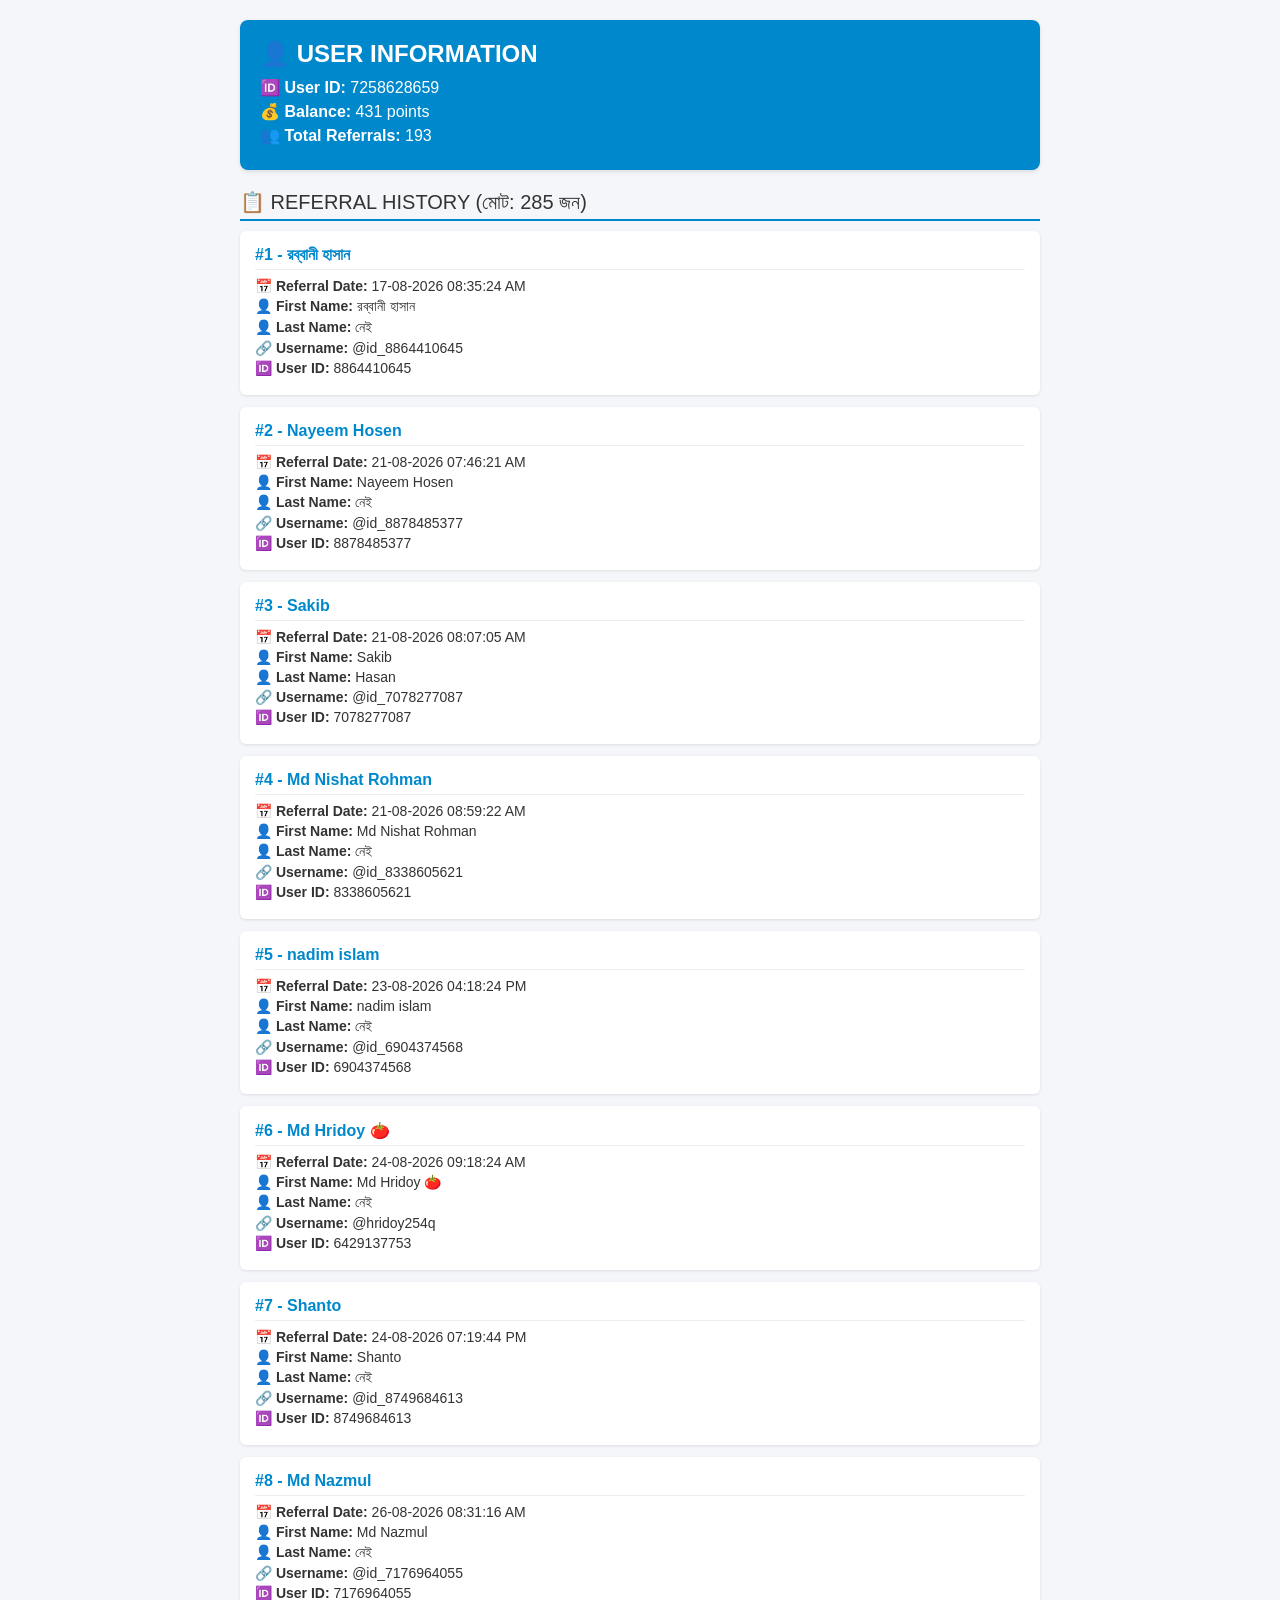
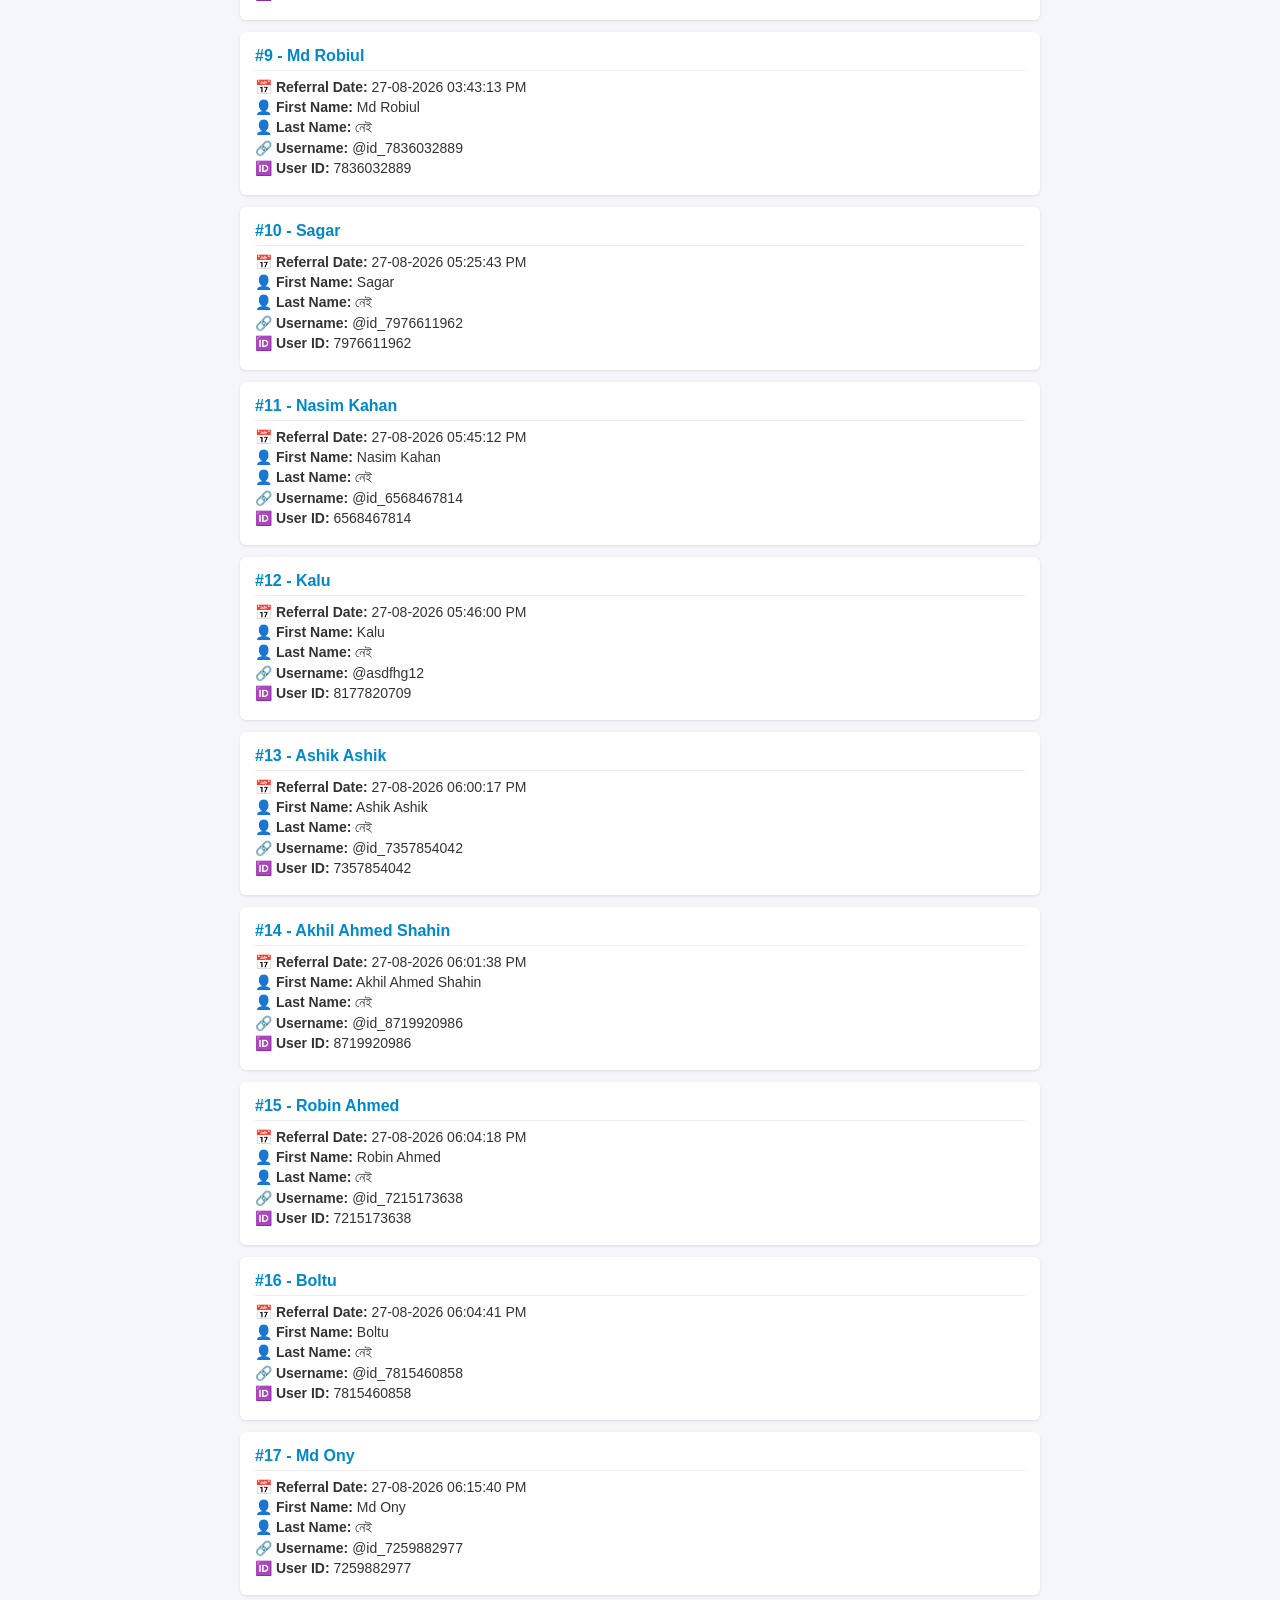
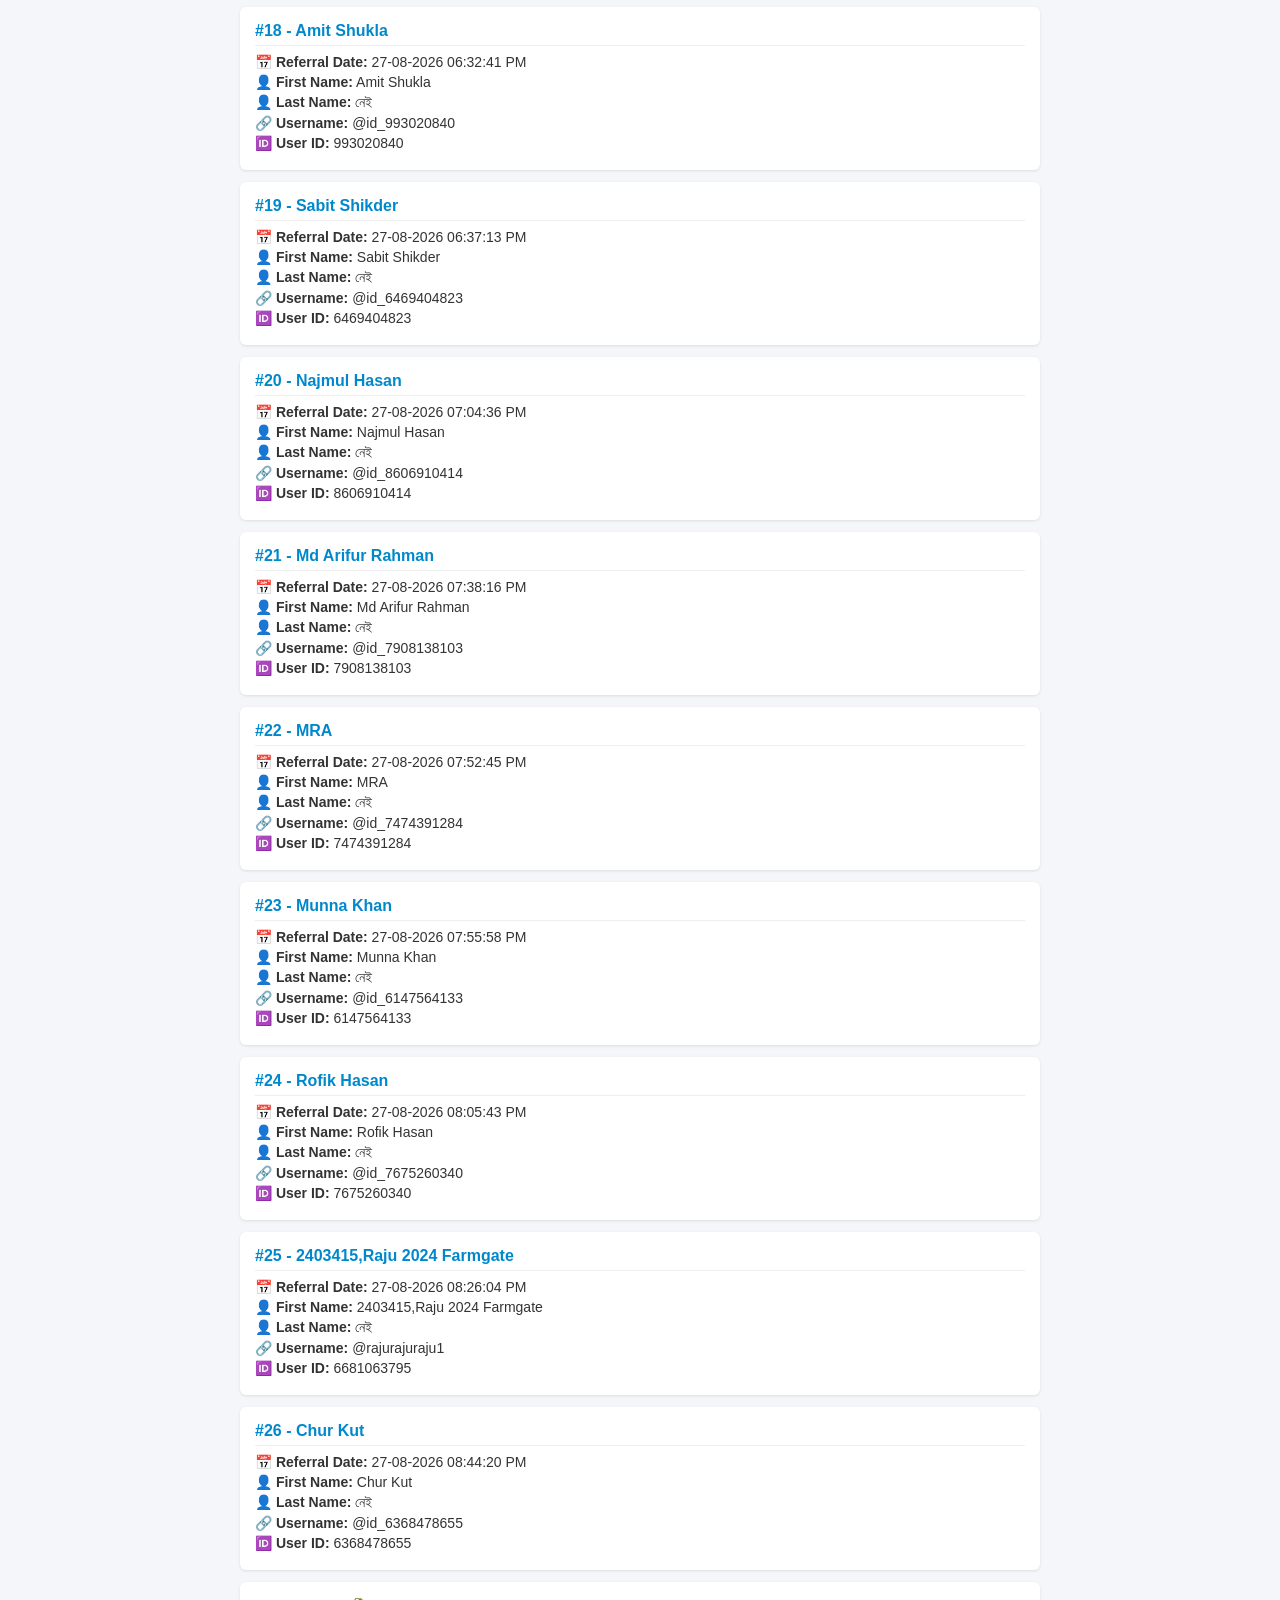
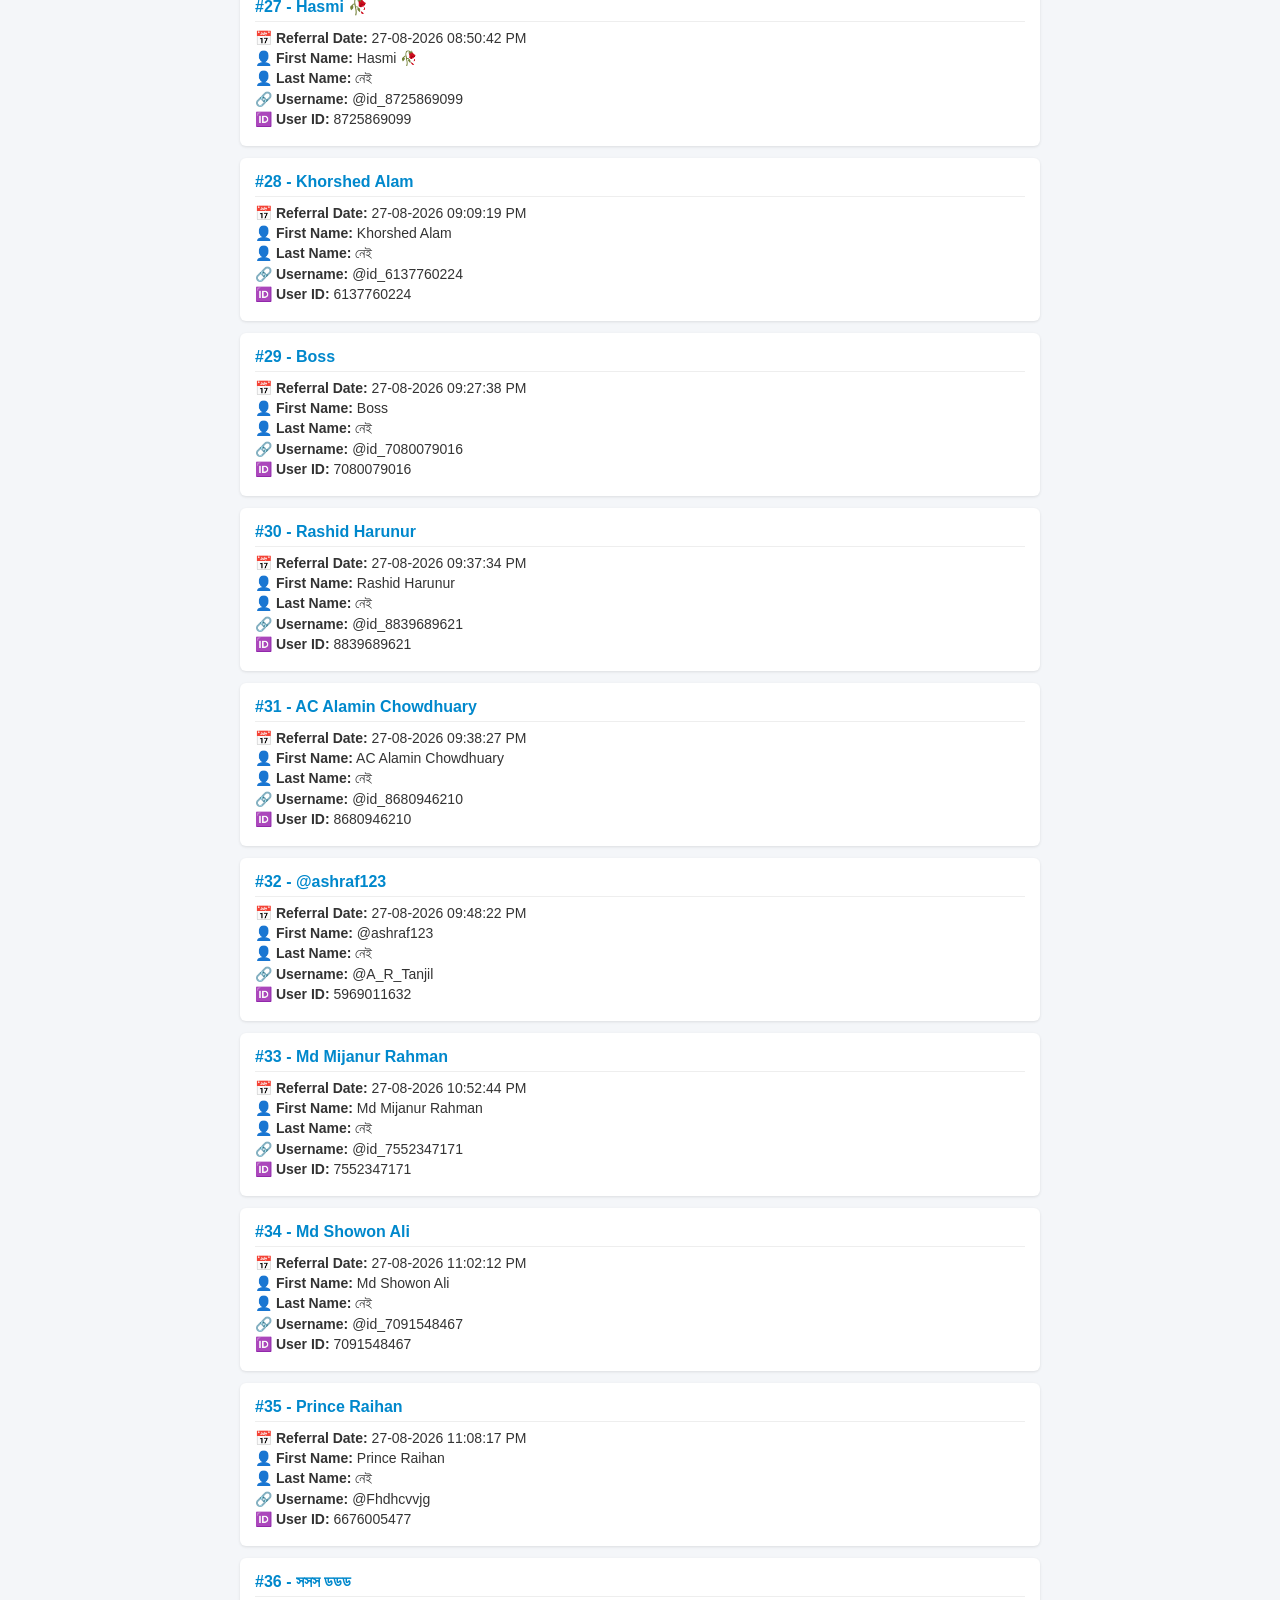
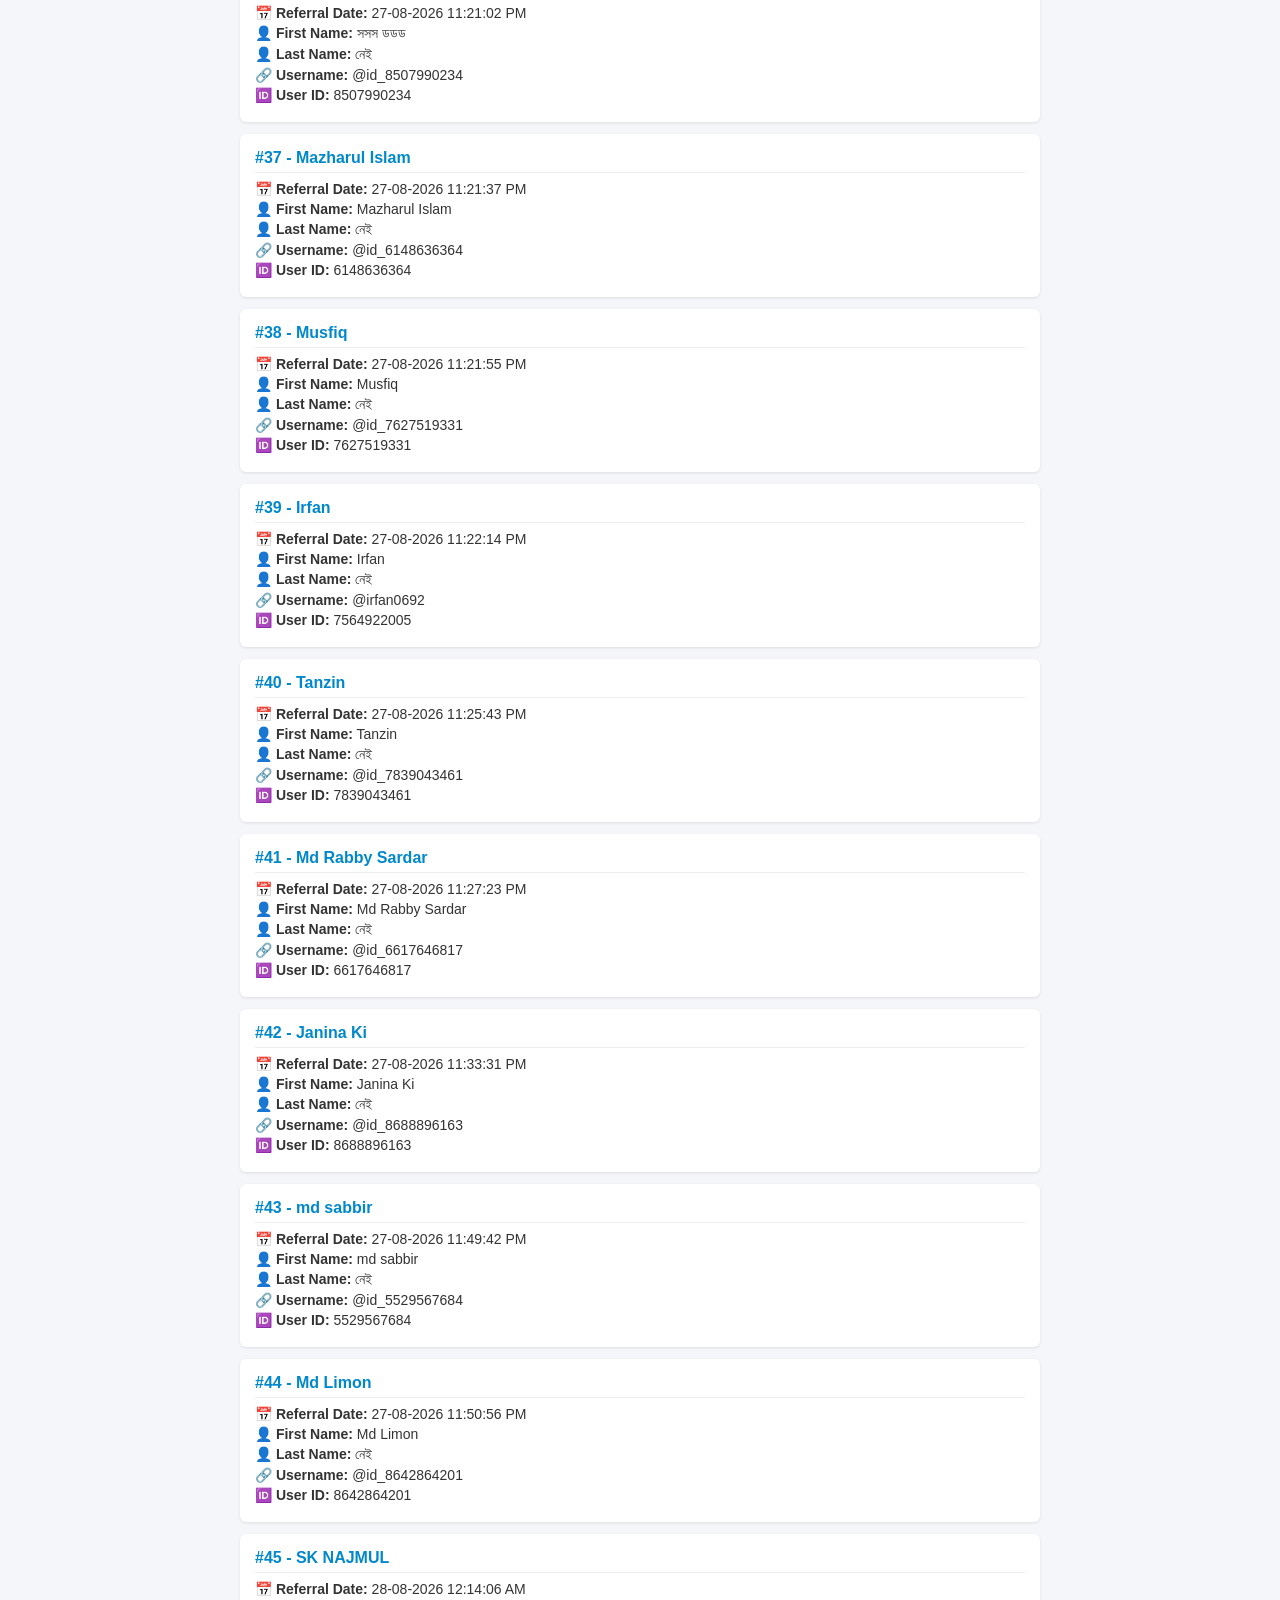
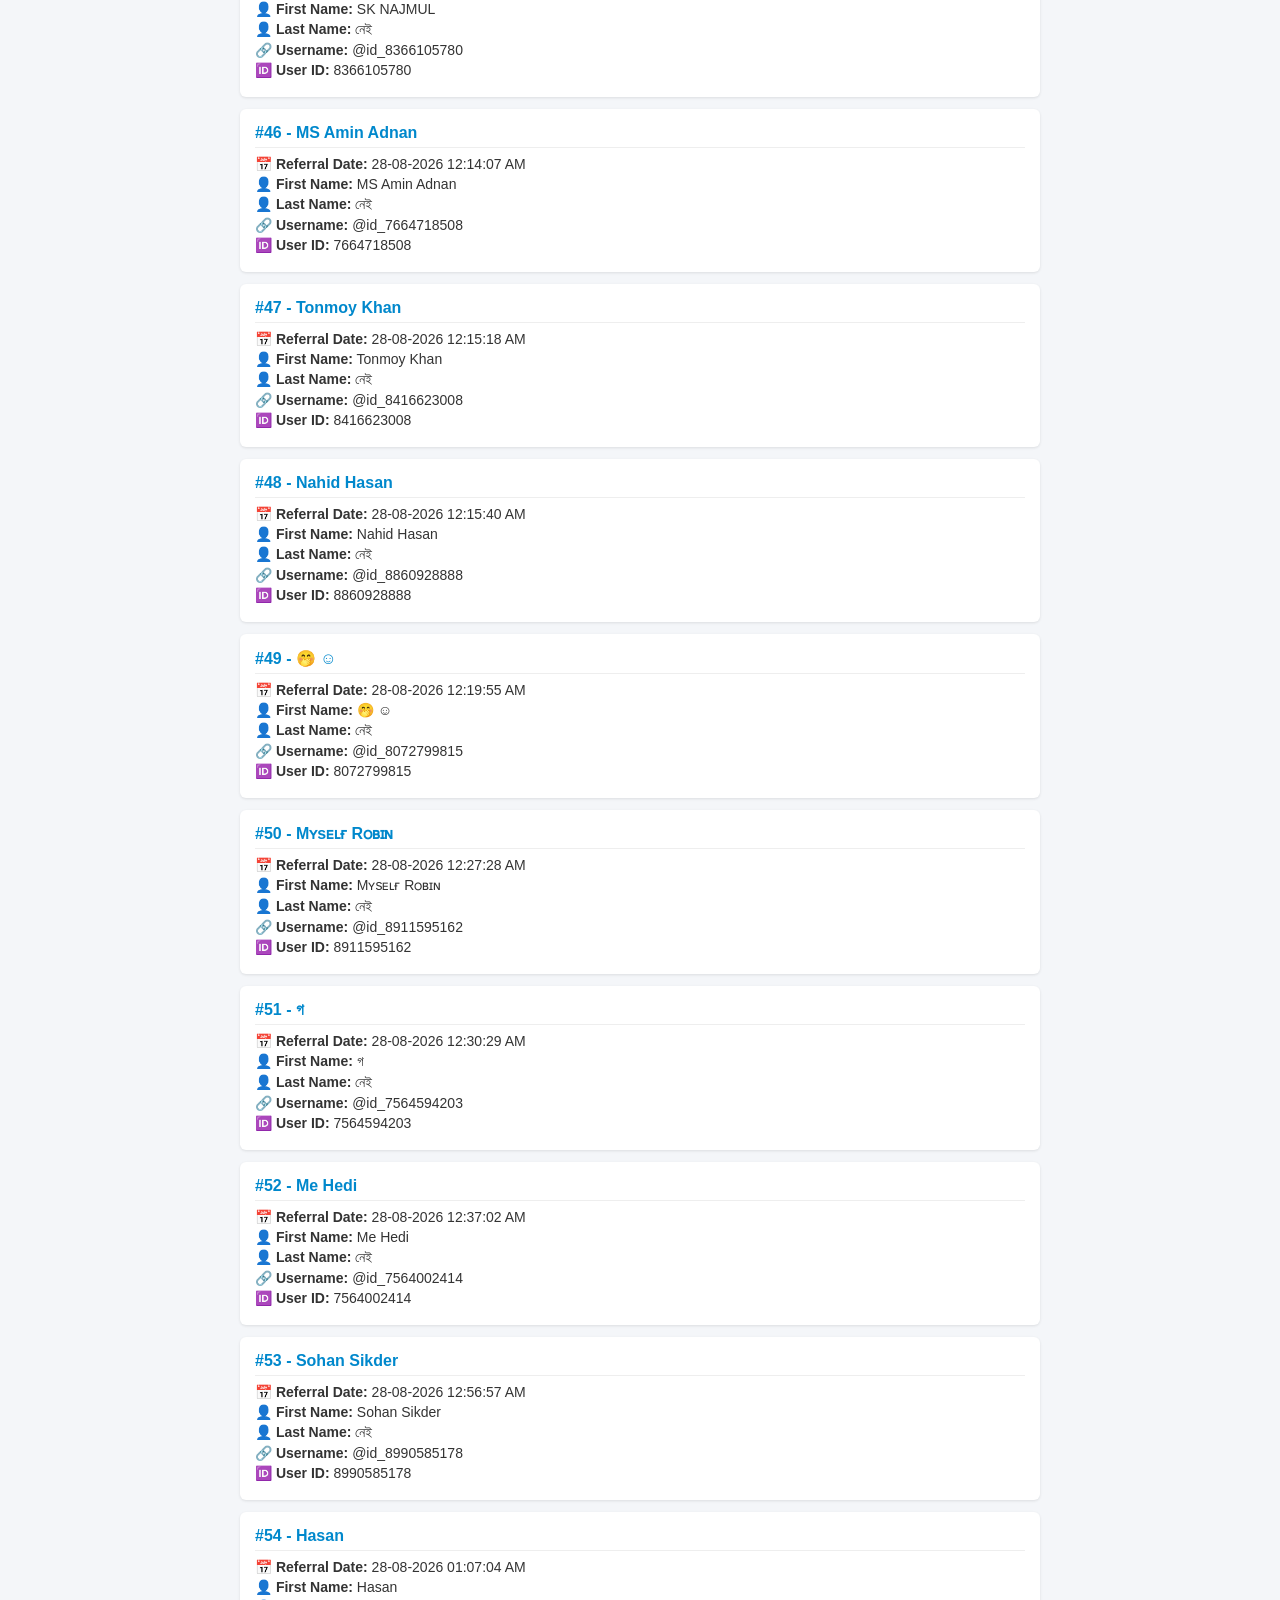
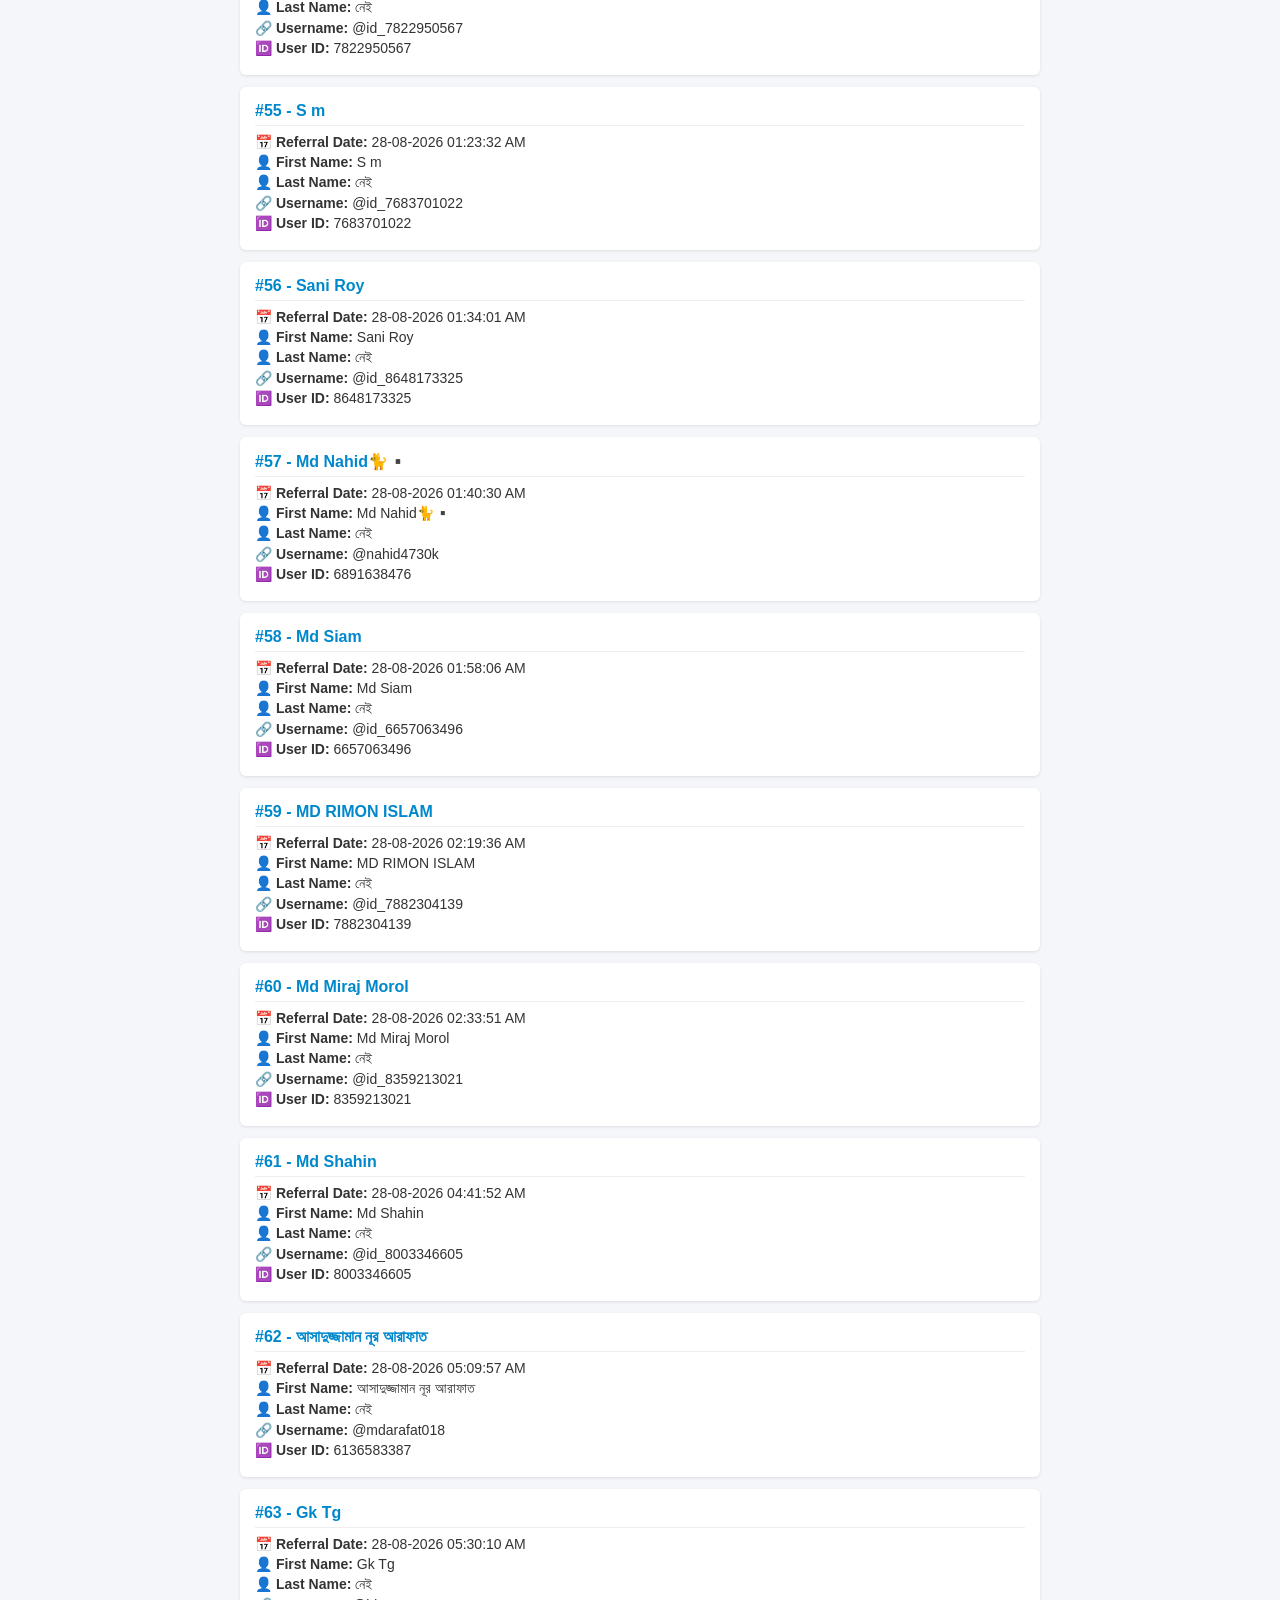
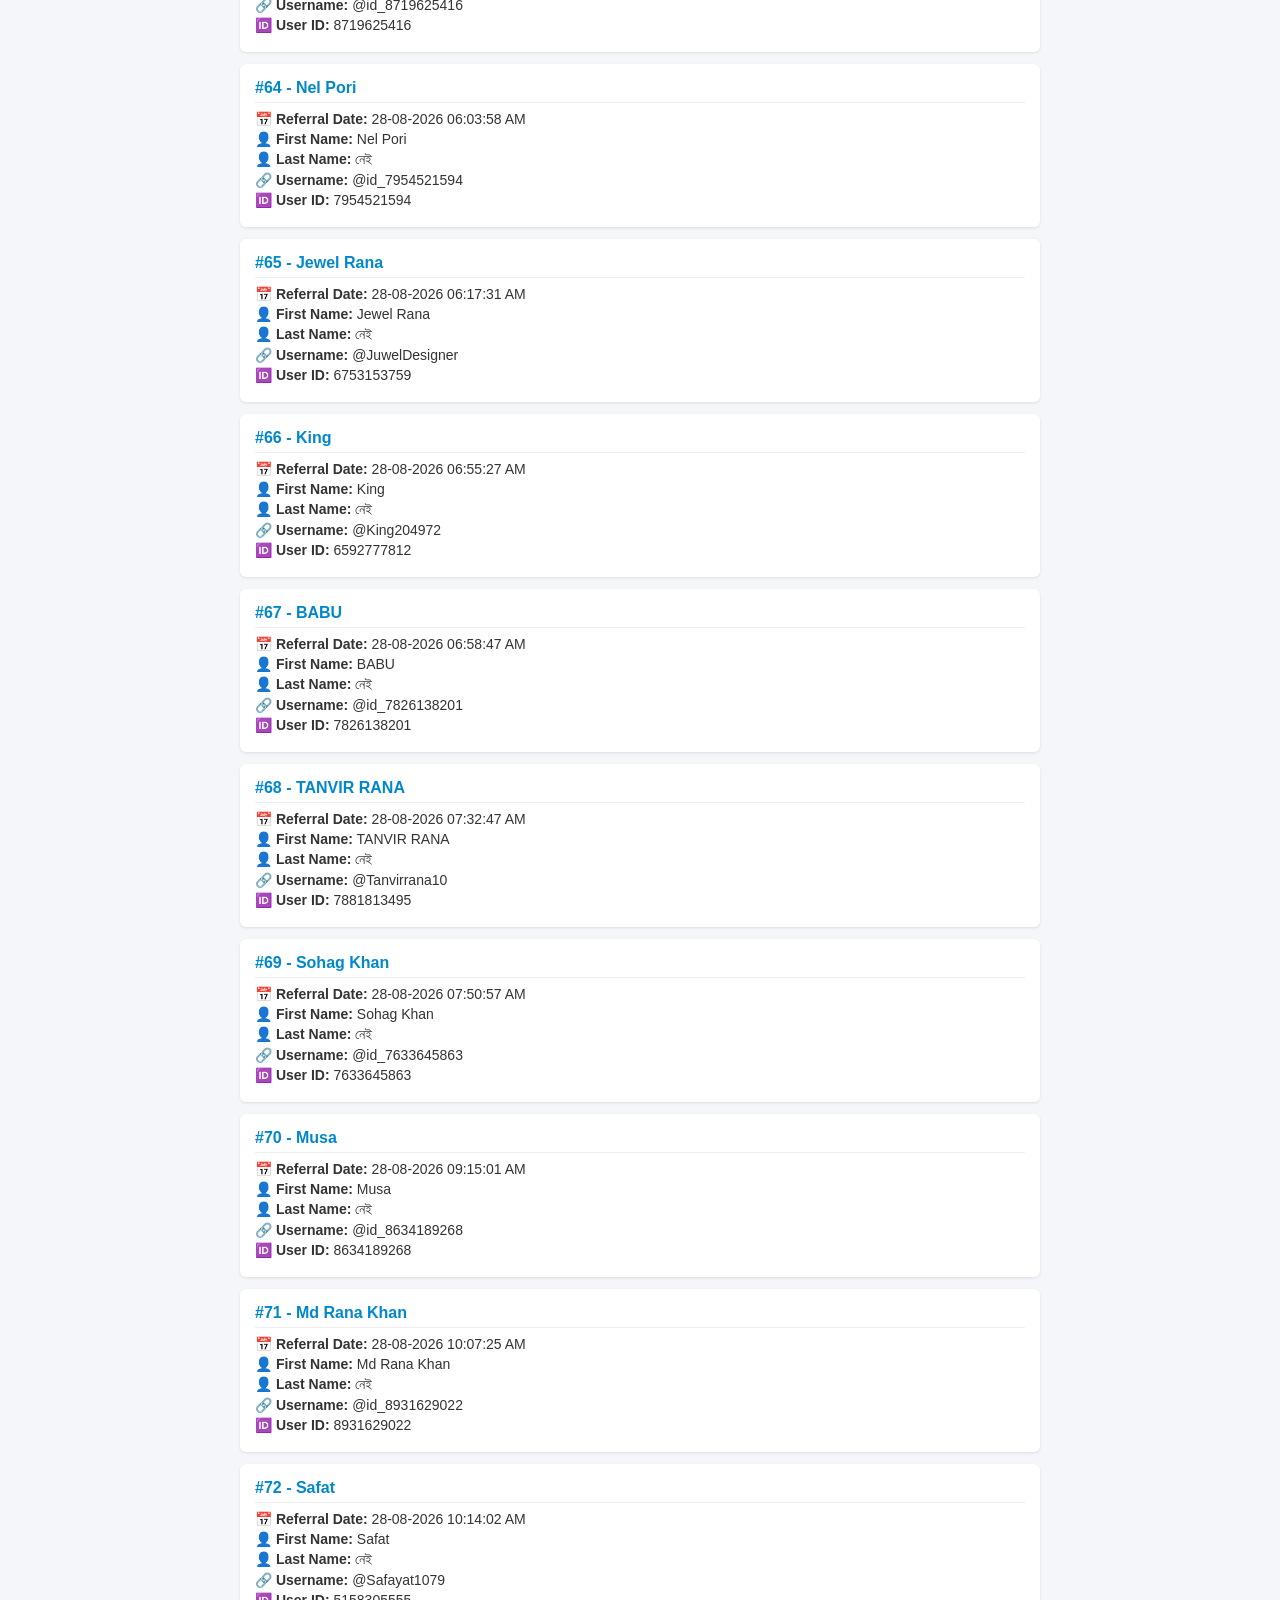
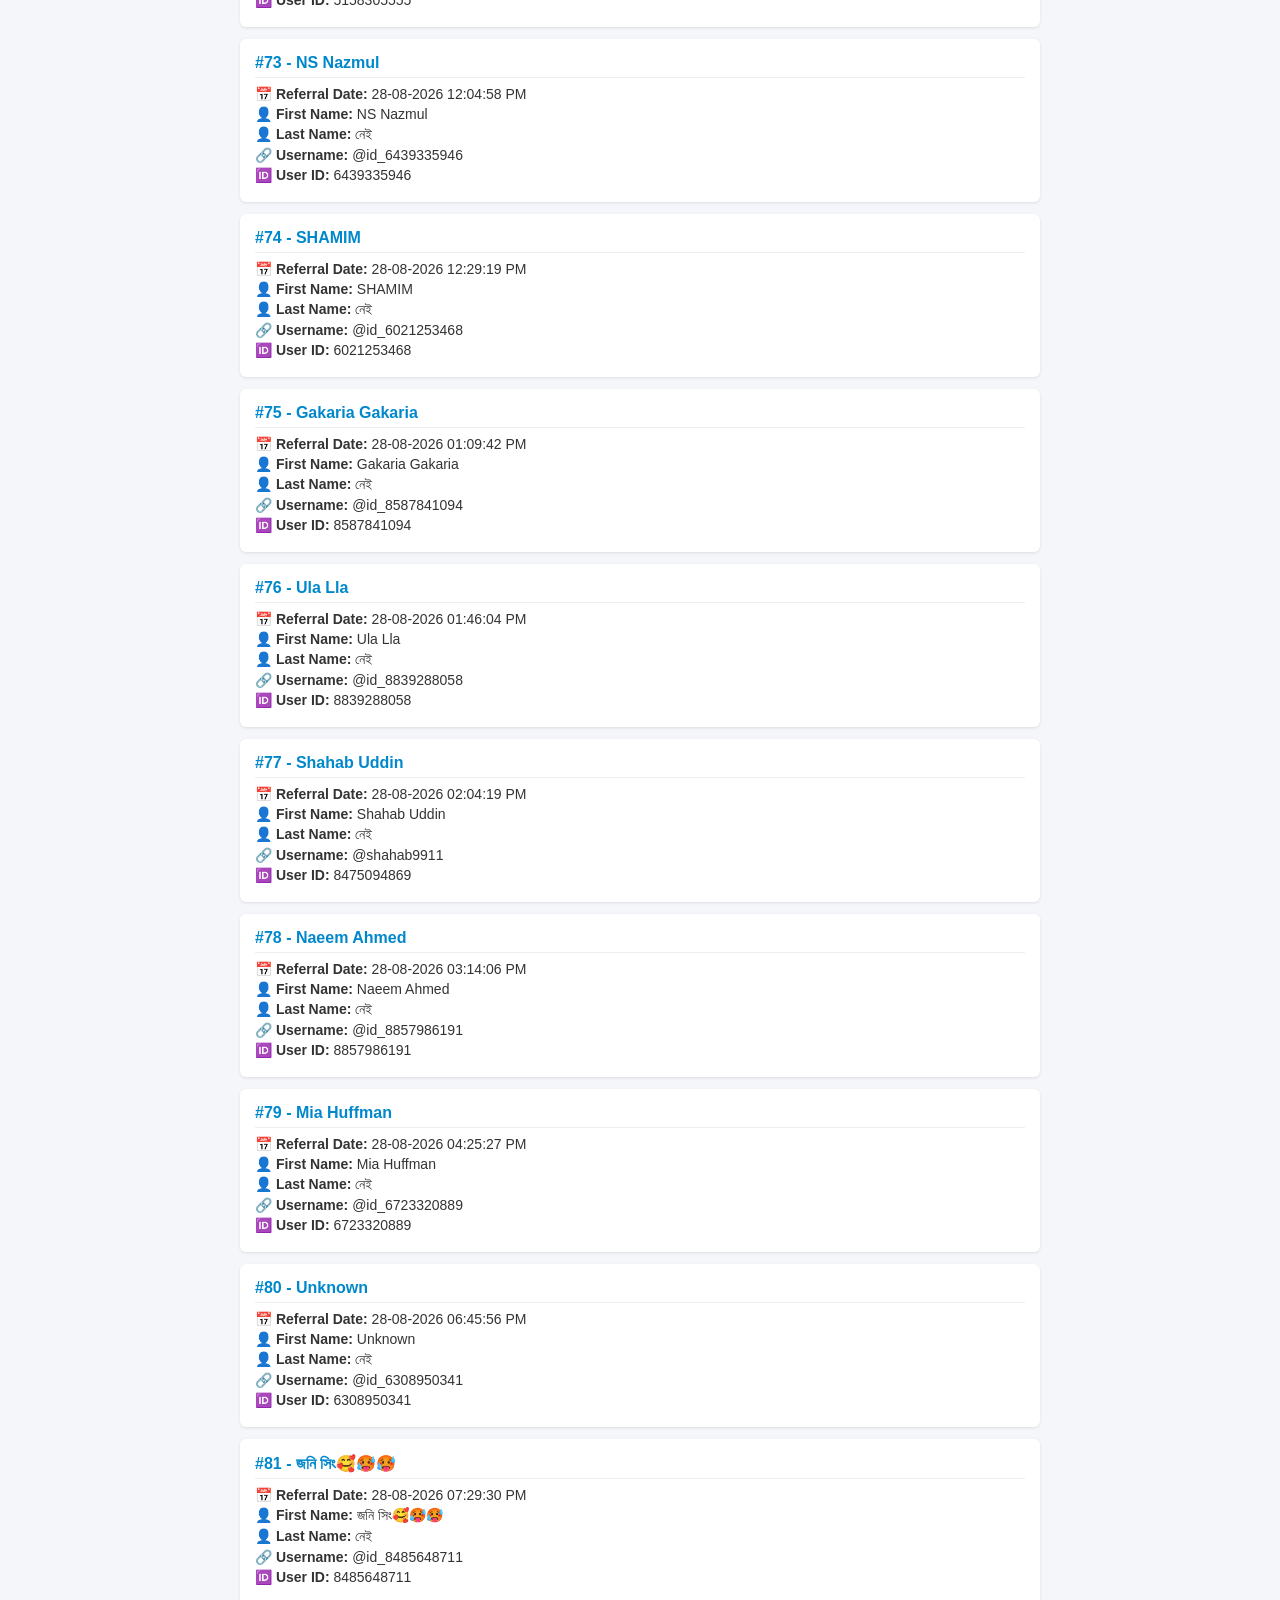
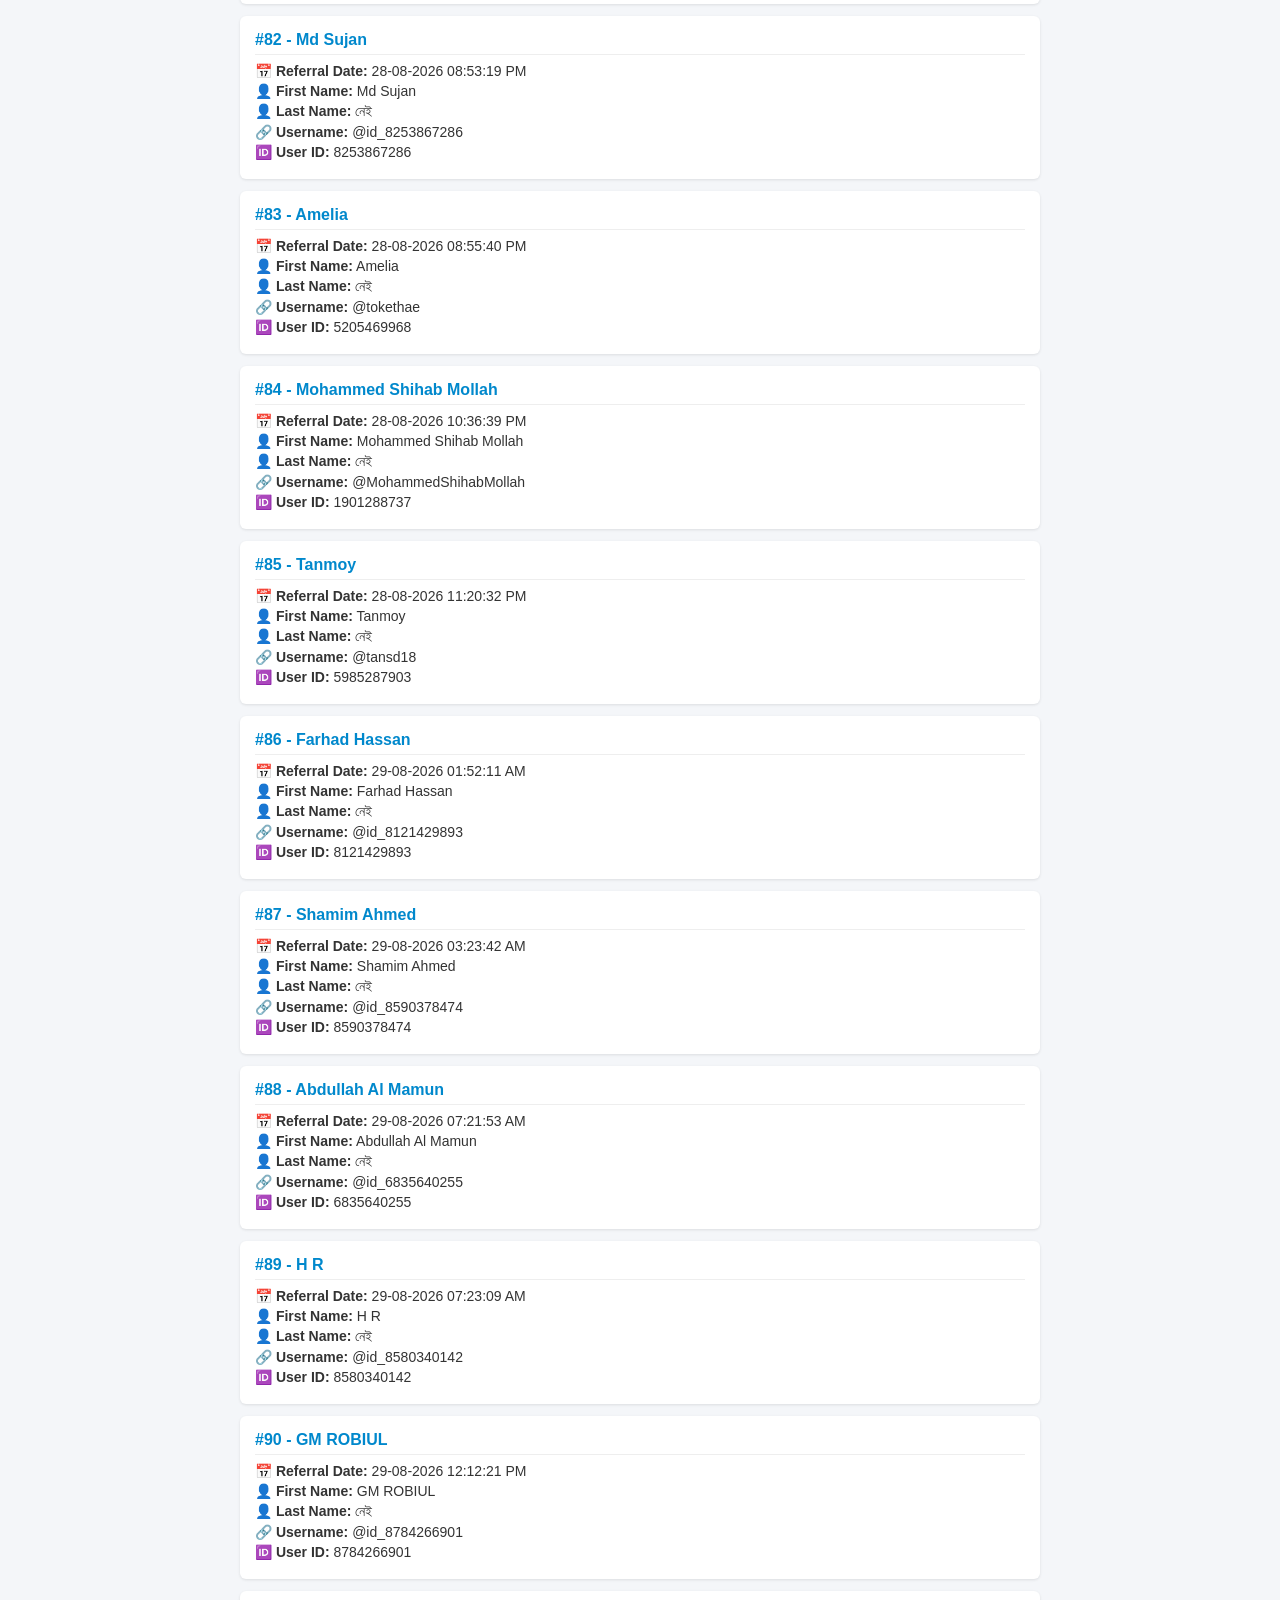
<file: referralhistory_hash_search.html>
<!DOCTYPE html>
<html lang="bn">
<head>
    <meta charset="UTF-8">
    <meta name="viewport" content="width=device-width, initial-scale=1.0">
    <title>User Referral Report - 7258628659</title>
    <style>
        body {
            font-family: Arial, sans-serif;
            background-color: #f4f6f9;
            margin: 0;
            padding: 20px;
            color: #333;
        }
        .container {
            max-width: 800px;
            margin: 0 auto;
        }
        .header {
            background: #0088cc;
            color: white;
            padding: 20px;
            border-radius: 8px;
            margin-bottom: 20px;
            box-shadow: 0 2px 4px rgba(0,0,0,0.1);
        }
        .header h1 {
            margin: 0 0 10px 0;
            font-size: 24px;
        }
        .header p {
            margin: 5px 0;
            font-size: 16px;
        }
        .section-title {
            font-size: 20px;
            margin: 20px 0 10px 0;
            border-bottom: 2px solid #0088cc;
            padding-bottom: 5px;
        }
        .card {
            background: white;
            border-radius: 6px;
            padding: 15px;
            margin-bottom: 12px;
            box-shadow: 0 1px 3px rgba(0,0,0,0.1);
        }
        .card-header {
            font-weight: bold;
            font-size: 16px;
            color: #0088cc;
            margin-bottom: 8px;
            border-bottom: 1px solid #eee;
            padding-bottom: 5px;
        }
        .card-body p {
            margin: 4px 0;
            font-size: 14px;
        }
    </style>
</head>
<body>
    <div class="container">
        <div class="header">
            <h1>👤 USER INFORMATION</h1>
            <p><strong>🆔 User ID:</strong> 7258628659</p>
            <p><strong>💰 Balance:</strong> 431 points</p>
            <p><strong>👥 Total Referrals:</strong> 193</p>
        </div>

        <div class="section-title">📋 REFERRAL HISTORY (মোট: 285 জন)</div>
        
        
            <div class="card">
                <div class="card-header">#1 - রব্বানী হাসান</div>
                <div class="card-body">
                    <p><strong>📅 Referral Date:</strong> 17-08-2026 08:35:24 AM</p>
                    <p><strong>👤 First Name:</strong> রব্বানী হাসান</p>
                    <p><strong>👤 Last Name:</strong> নেই</p>
                    <p><strong>🔗 Username:</strong> @id_8864410645</p>
                    <p><strong>🆔 User ID:</strong> 8864410645</p>
                </div>
            </div>
            
            <div class="card">
                <div class="card-header">#2 - Nayeem Hosen</div>
                <div class="card-body">
                    <p><strong>📅 Referral Date:</strong> 21-08-2026 07:46:21 AM</p>
                    <p><strong>👤 First Name:</strong> Nayeem Hosen</p>
                    <p><strong>👤 Last Name:</strong> নেই</p>
                    <p><strong>🔗 Username:</strong> @id_8878485377</p>
                    <p><strong>🆔 User ID:</strong> 8878485377</p>
                </div>
            </div>
            
            <div class="card">
                <div class="card-header">#3 - Sakib</div>
                <div class="card-body">
                    <p><strong>📅 Referral Date:</strong> 21-08-2026 08:07:05 AM</p>
                    <p><strong>👤 First Name:</strong> Sakib</p>
                    <p><strong>👤 Last Name:</strong> Hasan</p>
                    <p><strong>🔗 Username:</strong> @id_7078277087</p>
                    <p><strong>🆔 User ID:</strong> 7078277087</p>
                </div>
            </div>
            
            <div class="card">
                <div class="card-header">#4 - Md Nishat Rohman</div>
                <div class="card-body">
                    <p><strong>📅 Referral Date:</strong> 21-08-2026 08:59:22 AM</p>
                    <p><strong>👤 First Name:</strong> Md Nishat Rohman</p>
                    <p><strong>👤 Last Name:</strong> নেই</p>
                    <p><strong>🔗 Username:</strong> @id_8338605621</p>
                    <p><strong>🆔 User ID:</strong> 8338605621</p>
                </div>
            </div>
            
            <div class="card">
                <div class="card-header">#5 - nadim islam</div>
                <div class="card-body">
                    <p><strong>📅 Referral Date:</strong> 23-08-2026 04:18:24 PM</p>
                    <p><strong>👤 First Name:</strong> nadim islam</p>
                    <p><strong>👤 Last Name:</strong> নেই</p>
                    <p><strong>🔗 Username:</strong> @id_6904374568</p>
                    <p><strong>🆔 User ID:</strong> 6904374568</p>
                </div>
            </div>
            
            <div class="card">
                <div class="card-header">#6 - Md Hridoy 🍅</div>
                <div class="card-body">
                    <p><strong>📅 Referral Date:</strong> 24-08-2026 09:18:24 AM</p>
                    <p><strong>👤 First Name:</strong> Md Hridoy 🍅</p>
                    <p><strong>👤 Last Name:</strong> নেই</p>
                    <p><strong>🔗 Username:</strong> @hridoy254q</p>
                    <p><strong>🆔 User ID:</strong> 6429137753</p>
                </div>
            </div>
            
            <div class="card">
                <div class="card-header">#7 - Shanto</div>
                <div class="card-body">
                    <p><strong>📅 Referral Date:</strong> 24-08-2026 07:19:44 PM</p>
                    <p><strong>👤 First Name:</strong> Shanto</p>
                    <p><strong>👤 Last Name:</strong> নেই</p>
                    <p><strong>🔗 Username:</strong> @id_8749684613</p>
                    <p><strong>🆔 User ID:</strong> 8749684613</p>
                </div>
            </div>
            
            <div class="card">
                <div class="card-header">#8 - Md Nazmul</div>
                <div class="card-body">
                    <p><strong>📅 Referral Date:</strong> 26-08-2026 08:31:16 AM</p>
                    <p><strong>👤 First Name:</strong> Md Nazmul</p>
                    <p><strong>👤 Last Name:</strong> নেই</p>
                    <p><strong>🔗 Username:</strong> @id_7176964055</p>
                    <p><strong>🆔 User ID:</strong> 7176964055</p>
                </div>
            </div>
            
            <div class="card">
                <div class="card-header">#9 - Md Robiul</div>
                <div class="card-body">
                    <p><strong>📅 Referral Date:</strong> 27-08-2026 03:43:13 PM</p>
                    <p><strong>👤 First Name:</strong> Md Robiul</p>
                    <p><strong>👤 Last Name:</strong> নেই</p>
                    <p><strong>🔗 Username:</strong> @id_7836032889</p>
                    <p><strong>🆔 User ID:</strong> 7836032889</p>
                </div>
            </div>
            
            <div class="card">
                <div class="card-header">#10 - Sagar</div>
                <div class="card-body">
                    <p><strong>📅 Referral Date:</strong> 27-08-2026 05:25:43 PM</p>
                    <p><strong>👤 First Name:</strong> Sagar</p>
                    <p><strong>👤 Last Name:</strong> নেই</p>
                    <p><strong>🔗 Username:</strong> @id_7976611962</p>
                    <p><strong>🆔 User ID:</strong> 7976611962</p>
                </div>
            </div>
            
            <div class="card">
                <div class="card-header">#11 - Nasim Kahan</div>
                <div class="card-body">
                    <p><strong>📅 Referral Date:</strong> 27-08-2026 05:45:12 PM</p>
                    <p><strong>👤 First Name:</strong> Nasim Kahan</p>
                    <p><strong>👤 Last Name:</strong> নেই</p>
                    <p><strong>🔗 Username:</strong> @id_6568467814</p>
                    <p><strong>🆔 User ID:</strong> 6568467814</p>
                </div>
            </div>
            
            <div class="card">
                <div class="card-header">#12 - Kalu</div>
                <div class="card-body">
                    <p><strong>📅 Referral Date:</strong> 27-08-2026 05:46:00 PM</p>
                    <p><strong>👤 First Name:</strong> Kalu</p>
                    <p><strong>👤 Last Name:</strong> নেই</p>
                    <p><strong>🔗 Username:</strong> @asdfhg12</p>
                    <p><strong>🆔 User ID:</strong> 8177820709</p>
                </div>
            </div>
            
            <div class="card">
                <div class="card-header">#13 - Ashik Ashik</div>
                <div class="card-body">
                    <p><strong>📅 Referral Date:</strong> 27-08-2026 06:00:17 PM</p>
                    <p><strong>👤 First Name:</strong> Ashik Ashik</p>
                    <p><strong>👤 Last Name:</strong> নেই</p>
                    <p><strong>🔗 Username:</strong> @id_7357854042</p>
                    <p><strong>🆔 User ID:</strong> 7357854042</p>
                </div>
            </div>
            
            <div class="card">
                <div class="card-header">#14 - Akhil Ahmed Shahin</div>
                <div class="card-body">
                    <p><strong>📅 Referral Date:</strong> 27-08-2026 06:01:38 PM</p>
                    <p><strong>👤 First Name:</strong> Akhil Ahmed Shahin</p>
                    <p><strong>👤 Last Name:</strong> নেই</p>
                    <p><strong>🔗 Username:</strong> @id_8719920986</p>
                    <p><strong>🆔 User ID:</strong> 8719920986</p>
                </div>
            </div>
            
            <div class="card">
                <div class="card-header">#15 - Robin Ahmed</div>
                <div class="card-body">
                    <p><strong>📅 Referral Date:</strong> 27-08-2026 06:04:18 PM</p>
                    <p><strong>👤 First Name:</strong> Robin Ahmed</p>
                    <p><strong>👤 Last Name:</strong> নেই</p>
                    <p><strong>🔗 Username:</strong> @id_7215173638</p>
                    <p><strong>🆔 User ID:</strong> 7215173638</p>
                </div>
            </div>
            
            <div class="card">
                <div class="card-header">#16 - Boltu</div>
                <div class="card-body">
                    <p><strong>📅 Referral Date:</strong> 27-08-2026 06:04:41 PM</p>
                    <p><strong>👤 First Name:</strong> Boltu</p>
                    <p><strong>👤 Last Name:</strong> নেই</p>
                    <p><strong>🔗 Username:</strong> @id_7815460858</p>
                    <p><strong>🆔 User ID:</strong> 7815460858</p>
                </div>
            </div>
            
            <div class="card">
                <div class="card-header">#17 - Md Ony</div>
                <div class="card-body">
                    <p><strong>📅 Referral Date:</strong> 27-08-2026 06:15:40 PM</p>
                    <p><strong>👤 First Name:</strong> Md Ony</p>
                    <p><strong>👤 Last Name:</strong> নেই</p>
                    <p><strong>🔗 Username:</strong> @id_7259882977</p>
                    <p><strong>🆔 User ID:</strong> 7259882977</p>
                </div>
            </div>
            
            <div class="card">
                <div class="card-header">#18 - Amit Shukla</div>
                <div class="card-body">
                    <p><strong>📅 Referral Date:</strong> 27-08-2026 06:32:41 PM</p>
                    <p><strong>👤 First Name:</strong> Amit Shukla</p>
                    <p><strong>👤 Last Name:</strong> নেই</p>
                    <p><strong>🔗 Username:</strong> @id_993020840</p>
                    <p><strong>🆔 User ID:</strong> 993020840</p>
                </div>
            </div>
            
            <div class="card">
                <div class="card-header">#19 - Sabit Shikder</div>
                <div class="card-body">
                    <p><strong>📅 Referral Date:</strong> 27-08-2026 06:37:13 PM</p>
                    <p><strong>👤 First Name:</strong> Sabit Shikder</p>
                    <p><strong>👤 Last Name:</strong> নেই</p>
                    <p><strong>🔗 Username:</strong> @id_6469404823</p>
                    <p><strong>🆔 User ID:</strong> 6469404823</p>
                </div>
            </div>
            
            <div class="card">
                <div class="card-header">#20 - Najmul Hasan</div>
                <div class="card-body">
                    <p><strong>📅 Referral Date:</strong> 27-08-2026 07:04:36 PM</p>
                    <p><strong>👤 First Name:</strong> Najmul Hasan</p>
                    <p><strong>👤 Last Name:</strong> নেই</p>
                    <p><strong>🔗 Username:</strong> @id_8606910414</p>
                    <p><strong>🆔 User ID:</strong> 8606910414</p>
                </div>
            </div>
            
            <div class="card">
                <div class="card-header">#21 - Md Arifur Rahman</div>
                <div class="card-body">
                    <p><strong>📅 Referral Date:</strong> 27-08-2026 07:38:16 PM</p>
                    <p><strong>👤 First Name:</strong> Md Arifur Rahman</p>
                    <p><strong>👤 Last Name:</strong> নেই</p>
                    <p><strong>🔗 Username:</strong> @id_7908138103</p>
                    <p><strong>🆔 User ID:</strong> 7908138103</p>
                </div>
            </div>
            
            <div class="card">
                <div class="card-header">#22 - MRA</div>
                <div class="card-body">
                    <p><strong>📅 Referral Date:</strong> 27-08-2026 07:52:45 PM</p>
                    <p><strong>👤 First Name:</strong> MRA</p>
                    <p><strong>👤 Last Name:</strong> নেই</p>
                    <p><strong>🔗 Username:</strong> @id_7474391284</p>
                    <p><strong>🆔 User ID:</strong> 7474391284</p>
                </div>
            </div>
            
            <div class="card">
                <div class="card-header">#23 - Munna Khan</div>
                <div class="card-body">
                    <p><strong>📅 Referral Date:</strong> 27-08-2026 07:55:58 PM</p>
                    <p><strong>👤 First Name:</strong> Munna Khan</p>
                    <p><strong>👤 Last Name:</strong> নেই</p>
                    <p><strong>🔗 Username:</strong> @id_6147564133</p>
                    <p><strong>🆔 User ID:</strong> 6147564133</p>
                </div>
            </div>
            
            <div class="card">
                <div class="card-header">#24 - Rofik Hasan</div>
                <div class="card-body">
                    <p><strong>📅 Referral Date:</strong> 27-08-2026 08:05:43 PM</p>
                    <p><strong>👤 First Name:</strong> Rofik Hasan</p>
                    <p><strong>👤 Last Name:</strong> নেই</p>
                    <p><strong>🔗 Username:</strong> @id_7675260340</p>
                    <p><strong>🆔 User ID:</strong> 7675260340</p>
                </div>
            </div>
            
            <div class="card">
                <div class="card-header">#25 - 2403415,Raju 2024 Farmgate</div>
                <div class="card-body">
                    <p><strong>📅 Referral Date:</strong> 27-08-2026 08:26:04 PM</p>
                    <p><strong>👤 First Name:</strong> 2403415,Raju 2024 Farmgate</p>
                    <p><strong>👤 Last Name:</strong> নেই</p>
                    <p><strong>🔗 Username:</strong> @rajurajuraju1</p>
                    <p><strong>🆔 User ID:</strong> 6681063795</p>
                </div>
            </div>
            
            <div class="card">
                <div class="card-header">#26 - Chur Kut</div>
                <div class="card-body">
                    <p><strong>📅 Referral Date:</strong> 27-08-2026 08:44:20 PM</p>
                    <p><strong>👤 First Name:</strong> Chur Kut</p>
                    <p><strong>👤 Last Name:</strong> নেই</p>
                    <p><strong>🔗 Username:</strong> @id_6368478655</p>
                    <p><strong>🆔 User ID:</strong> 6368478655</p>
                </div>
            </div>
            
            <div class="card">
                <div class="card-header">#27 - Hasmi 🥀</div>
                <div class="card-body">
                    <p><strong>📅 Referral Date:</strong> 27-08-2026 08:50:42 PM</p>
                    <p><strong>👤 First Name:</strong> Hasmi 🥀</p>
                    <p><strong>👤 Last Name:</strong> নেই</p>
                    <p><strong>🔗 Username:</strong> @id_8725869099</p>
                    <p><strong>🆔 User ID:</strong> 8725869099</p>
                </div>
            </div>
            
            <div class="card">
                <div class="card-header">#28 - Khorshed Alam</div>
                <div class="card-body">
                    <p><strong>📅 Referral Date:</strong> 27-08-2026 09:09:19 PM</p>
                    <p><strong>👤 First Name:</strong> Khorshed Alam</p>
                    <p><strong>👤 Last Name:</strong> নেই</p>
                    <p><strong>🔗 Username:</strong> @id_6137760224</p>
                    <p><strong>🆔 User ID:</strong> 6137760224</p>
                </div>
            </div>
            
            <div class="card">
                <div class="card-header">#29 - Boss</div>
                <div class="card-body">
                    <p><strong>📅 Referral Date:</strong> 27-08-2026 09:27:38 PM</p>
                    <p><strong>👤 First Name:</strong> Boss</p>
                    <p><strong>👤 Last Name:</strong> নেই</p>
                    <p><strong>🔗 Username:</strong> @id_7080079016</p>
                    <p><strong>🆔 User ID:</strong> 7080079016</p>
                </div>
            </div>
            
            <div class="card">
                <div class="card-header">#30 - Rashid Harunur</div>
                <div class="card-body">
                    <p><strong>📅 Referral Date:</strong> 27-08-2026 09:37:34 PM</p>
                    <p><strong>👤 First Name:</strong> Rashid Harunur</p>
                    <p><strong>👤 Last Name:</strong> নেই</p>
                    <p><strong>🔗 Username:</strong> @id_8839689621</p>
                    <p><strong>🆔 User ID:</strong> 8839689621</p>
                </div>
            </div>
            
            <div class="card">
                <div class="card-header">#31 - AC Alamin Chowdhuary</div>
                <div class="card-body">
                    <p><strong>📅 Referral Date:</strong> 27-08-2026 09:38:27 PM</p>
                    <p><strong>👤 First Name:</strong> AC Alamin Chowdhuary</p>
                    <p><strong>👤 Last Name:</strong> নেই</p>
                    <p><strong>🔗 Username:</strong> @id_8680946210</p>
                    <p><strong>🆔 User ID:</strong> 8680946210</p>
                </div>
            </div>
            
            <div class="card">
                <div class="card-header">#32 - @ashraf123</div>
                <div class="card-body">
                    <p><strong>📅 Referral Date:</strong> 27-08-2026 09:48:22 PM</p>
                    <p><strong>👤 First Name:</strong> @ashraf123</p>
                    <p><strong>👤 Last Name:</strong> নেই</p>
                    <p><strong>🔗 Username:</strong> @A_R_Tanjil</p>
                    <p><strong>🆔 User ID:</strong> 5969011632</p>
                </div>
            </div>
            
            <div class="card">
                <div class="card-header">#33 - Md Mijanur Rahman</div>
                <div class="card-body">
                    <p><strong>📅 Referral Date:</strong> 27-08-2026 10:52:44 PM</p>
                    <p><strong>👤 First Name:</strong> Md Mijanur Rahman</p>
                    <p><strong>👤 Last Name:</strong> নেই</p>
                    <p><strong>🔗 Username:</strong> @id_7552347171</p>
                    <p><strong>🆔 User ID:</strong> 7552347171</p>
                </div>
            </div>
            
            <div class="card">
                <div class="card-header">#34 - Md Showon Ali</div>
                <div class="card-body">
                    <p><strong>📅 Referral Date:</strong> 27-08-2026 11:02:12 PM</p>
                    <p><strong>👤 First Name:</strong> Md Showon Ali</p>
                    <p><strong>👤 Last Name:</strong> নেই</p>
                    <p><strong>🔗 Username:</strong> @id_7091548467</p>
                    <p><strong>🆔 User ID:</strong> 7091548467</p>
                </div>
            </div>
            
            <div class="card">
                <div class="card-header">#35 - Prince Raihan</div>
                <div class="card-body">
                    <p><strong>📅 Referral Date:</strong> 27-08-2026 11:08:17 PM</p>
                    <p><strong>👤 First Name:</strong> Prince Raihan</p>
                    <p><strong>👤 Last Name:</strong> নেই</p>
                    <p><strong>🔗 Username:</strong> @Fhdhcvvjg</p>
                    <p><strong>🆔 User ID:</strong> 6676005477</p>
                </div>
            </div>
            
            <div class="card">
                <div class="card-header">#36 - সসস ডডড</div>
                <div class="card-body">
                    <p><strong>📅 Referral Date:</strong> 27-08-2026 11:21:02 PM</p>
                    <p><strong>👤 First Name:</strong> সসস ডডড</p>
                    <p><strong>👤 Last Name:</strong> নেই</p>
                    <p><strong>🔗 Username:</strong> @id_8507990234</p>
                    <p><strong>🆔 User ID:</strong> 8507990234</p>
                </div>
            </div>
            
            <div class="card">
                <div class="card-header">#37 - Mazharul Islam</div>
                <div class="card-body">
                    <p><strong>📅 Referral Date:</strong> 27-08-2026 11:21:37 PM</p>
                    <p><strong>👤 First Name:</strong> Mazharul Islam</p>
                    <p><strong>👤 Last Name:</strong> নেই</p>
                    <p><strong>🔗 Username:</strong> @id_6148636364</p>
                    <p><strong>🆔 User ID:</strong> 6148636364</p>
                </div>
            </div>
            
            <div class="card">
                <div class="card-header">#38 - Musfiq</div>
                <div class="card-body">
                    <p><strong>📅 Referral Date:</strong> 27-08-2026 11:21:55 PM</p>
                    <p><strong>👤 First Name:</strong> Musfiq</p>
                    <p><strong>👤 Last Name:</strong> নেই</p>
                    <p><strong>🔗 Username:</strong> @id_7627519331</p>
                    <p><strong>🆔 User ID:</strong> 7627519331</p>
                </div>
            </div>
            
            <div class="card">
                <div class="card-header">#39 - Irfan</div>
                <div class="card-body">
                    <p><strong>📅 Referral Date:</strong> 27-08-2026 11:22:14 PM</p>
                    <p><strong>👤 First Name:</strong> Irfan</p>
                    <p><strong>👤 Last Name:</strong> নেই</p>
                    <p><strong>🔗 Username:</strong> @irfan0692</p>
                    <p><strong>🆔 User ID:</strong> 7564922005</p>
                </div>
            </div>
            
            <div class="card">
                <div class="card-header">#40 - Tanzin</div>
                <div class="card-body">
                    <p><strong>📅 Referral Date:</strong> 27-08-2026 11:25:43 PM</p>
                    <p><strong>👤 First Name:</strong> Tanzin</p>
                    <p><strong>👤 Last Name:</strong> নেই</p>
                    <p><strong>🔗 Username:</strong> @id_7839043461</p>
                    <p><strong>🆔 User ID:</strong> 7839043461</p>
                </div>
            </div>
            
            <div class="card">
                <div class="card-header">#41 - Md Rabby Sardar</div>
                <div class="card-body">
                    <p><strong>📅 Referral Date:</strong> 27-08-2026 11:27:23 PM</p>
                    <p><strong>👤 First Name:</strong> Md Rabby Sardar</p>
                    <p><strong>👤 Last Name:</strong> নেই</p>
                    <p><strong>🔗 Username:</strong> @id_6617646817</p>
                    <p><strong>🆔 User ID:</strong> 6617646817</p>
                </div>
            </div>
            
            <div class="card">
                <div class="card-header">#42 - Janina Ki</div>
                <div class="card-body">
                    <p><strong>📅 Referral Date:</strong> 27-08-2026 11:33:31 PM</p>
                    <p><strong>👤 First Name:</strong> Janina Ki</p>
                    <p><strong>👤 Last Name:</strong> নেই</p>
                    <p><strong>🔗 Username:</strong> @id_8688896163</p>
                    <p><strong>🆔 User ID:</strong> 8688896163</p>
                </div>
            </div>
            
            <div class="card">
                <div class="card-header">#43 - md sabbir</div>
                <div class="card-body">
                    <p><strong>📅 Referral Date:</strong> 27-08-2026 11:49:42 PM</p>
                    <p><strong>👤 First Name:</strong> md sabbir</p>
                    <p><strong>👤 Last Name:</strong> নেই</p>
                    <p><strong>🔗 Username:</strong> @id_5529567684</p>
                    <p><strong>🆔 User ID:</strong> 5529567684</p>
                </div>
            </div>
            
            <div class="card">
                <div class="card-header">#44 - Md Limon</div>
                <div class="card-body">
                    <p><strong>📅 Referral Date:</strong> 27-08-2026 11:50:56 PM</p>
                    <p><strong>👤 First Name:</strong> Md Limon</p>
                    <p><strong>👤 Last Name:</strong> নেই</p>
                    <p><strong>🔗 Username:</strong> @id_8642864201</p>
                    <p><strong>🆔 User ID:</strong> 8642864201</p>
                </div>
            </div>
            
            <div class="card">
                <div class="card-header">#45 - SK NAJMUL</div>
                <div class="card-body">
                    <p><strong>📅 Referral Date:</strong> 28-08-2026 12:14:06 AM</p>
                    <p><strong>👤 First Name:</strong> SK NAJMUL</p>
                    <p><strong>👤 Last Name:</strong> নেই</p>
                    <p><strong>🔗 Username:</strong> @id_8366105780</p>
                    <p><strong>🆔 User ID:</strong> 8366105780</p>
                </div>
            </div>
            
            <div class="card">
                <div class="card-header">#46 - MS Amin Adnan</div>
                <div class="card-body">
                    <p><strong>📅 Referral Date:</strong> 28-08-2026 12:14:07 AM</p>
                    <p><strong>👤 First Name:</strong> MS Amin Adnan</p>
                    <p><strong>👤 Last Name:</strong> নেই</p>
                    <p><strong>🔗 Username:</strong> @id_7664718508</p>
                    <p><strong>🆔 User ID:</strong> 7664718508</p>
                </div>
            </div>
            
            <div class="card">
                <div class="card-header">#47 - Tonmoy Khan</div>
                <div class="card-body">
                    <p><strong>📅 Referral Date:</strong> 28-08-2026 12:15:18 AM</p>
                    <p><strong>👤 First Name:</strong> Tonmoy Khan</p>
                    <p><strong>👤 Last Name:</strong> নেই</p>
                    <p><strong>🔗 Username:</strong> @id_8416623008</p>
                    <p><strong>🆔 User ID:</strong> 8416623008</p>
                </div>
            </div>
            
            <div class="card">
                <div class="card-header">#48 - Nahid Hasan</div>
                <div class="card-body">
                    <p><strong>📅 Referral Date:</strong> 28-08-2026 12:15:40 AM</p>
                    <p><strong>👤 First Name:</strong> Nahid Hasan</p>
                    <p><strong>👤 Last Name:</strong> নেই</p>
                    <p><strong>🔗 Username:</strong> @id_8860928888</p>
                    <p><strong>🆔 User ID:</strong> 8860928888</p>
                </div>
            </div>
            
            <div class="card">
                <div class="card-header">#49 - 🤭 ☺️</div>
                <div class="card-body">
                    <p><strong>📅 Referral Date:</strong> 28-08-2026 12:19:55 AM</p>
                    <p><strong>👤 First Name:</strong> 🤭 ☺️</p>
                    <p><strong>👤 Last Name:</strong> নেই</p>
                    <p><strong>🔗 Username:</strong> @id_8072799815</p>
                    <p><strong>🆔 User ID:</strong> 8072799815</p>
                </div>
            </div>
            
            <div class="card">
                <div class="card-header">#50 - Mʏsᴇʟғ Rᴏʙɪɴ</div>
                <div class="card-body">
                    <p><strong>📅 Referral Date:</strong> 28-08-2026 12:27:28 AM</p>
                    <p><strong>👤 First Name:</strong> Mʏsᴇʟғ Rᴏʙɪɴ</p>
                    <p><strong>👤 Last Name:</strong> নেই</p>
                    <p><strong>🔗 Username:</strong> @id_8911595162</p>
                    <p><strong>🆔 User ID:</strong> 8911595162</p>
                </div>
            </div>
            
            <div class="card">
                <div class="card-header">#51 - গ</div>
                <div class="card-body">
                    <p><strong>📅 Referral Date:</strong> 28-08-2026 12:30:29 AM</p>
                    <p><strong>👤 First Name:</strong> গ</p>
                    <p><strong>👤 Last Name:</strong> নেই</p>
                    <p><strong>🔗 Username:</strong> @id_7564594203</p>
                    <p><strong>🆔 User ID:</strong> 7564594203</p>
                </div>
            </div>
            
            <div class="card">
                <div class="card-header">#52 - Me Hedi</div>
                <div class="card-body">
                    <p><strong>📅 Referral Date:</strong> 28-08-2026 12:37:02 AM</p>
                    <p><strong>👤 First Name:</strong> Me Hedi</p>
                    <p><strong>👤 Last Name:</strong> নেই</p>
                    <p><strong>🔗 Username:</strong> @id_7564002414</p>
                    <p><strong>🆔 User ID:</strong> 7564002414</p>
                </div>
            </div>
            
            <div class="card">
                <div class="card-header">#53 - Sohan Sikder</div>
                <div class="card-body">
                    <p><strong>📅 Referral Date:</strong> 28-08-2026 12:56:57 AM</p>
                    <p><strong>👤 First Name:</strong> Sohan Sikder</p>
                    <p><strong>👤 Last Name:</strong> নেই</p>
                    <p><strong>🔗 Username:</strong> @id_8990585178</p>
                    <p><strong>🆔 User ID:</strong> 8990585178</p>
                </div>
            </div>
            
            <div class="card">
                <div class="card-header">#54 - Hasan</div>
                <div class="card-body">
                    <p><strong>📅 Referral Date:</strong> 28-08-2026 01:07:04 AM</p>
                    <p><strong>👤 First Name:</strong> Hasan</p>
                    <p><strong>👤 Last Name:</strong> নেই</p>
                    <p><strong>🔗 Username:</strong> @id_7822950567</p>
                    <p><strong>🆔 User ID:</strong> 7822950567</p>
                </div>
            </div>
            
            <div class="card">
                <div class="card-header">#55 - S m</div>
                <div class="card-body">
                    <p><strong>📅 Referral Date:</strong> 28-08-2026 01:23:32 AM</p>
                    <p><strong>👤 First Name:</strong> S m</p>
                    <p><strong>👤 Last Name:</strong> নেই</p>
                    <p><strong>🔗 Username:</strong> @id_7683701022</p>
                    <p><strong>🆔 User ID:</strong> 7683701022</p>
                </div>
            </div>
            
            <div class="card">
                <div class="card-header">#56 - Sani Roy</div>
                <div class="card-body">
                    <p><strong>📅 Referral Date:</strong> 28-08-2026 01:34:01 AM</p>
                    <p><strong>👤 First Name:</strong> Sani Roy</p>
                    <p><strong>👤 Last Name:</strong> নেই</p>
                    <p><strong>🔗 Username:</strong> @id_8648173325</p>
                    <p><strong>🆔 User ID:</strong> 8648173325</p>
                </div>
            </div>
            
            <div class="card">
                <div class="card-header">#57 - Md Nahid🐈‍▪️</div>
                <div class="card-body">
                    <p><strong>📅 Referral Date:</strong> 28-08-2026 01:40:30 AM</p>
                    <p><strong>👤 First Name:</strong> Md Nahid🐈‍▪️</p>
                    <p><strong>👤 Last Name:</strong> নেই</p>
                    <p><strong>🔗 Username:</strong> @nahid4730k</p>
                    <p><strong>🆔 User ID:</strong> 6891638476</p>
                </div>
            </div>
            
            <div class="card">
                <div class="card-header">#58 - Md Siam</div>
                <div class="card-body">
                    <p><strong>📅 Referral Date:</strong> 28-08-2026 01:58:06 AM</p>
                    <p><strong>👤 First Name:</strong> Md Siam</p>
                    <p><strong>👤 Last Name:</strong> নেই</p>
                    <p><strong>🔗 Username:</strong> @id_6657063496</p>
                    <p><strong>🆔 User ID:</strong> 6657063496</p>
                </div>
            </div>
            
            <div class="card">
                <div class="card-header">#59 - MD RIMON ISLAM</div>
                <div class="card-body">
                    <p><strong>📅 Referral Date:</strong> 28-08-2026 02:19:36 AM</p>
                    <p><strong>👤 First Name:</strong> MD RIMON ISLAM</p>
                    <p><strong>👤 Last Name:</strong> নেই</p>
                    <p><strong>🔗 Username:</strong> @id_7882304139</p>
                    <p><strong>🆔 User ID:</strong> 7882304139</p>
                </div>
            </div>
            
            <div class="card">
                <div class="card-header">#60 - Md Miraj Morol</div>
                <div class="card-body">
                    <p><strong>📅 Referral Date:</strong> 28-08-2026 02:33:51 AM</p>
                    <p><strong>👤 First Name:</strong> Md Miraj Morol</p>
                    <p><strong>👤 Last Name:</strong> নেই</p>
                    <p><strong>🔗 Username:</strong> @id_8359213021</p>
                    <p><strong>🆔 User ID:</strong> 8359213021</p>
                </div>
            </div>
            
            <div class="card">
                <div class="card-header">#61 - Md Shahin</div>
                <div class="card-body">
                    <p><strong>📅 Referral Date:</strong> 28-08-2026 04:41:52 AM</p>
                    <p><strong>👤 First Name:</strong> Md Shahin</p>
                    <p><strong>👤 Last Name:</strong> নেই</p>
                    <p><strong>🔗 Username:</strong> @id_8003346605</p>
                    <p><strong>🆔 User ID:</strong> 8003346605</p>
                </div>
            </div>
            
            <div class="card">
                <div class="card-header">#62 - আসাদুজ্জামান নূর আরাফাত</div>
                <div class="card-body">
                    <p><strong>📅 Referral Date:</strong> 28-08-2026 05:09:57 AM</p>
                    <p><strong>👤 First Name:</strong> আসাদুজ্জামান নূর আরাফাত</p>
                    <p><strong>👤 Last Name:</strong> নেই</p>
                    <p><strong>🔗 Username:</strong> @mdarafat018</p>
                    <p><strong>🆔 User ID:</strong> 6136583387</p>
                </div>
            </div>
            
            <div class="card">
                <div class="card-header">#63 - Gk Tg</div>
                <div class="card-body">
                    <p><strong>📅 Referral Date:</strong> 28-08-2026 05:30:10 AM</p>
                    <p><strong>👤 First Name:</strong> Gk Tg</p>
                    <p><strong>👤 Last Name:</strong> নেই</p>
                    <p><strong>🔗 Username:</strong> @id_8719625416</p>
                    <p><strong>🆔 User ID:</strong> 8719625416</p>
                </div>
            </div>
            
            <div class="card">
                <div class="card-header">#64 - Nel Pori</div>
                <div class="card-body">
                    <p><strong>📅 Referral Date:</strong> 28-08-2026 06:03:58 AM</p>
                    <p><strong>👤 First Name:</strong> Nel Pori</p>
                    <p><strong>👤 Last Name:</strong> নেই</p>
                    <p><strong>🔗 Username:</strong> @id_7954521594</p>
                    <p><strong>🆔 User ID:</strong> 7954521594</p>
                </div>
            </div>
            
            <div class="card">
                <div class="card-header">#65 - Jewel Rana</div>
                <div class="card-body">
                    <p><strong>📅 Referral Date:</strong> 28-08-2026 06:17:31 AM</p>
                    <p><strong>👤 First Name:</strong> Jewel Rana</p>
                    <p><strong>👤 Last Name:</strong> নেই</p>
                    <p><strong>🔗 Username:</strong> @JuwelDesigner</p>
                    <p><strong>🆔 User ID:</strong> 6753153759</p>
                </div>
            </div>
            
            <div class="card">
                <div class="card-header">#66 - King</div>
                <div class="card-body">
                    <p><strong>📅 Referral Date:</strong> 28-08-2026 06:55:27 AM</p>
                    <p><strong>👤 First Name:</strong> King</p>
                    <p><strong>👤 Last Name:</strong> নেই</p>
                    <p><strong>🔗 Username:</strong> @King204972</p>
                    <p><strong>🆔 User ID:</strong> 6592777812</p>
                </div>
            </div>
            
            <div class="card">
                <div class="card-header">#67 - BABU</div>
                <div class="card-body">
                    <p><strong>📅 Referral Date:</strong> 28-08-2026 06:58:47 AM</p>
                    <p><strong>👤 First Name:</strong> BABU</p>
                    <p><strong>👤 Last Name:</strong> নেই</p>
                    <p><strong>🔗 Username:</strong> @id_7826138201</p>
                    <p><strong>🆔 User ID:</strong> 7826138201</p>
                </div>
            </div>
            
            <div class="card">
                <div class="card-header">#68 - TANVIR RANA</div>
                <div class="card-body">
                    <p><strong>📅 Referral Date:</strong> 28-08-2026 07:32:47 AM</p>
                    <p><strong>👤 First Name:</strong> TANVIR RANA</p>
                    <p><strong>👤 Last Name:</strong> নেই</p>
                    <p><strong>🔗 Username:</strong> @Tanvirrana10</p>
                    <p><strong>🆔 User ID:</strong> 7881813495</p>
                </div>
            </div>
            
            <div class="card">
                <div class="card-header">#69 - Sohag Khan</div>
                <div class="card-body">
                    <p><strong>📅 Referral Date:</strong> 28-08-2026 07:50:57 AM</p>
                    <p><strong>👤 First Name:</strong> Sohag Khan</p>
                    <p><strong>👤 Last Name:</strong> নেই</p>
                    <p><strong>🔗 Username:</strong> @id_7633645863</p>
                    <p><strong>🆔 User ID:</strong> 7633645863</p>
                </div>
            </div>
            
            <div class="card">
                <div class="card-header">#70 - Musa</div>
                <div class="card-body">
                    <p><strong>📅 Referral Date:</strong> 28-08-2026 09:15:01 AM</p>
                    <p><strong>👤 First Name:</strong> Musa</p>
                    <p><strong>👤 Last Name:</strong> নেই</p>
                    <p><strong>🔗 Username:</strong> @id_8634189268</p>
                    <p><strong>🆔 User ID:</strong> 8634189268</p>
                </div>
            </div>
            
            <div class="card">
                <div class="card-header">#71 - Md Rana Khan</div>
                <div class="card-body">
                    <p><strong>📅 Referral Date:</strong> 28-08-2026 10:07:25 AM</p>
                    <p><strong>👤 First Name:</strong> Md Rana Khan</p>
                    <p><strong>👤 Last Name:</strong> নেই</p>
                    <p><strong>🔗 Username:</strong> @id_8931629022</p>
                    <p><strong>🆔 User ID:</strong> 8931629022</p>
                </div>
            </div>
            
            <div class="card">
                <div class="card-header">#72 - Safat</div>
                <div class="card-body">
                    <p><strong>📅 Referral Date:</strong> 28-08-2026 10:14:02 AM</p>
                    <p><strong>👤 First Name:</strong> Safat</p>
                    <p><strong>👤 Last Name:</strong> নেই</p>
                    <p><strong>🔗 Username:</strong> @Safayat1079</p>
                    <p><strong>🆔 User ID:</strong> 5158305555</p>
                </div>
            </div>
            
            <div class="card">
                <div class="card-header">#73 - NS Nazmul</div>
                <div class="card-body">
                    <p><strong>📅 Referral Date:</strong> 28-08-2026 12:04:58 PM</p>
                    <p><strong>👤 First Name:</strong> NS Nazmul</p>
                    <p><strong>👤 Last Name:</strong> নেই</p>
                    <p><strong>🔗 Username:</strong> @id_6439335946</p>
                    <p><strong>🆔 User ID:</strong> 6439335946</p>
                </div>
            </div>
            
            <div class="card">
                <div class="card-header">#74 - SHAMIM</div>
                <div class="card-body">
                    <p><strong>📅 Referral Date:</strong> 28-08-2026 12:29:19 PM</p>
                    <p><strong>👤 First Name:</strong> SHAMIM</p>
                    <p><strong>👤 Last Name:</strong> নেই</p>
                    <p><strong>🔗 Username:</strong> @id_6021253468</p>
                    <p><strong>🆔 User ID:</strong> 6021253468</p>
                </div>
            </div>
            
            <div class="card">
                <div class="card-header">#75 - Gakaria Gakaria</div>
                <div class="card-body">
                    <p><strong>📅 Referral Date:</strong> 28-08-2026 01:09:42 PM</p>
                    <p><strong>👤 First Name:</strong> Gakaria Gakaria</p>
                    <p><strong>👤 Last Name:</strong> নেই</p>
                    <p><strong>🔗 Username:</strong> @id_8587841094</p>
                    <p><strong>🆔 User ID:</strong> 8587841094</p>
                </div>
            </div>
            
            <div class="card">
                <div class="card-header">#76 - Ula Lla</div>
                <div class="card-body">
                    <p><strong>📅 Referral Date:</strong> 28-08-2026 01:46:04 PM</p>
                    <p><strong>👤 First Name:</strong> Ula Lla</p>
                    <p><strong>👤 Last Name:</strong> নেই</p>
                    <p><strong>🔗 Username:</strong> @id_8839288058</p>
                    <p><strong>🆔 User ID:</strong> 8839288058</p>
                </div>
            </div>
            
            <div class="card">
                <div class="card-header">#77 - Shahab Uddin</div>
                <div class="card-body">
                    <p><strong>📅 Referral Date:</strong> 28-08-2026 02:04:19 PM</p>
                    <p><strong>👤 First Name:</strong> Shahab Uddin</p>
                    <p><strong>👤 Last Name:</strong> নেই</p>
                    <p><strong>🔗 Username:</strong> @shahab9911</p>
                    <p><strong>🆔 User ID:</strong> 8475094869</p>
                </div>
            </div>
            
            <div class="card">
                <div class="card-header">#78 - Naeem Ahmed</div>
                <div class="card-body">
                    <p><strong>📅 Referral Date:</strong> 28-08-2026 03:14:06 PM</p>
                    <p><strong>👤 First Name:</strong> Naeem Ahmed</p>
                    <p><strong>👤 Last Name:</strong> নেই</p>
                    <p><strong>🔗 Username:</strong> @id_8857986191</p>
                    <p><strong>🆔 User ID:</strong> 8857986191</p>
                </div>
            </div>
            
            <div class="card">
                <div class="card-header">#79 - Mia Huffman</div>
                <div class="card-body">
                    <p><strong>📅 Referral Date:</strong> 28-08-2026 04:25:27 PM</p>
                    <p><strong>👤 First Name:</strong> Mia Huffman</p>
                    <p><strong>👤 Last Name:</strong> নেই</p>
                    <p><strong>🔗 Username:</strong> @id_6723320889</p>
                    <p><strong>🆔 User ID:</strong> 6723320889</p>
                </div>
            </div>
            
            <div class="card">
                <div class="card-header">#80 - Unknown</div>
                <div class="card-body">
                    <p><strong>📅 Referral Date:</strong> 28-08-2026 06:45:56 PM</p>
                    <p><strong>👤 First Name:</strong> Unknown</p>
                    <p><strong>👤 Last Name:</strong> নেই</p>
                    <p><strong>🔗 Username:</strong> @id_6308950341</p>
                    <p><strong>🆔 User ID:</strong> 6308950341</p>
                </div>
            </div>
            
            <div class="card">
                <div class="card-header">#81 - জনি সিং🥰🥵🥵</div>
                <div class="card-body">
                    <p><strong>📅 Referral Date:</strong> 28-08-2026 07:29:30 PM</p>
                    <p><strong>👤 First Name:</strong> জনি সিং🥰🥵🥵</p>
                    <p><strong>👤 Last Name:</strong> নেই</p>
                    <p><strong>🔗 Username:</strong> @id_8485648711</p>
                    <p><strong>🆔 User ID:</strong> 8485648711</p>
                </div>
            </div>
            
            <div class="card">
                <div class="card-header">#82 - Md Sujan</div>
                <div class="card-body">
                    <p><strong>📅 Referral Date:</strong> 28-08-2026 08:53:19 PM</p>
                    <p><strong>👤 First Name:</strong> Md Sujan</p>
                    <p><strong>👤 Last Name:</strong> নেই</p>
                    <p><strong>🔗 Username:</strong> @id_8253867286</p>
                    <p><strong>🆔 User ID:</strong> 8253867286</p>
                </div>
            </div>
            
            <div class="card">
                <div class="card-header">#83 - Amelia</div>
                <div class="card-body">
                    <p><strong>📅 Referral Date:</strong> 28-08-2026 08:55:40 PM</p>
                    <p><strong>👤 First Name:</strong> Amelia</p>
                    <p><strong>👤 Last Name:</strong> নেই</p>
                    <p><strong>🔗 Username:</strong> @tokethae</p>
                    <p><strong>🆔 User ID:</strong> 5205469968</p>
                </div>
            </div>
            
            <div class="card">
                <div class="card-header">#84 - Mohammed Shihab Mollah</div>
                <div class="card-body">
                    <p><strong>📅 Referral Date:</strong> 28-08-2026 10:36:39 PM</p>
                    <p><strong>👤 First Name:</strong> Mohammed Shihab Mollah</p>
                    <p><strong>👤 Last Name:</strong> নেই</p>
                    <p><strong>🔗 Username:</strong> @MohammedShihabMollah</p>
                    <p><strong>🆔 User ID:</strong> 1901288737</p>
                </div>
            </div>
            
            <div class="card">
                <div class="card-header">#85 - Tanmoy</div>
                <div class="card-body">
                    <p><strong>📅 Referral Date:</strong> 28-08-2026 11:20:32 PM</p>
                    <p><strong>👤 First Name:</strong> Tanmoy</p>
                    <p><strong>👤 Last Name:</strong> নেই</p>
                    <p><strong>🔗 Username:</strong> @tansd18</p>
                    <p><strong>🆔 User ID:</strong> 5985287903</p>
                </div>
            </div>
            
            <div class="card">
                <div class="card-header">#86 - Farhad Hassan</div>
                <div class="card-body">
                    <p><strong>📅 Referral Date:</strong> 29-08-2026 01:52:11 AM</p>
                    <p><strong>👤 First Name:</strong> Farhad Hassan</p>
                    <p><strong>👤 Last Name:</strong> নেই</p>
                    <p><strong>🔗 Username:</strong> @id_8121429893</p>
                    <p><strong>🆔 User ID:</strong> 8121429893</p>
                </div>
            </div>
            
            <div class="card">
                <div class="card-header">#87 - Shamim Ahmed</div>
                <div class="card-body">
                    <p><strong>📅 Referral Date:</strong> 29-08-2026 03:23:42 AM</p>
                    <p><strong>👤 First Name:</strong> Shamim Ahmed</p>
                    <p><strong>👤 Last Name:</strong> নেই</p>
                    <p><strong>🔗 Username:</strong> @id_8590378474</p>
                    <p><strong>🆔 User ID:</strong> 8590378474</p>
                </div>
            </div>
            
            <div class="card">
                <div class="card-header">#88 - Abdullah Al Mamun</div>
                <div class="card-body">
                    <p><strong>📅 Referral Date:</strong> 29-08-2026 07:21:53 AM</p>
                    <p><strong>👤 First Name:</strong> Abdullah Al Mamun</p>
                    <p><strong>👤 Last Name:</strong> নেই</p>
                    <p><strong>🔗 Username:</strong> @id_6835640255</p>
                    <p><strong>🆔 User ID:</strong> 6835640255</p>
                </div>
            </div>
            
            <div class="card">
                <div class="card-header">#89 - H R</div>
                <div class="card-body">
                    <p><strong>📅 Referral Date:</strong> 29-08-2026 07:23:09 AM</p>
                    <p><strong>👤 First Name:</strong> H R</p>
                    <p><strong>👤 Last Name:</strong> নেই</p>
                    <p><strong>🔗 Username:</strong> @id_8580340142</p>
                    <p><strong>🆔 User ID:</strong> 8580340142</p>
                </div>
            </div>
            
            <div class="card">
                <div class="card-header">#90 - GM ROBIUL</div>
                <div class="card-body">
                    <p><strong>📅 Referral Date:</strong> 29-08-2026 12:12:21 PM</p>
                    <p><strong>👤 First Name:</strong> GM ROBIUL</p>
                    <p><strong>👤 Last Name:</strong> নেই</p>
                    <p><strong>🔗 Username:</strong> @id_8784266901</p>
                    <p><strong>🆔 User ID:</strong> 8784266901</p>
                </div>
            </div>
            
            <div class="card">
                <div class="card-header">#91 - Hizbullah Islam</div>
                <div class="card-body">
                    <p><strong>📅 Referral Date:</strong> 29-08-2026 04:17:35 PM</p>
                    <p><strong>👤 First Name:</strong> Hizbullah Islam</p>
                    <p><strong>👤 Last Name:</strong> নেই</p>
                    <p><strong>🔗 Username:</strong> @id_8649467124</p>
                    <p><strong>🆔 User ID:</strong> 8649467124</p>
                </div>
            </div>
            
            <div class="card">
                <div class="card-header">#92 - Md Arif Hossen</div>
                <div class="card-body">
                    <p><strong>📅 Referral Date:</strong> 29-08-2026 10:29:32 PM</p>
                    <p><strong>👤 First Name:</strong> Md Arif Hossen</p>
                    <p><strong>👤 Last Name:</strong> নেই</p>
                    <p><strong>🔗 Username:</strong> @id_7178272525</p>
                    <p><strong>🆔 User ID:</strong> 7178272525</p>
                </div>
            </div>
            
            <div class="card">
                <div class="card-header">#93 - Azim</div>
                <div class="card-body">
                    <p><strong>📅 Referral Date:</strong> 29-08-2026 11:22:59 PM</p>
                    <p><strong>👤 First Name:</strong> Azim</p>
                    <p><strong>👤 Last Name:</strong> নেই</p>
                    <p><strong>🔗 Username:</strong> @azim1k</p>
                    <p><strong>🆔 User ID:</strong> 8545985990</p>
                </div>
            </div>
            
            <div class="card">
                <div class="card-header">#94 - Md Hasan</div>
                <div class="card-body">
                    <p><strong>📅 Referral Date:</strong> 30-08-2026 12:01:51 AM</p>
                    <p><strong>👤 First Name:</strong> Md Hasan</p>
                    <p><strong>👤 Last Name:</strong> নেই</p>
                    <p><strong>🔗 Username:</strong> @id_7029277511</p>
                    <p><strong>🆔 User ID:</strong> 7029277511</p>
                </div>
            </div>
            
            <div class="card">
                <div class="card-header">#95 - Md Shariful</div>
                <div class="card-body">
                    <p><strong>📅 Referral Date:</strong> 30-08-2026 12:21:13 AM</p>
                    <p><strong>👤 First Name:</strong> Md Shariful</p>
                    <p><strong>👤 Last Name:</strong> নেই</p>
                    <p><strong>🔗 Username:</strong> @id_7799165528</p>
                    <p><strong>🆔 User ID:</strong> 7799165528</p>
                </div>
            </div>
            
            <div class="card">
                <div class="card-header">#96 - Yasin Arafat</div>
                <div class="card-body">
                    <p><strong>📅 Referral Date:</strong> 30-08-2026 02:11:24 AM</p>
                    <p><strong>👤 First Name:</strong> Yasin Arafat</p>
                    <p><strong>👤 Last Name:</strong> নেই</p>
                    <p><strong>🔗 Username:</strong> @id_8767815803</p>
                    <p><strong>🆔 User ID:</strong> 8767815803</p>
                </div>
            </div>
            
            <div class="card">
                <div class="card-header">#97 - Mahabub Sarker</div>
                <div class="card-body">
                    <p><strong>📅 Referral Date:</strong> 30-08-2026 02:31:20 AM</p>
                    <p><strong>👤 First Name:</strong> Mahabub Sarker</p>
                    <p><strong>👤 Last Name:</strong> নেই</p>
                    <p><strong>🔗 Username:</strong> @id_8940720862</p>
                    <p><strong>🆔 User ID:</strong> 8940720862</p>
                </div>
            </div>
            
            <div class="card">
                <div class="card-header">#98 - M M</div>
                <div class="card-body">
                    <p><strong>📅 Referral Date:</strong> 30-08-2026 02:42:38 AM</p>
                    <p><strong>👤 First Name:</strong> M M</p>
                    <p><strong>👤 Last Name:</strong> নেই</p>
                    <p><strong>🔗 Username:</strong> @Jonaid55</p>
                    <p><strong>🆔 User ID:</strong> 8130597621</p>
                </div>
            </div>
            
            <div class="card">
                <div class="card-header">#99 - Masum Billha</div>
                <div class="card-body">
                    <p><strong>📅 Referral Date:</strong> 30-08-2026 04:29:29 AM</p>
                    <p><strong>👤 First Name:</strong> Masum Billha</p>
                    <p><strong>👤 Last Name:</strong> নেই</p>
                    <p><strong>🔗 Username:</strong> @id_5913753970</p>
                    <p><strong>🆔 User ID:</strong> 5913753970</p>
                </div>
            </div>
            
            <div class="card">
                <div class="card-header">#100 - Saide Saide</div>
                <div class="card-body">
                    <p><strong>📅 Referral Date:</strong> 30-08-2026 07:02:37 AM</p>
                    <p><strong>👤 First Name:</strong> Saide Saide</p>
                    <p><strong>👤 Last Name:</strong> নেই</p>
                    <p><strong>🔗 Username:</strong> @id_8951248579</p>
                    <p><strong>🆔 User ID:</strong> 8951248579</p>
                </div>
            </div>
            
            <div class="card">
                <div class="card-header">#101 - Nothing 9n</div>
                <div class="card-body">
                    <p><strong>📅 Referral Date:</strong> 30-08-2026 11:22:44 AM</p>
                    <p><strong>👤 First Name:</strong> Nothing 9n</p>
                    <p><strong>👤 Last Name:</strong> নেই</p>
                    <p><strong>🔗 Username:</strong> @id_8343640029</p>
                    <p><strong>🆔 User ID:</strong> 8343640029</p>
                </div>
            </div>
            
            <div class="card">
                <div class="card-header">#102 - Md Maruf</div>
                <div class="card-body">
                    <p><strong>📅 Referral Date:</strong> 30-08-2026 12:37:58 PM</p>
                    <p><strong>👤 First Name:</strong> Md Maruf</p>
                    <p><strong>👤 Last Name:</strong> নেই</p>
                    <p><strong>🔗 Username:</strong> @id_8503719665</p>
                    <p><strong>🆔 User ID:</strong> 8503719665</p>
                </div>
            </div>
            
            <div class="card">
                <div class="card-header">#103 - Md Rony</div>
                <div class="card-body">
                    <p><strong>📅 Referral Date:</strong> 30-08-2026 03:07:55 PM</p>
                    <p><strong>👤 First Name:</strong> Md Rony</p>
                    <p><strong>👤 Last Name:</strong> নেই</p>
                    <p><strong>🔗 Username:</strong> @id_8341493010</p>
                    <p><strong>🆔 User ID:</strong> 8341493010</p>
                </div>
            </div>
            
            <div class="card">
                <div class="card-header">#104 - 💀🫶</div>
                <div class="card-body">
                    <p><strong>📅 Referral Date:</strong> 30-08-2026 03:56:55 PM</p>
                    <p><strong>👤 First Name:</strong> 💀🫶</p>
                    <p><strong>👤 Last Name:</strong> নেই</p>
                    <p><strong>🔗 Username:</strong> @id_6395597434</p>
                    <p><strong>🆔 User ID:</strong> 6395597434</p>
                </div>
            </div>
            
            <div class="card">
                <div class="card-header">#105 - Mx Shaon</div>
                <div class="card-body">
                    <p><strong>📅 Referral Date:</strong> 30-08-2026 04:28:17 PM</p>
                    <p><strong>👤 First Name:</strong> Mx Shaon</p>
                    <p><strong>👤 Last Name:</strong> নেই</p>
                    <p><strong>🔗 Username:</strong> @id_7413229892</p>
                    <p><strong>🆔 User ID:</strong> 7413229892</p>
                </div>
            </div>
            
            <div class="card">
                <div class="card-header">#106 - Nothing</div>
                <div class="card-body">
                    <p><strong>📅 Referral Date:</strong> 30-08-2026 07:14:37 PM</p>
                    <p><strong>👤 First Name:</strong> Nothing</p>
                    <p><strong>👤 Last Name:</strong> নেই</p>
                    <p><strong>🔗 Username:</strong> @id_6486672859</p>
                    <p><strong>🆔 User ID:</strong> 6486672859</p>
                </div>
            </div>
            
            <div class="card">
                <div class="card-header">#107 - kazi Jihad</div>
                <div class="card-body">
                    <p><strong>📅 Referral Date:</strong> 30-08-2026 08:53:44 PM</p>
                    <p><strong>👤 First Name:</strong> kazi Jihad</p>
                    <p><strong>👤 Last Name:</strong> নেই</p>
                    <p><strong>🔗 Username:</strong> @id_8471278724</p>
                    <p><strong>🆔 User ID:</strong> 8471278724</p>
                </div>
            </div>
            
            <div class="card">
                <div class="card-header">#108 - Mohammad Imran</div>
                <div class="card-body">
                    <p><strong>📅 Referral Date:</strong> 30-08-2026 09:14:41 PM</p>
                    <p><strong>👤 First Name:</strong> Mohammad Imran</p>
                    <p><strong>👤 Last Name:</strong> নেই</p>
                    <p><strong>🔗 Username:</strong> @id_8604214481</p>
                    <p><strong>🆔 User ID:</strong> 8604214481</p>
                </div>
            </div>
            
            <div class="card">
                <div class="card-header">#109 - 𝗔𝗙 ™𝗔𝗕𝗨𝗝➤𝗕𝗢𝗦𝗦</div>
                <div class="card-body">
                    <p><strong>📅 Referral Date:</strong> 30-08-2026 09:26:20 PM</p>
                    <p><strong>👤 First Name:</strong> 𝗔𝗙 ™𝗔𝗕𝗨𝗝➤𝗕𝗢𝗦𝗦</p>
                    <p><strong>👤 Last Name:</strong> নেই</p>
                    <p><strong>🔗 Username:</strong> @id_6874527454</p>
                    <p><strong>🆔 User ID:</strong> 6874527454</p>
                </div>
            </div>
            
            <div class="card">
                <div class="card-header">#110 - নাদিয়ার ভিডিও 🫦🥵</div>
                <div class="card-body">
                    <p><strong>📅 Referral Date:</strong> 30-08-2026 10:19:06 PM</p>
                    <p><strong>👤 First Name:</strong> নাদিয়ার ভিডিও 🫦🥵</p>
                    <p><strong>👤 Last Name:</strong> নেই</p>
                    <p><strong>🔗 Username:</strong> @moni67moni</p>
                    <p><strong>🆔 User ID:</strong> 6455382924</p>
                </div>
            </div>
            
            <div class="card">
                <div class="card-header">#111 - Xxx</div>
                <div class="card-body">
                    <p><strong>📅 Referral Date:</strong> 30-08-2026 11:04:27 PM</p>
                    <p><strong>👤 First Name:</strong> Xxx</p>
                    <p><strong>👤 Last Name:</strong> নেই</p>
                    <p><strong>🔗 Username:</strong> @id_8848666626</p>
                    <p><strong>🆔 User ID:</strong> 8848666626</p>
                </div>
            </div>
            
            <div class="card">
                <div class="card-header">#112 - Emon Biswas</div>
                <div class="card-body">
                    <p><strong>📅 Referral Date:</strong> 30-08-2026 11:07:33 PM</p>
                    <p><strong>👤 First Name:</strong> Emon Biswas</p>
                    <p><strong>👤 Last Name:</strong> নেই</p>
                    <p><strong>🔗 Username:</strong> @id_8303571417</p>
                    <p><strong>🆔 User ID:</strong> 8303571417</p>
                </div>
            </div>
            
            <div class="card">
                <div class="card-header">#113 - TS Eliot</div>
                <div class="card-body">
                    <p><strong>📅 Referral Date:</strong> 30-08-2026 11:17:00 PM</p>
                    <p><strong>👤 First Name:</strong> TS Eliot</p>
                    <p><strong>👤 Last Name:</strong> নেই</p>
                    <p><strong>🔗 Username:</strong> @tseliot17</p>
                    <p><strong>🆔 User ID:</strong> 1082226737</p>
                </div>
            </div>
            
            <div class="card">
                <div class="card-header">#114 - Samiul Islam</div>
                <div class="card-body">
                    <p><strong>📅 Referral Date:</strong> 30-08-2026 11:26:13 PM</p>
                    <p><strong>👤 First Name:</strong> Samiul Islam</p>
                    <p><strong>👤 Last Name:</strong> নেই</p>
                    <p><strong>🔗 Username:</strong> @id_8913541719</p>
                    <p><strong>🆔 User ID:</strong> 8913541719</p>
                </div>
            </div>
            
            <div class="card">
                <div class="card-header">#115 - Jannat Akter</div>
                <div class="card-body">
                    <p><strong>📅 Referral Date:</strong> 30-08-2026 11:32:00 PM</p>
                    <p><strong>👤 First Name:</strong> Jannat Akter</p>
                    <p><strong>👤 Last Name:</strong> নেই</p>
                    <p><strong>🔗 Username:</strong> @Fatema0321</p>
                    <p><strong>🆔 User ID:</strong> 7073975147</p>
                </div>
            </div>
            
            <div class="card">
                <div class="card-header">#116 - ༒☢𝕋⚔𝕆⚔𝕄⚔𝔸⚔𝕃☢༒ ✘✿𝕋☣◎☣𝕄☣Ѧ☣𝕃✿</div>
                <div class="card-body">
                    <p><strong>📅 Referral Date:</strong> 30-08-2026 11:49:20 PM</p>
                    <p><strong>👤 First Name:</strong> ༒☢𝕋⚔𝕆⚔𝕄⚔𝔸⚔𝕃☢༒ ✘✿𝕋☣◎☣𝕄☣Ѧ☣𝕃✿</p>
                    <p><strong>👤 Last Name:</strong> নেই</p>
                    <p><strong>🔗 Username:</strong> @Tomal8524</p>
                    <p><strong>🆔 User ID:</strong> 8847437510</p>
                </div>
            </div>
            
            <div class="card">
                <div class="card-header">#117 - Mahadi hasan</div>
                <div class="card-body">
                    <p><strong>📅 Referral Date:</strong> 31-08-2026 12:05:23 AM</p>
                    <p><strong>👤 First Name:</strong> Mahadi hasan</p>
                    <p><strong>👤 Last Name:</strong> নেই</p>
                    <p><strong>🔗 Username:</strong> @id_6674745499</p>
                    <p><strong>🆔 User ID:</strong> 6674745499</p>
                </div>
            </div>
            
            <div class="card">
                <div class="card-header">#118 - Himu</div>
                <div class="card-body">
                    <p><strong>📅 Referral Date:</strong> 31-08-2026 12:06:26 AM</p>
                    <p><strong>👤 First Name:</strong> Himu</p>
                    <p><strong>👤 Last Name:</strong> নেই</p>
                    <p><strong>🔗 Username:</strong> @id_6265272044</p>
                    <p><strong>🆔 User ID:</strong> 6265272044</p>
                </div>
            </div>
            
            <div class="card">
                <div class="card-header">#119 - Al Amin</div>
                <div class="card-body">
                    <p><strong>📅 Referral Date:</strong> 31-08-2026 01:05:15 AM</p>
                    <p><strong>👤 First Name:</strong> Al Amin</p>
                    <p><strong>👤 Last Name:</strong> নেই</p>
                    <p><strong>🔗 Username:</strong> @id_6246206048</p>
                    <p><strong>🆔 User ID:</strong> 6246206048</p>
                </div>
            </div>
            
            <div class="card">
                <div class="card-header">#120 - Sk Akash</div>
                <div class="card-body">
                    <p><strong>📅 Referral Date:</strong> 31-08-2026 01:23:13 AM</p>
                    <p><strong>👤 First Name:</strong> Sk Akash</p>
                    <p><strong>👤 Last Name:</strong> নেই</p>
                    <p><strong>🔗 Username:</strong> @id_5980420872</p>
                    <p><strong>🆔 User ID:</strong> 5980420872</p>
                </div>
            </div>
            
            <div class="card">
                <div class="card-header">#121 - Md Towhid</div>
                <div class="card-body">
                    <p><strong>📅 Referral Date:</strong> 31-08-2026 01:31:27 AM</p>
                    <p><strong>👤 First Name:</strong> Md Towhid</p>
                    <p><strong>👤 Last Name:</strong> নেই</p>
                    <p><strong>🔗 Username:</strong> @id_8824865785</p>
                    <p><strong>🆔 User ID:</strong> 8824865785</p>
                </div>
            </div>
            
            <div class="card">
                <div class="card-header">#122 - Md Sagor Khan</div>
                <div class="card-body">
                    <p><strong>📅 Referral Date:</strong> 31-08-2026 01:47:48 AM</p>
                    <p><strong>👤 First Name:</strong> Md Sagor Khan</p>
                    <p><strong>👤 Last Name:</strong> নেই</p>
                    <p><strong>🔗 Username:</strong> @MdSagorIslamSagor</p>
                    <p><strong>🆔 User ID:</strong> 6819171079</p>
                </div>
            </div>
            
            <div class="card">
                <div class="card-header">#123 - BOSS Σ💠</div>
                <div class="card-body">
                    <p><strong>📅 Referral Date:</strong> 31-08-2026 01:52:13 AM</p>
                    <p><strong>👤 First Name:</strong> BOSS Σ💠</p>
                    <p><strong>👤 Last Name:</strong> নেই</p>
                    <p><strong>🔗 Username:</strong> @id_7410132977</p>
                    <p><strong>🆔 User ID:</strong> 7410132977</p>
                </div>
            </div>
            
            <div class="card">
                <div class="card-header">#124 - Tip Ster</div>
                <div class="card-body">
                    <p><strong>📅 Referral Date:</strong> 31-08-2026 02:06:52 AM</p>
                    <p><strong>👤 First Name:</strong> Tip Ster</p>
                    <p><strong>👤 Last Name:</strong> নেই</p>
                    <p><strong>🔗 Username:</strong> @id_8693396780</p>
                    <p><strong>🆔 User ID:</strong> 8693396780</p>
                </div>
            </div>
            
            <div class="card">
                <div class="card-header">#125 - Md Najir Hossain Bhuiyan</div>
                <div class="card-body">
                    <p><strong>📅 Referral Date:</strong> 31-08-2026 03:45:30 AM</p>
                    <p><strong>👤 First Name:</strong> Md Najir Hossain Bhuiyan</p>
                    <p><strong>👤 Last Name:</strong> নেই</p>
                    <p><strong>🔗 Username:</strong> @id_8706728480</p>
                    <p><strong>🆔 User ID:</strong> 8706728480</p>
                </div>
            </div>
            
            <div class="card">
                <div class="card-header">#126 - md saimun</div>
                <div class="card-body">
                    <p><strong>📅 Referral Date:</strong> 31-08-2026 04:25:56 AM</p>
                    <p><strong>👤 First Name:</strong> md saimun</p>
                    <p><strong>👤 Last Name:</strong> নেই</p>
                    <p><strong>🔗 Username:</strong> @id_7026605147</p>
                    <p><strong>🆔 User ID:</strong> 7026605147</p>
                </div>
            </div>
            
            <div class="card">
                <div class="card-header">#127 - MD SHAHIN</div>
                <div class="card-body">
                    <p><strong>📅 Referral Date:</strong> 31-08-2026 04:27:40 AM</p>
                    <p><strong>👤 First Name:</strong> MD SHAHIN</p>
                    <p><strong>👤 Last Name:</strong> নেই</p>
                    <p><strong>🔗 Username:</strong> @id_7422003650</p>
                    <p><strong>🆔 User ID:</strong> 7422003650</p>
                </div>
            </div>
            
            <div class="card">
                <div class="card-header">#128 - Sagor Kk</div>
                <div class="card-body">
                    <p><strong>📅 Referral Date:</strong> 31-08-2026 04:58:43 AM</p>
                    <p><strong>👤 First Name:</strong> Sagor Kk</p>
                    <p><strong>👤 Last Name:</strong> নেই</p>
                    <p><strong>🔗 Username:</strong> @id_8651650787</p>
                    <p><strong>🆔 User ID:</strong> 8651650787</p>
                </div>
            </div>
            
            <div class="card">
                <div class="card-header">#129 - সা&#x27;দ ..</div>
                <div class="card-body">
                    <p><strong>📅 Referral Date:</strong> 31-08-2026 05:17:32 AM</p>
                    <p><strong>👤 First Name:</strong> সা&#x27;দ ..</p>
                    <p><strong>👤 Last Name:</strong> নেই</p>
                    <p><strong>🔗 Username:</strong> @id_7364244777</p>
                    <p><strong>🆔 User ID:</strong> 7364244777</p>
                </div>
            </div>
            
            <div class="card">
                <div class="card-header">#130 - mdripon Ripon</div>
                <div class="card-body">
                    <p><strong>📅 Referral Date:</strong> 31-08-2026 07:06:32 AM</p>
                    <p><strong>👤 First Name:</strong> mdripon Ripon</p>
                    <p><strong>👤 Last Name:</strong> নেই</p>
                    <p><strong>🔗 Username:</strong> @id_8816925782</p>
                    <p><strong>🆔 User ID:</strong> 8816925782</p>
                </div>
            </div>
            
            <div class="card">
                <div class="card-header">#131 - Miraz Hossen</div>
                <div class="card-body">
                    <p><strong>📅 Referral Date:</strong> 31-08-2026 10:04:11 AM</p>
                    <p><strong>👤 First Name:</strong> Miraz Hossen</p>
                    <p><strong>👤 Last Name:</strong> নেই</p>
                    <p><strong>🔗 Username:</strong> @id_8996439666</p>
                    <p><strong>🆔 User ID:</strong> 8996439666</p>
                </div>
            </div>
            
            <div class="card">
                <div class="card-header">#132 - Md Arif</div>
                <div class="card-body">
                    <p><strong>📅 Referral Date:</strong> 31-08-2026 11:45:11 AM</p>
                    <p><strong>👤 First Name:</strong> Md Arif</p>
                    <p><strong>👤 Last Name:</strong> নেই</p>
                    <p><strong>🔗 Username:</strong> @id_8051569968</p>
                    <p><strong>🆔 User ID:</strong> 8051569968</p>
                </div>
            </div>
            
            <div class="card">
                <div class="card-header">#133 - Md Yousof Md Yousof</div>
                <div class="card-body">
                    <p><strong>📅 Referral Date:</strong> 31-08-2026 12:01:20 PM</p>
                    <p><strong>👤 First Name:</strong> Md Yousof Md Yousof</p>
                    <p><strong>👤 Last Name:</strong> নেই</p>
                    <p><strong>🔗 Username:</strong> @Mdyousofyt</p>
                    <p><strong>🆔 User ID:</strong> 8417710590</p>
                </div>
            </div>
            
            <div class="card">
                <div class="card-header">#134 - Md.Mehedi Hassan</div>
                <div class="card-body">
                    <p><strong>📅 Referral Date:</strong> 31-08-2026 12:05:45 PM</p>
                    <p><strong>👤 First Name:</strong> Md.Mehedi Hassan</p>
                    <p><strong>👤 Last Name:</strong> নেই</p>
                    <p><strong>🔗 Username:</strong> @id_7211252052</p>
                    <p><strong>🆔 User ID:</strong> 7211252052</p>
                </div>
            </div>
            
            <div class="card">
                <div class="card-header">#135 - Nazmul</div>
                <div class="card-body">
                    <p><strong>📅 Referral Date:</strong> 01-09-2026 02:32:39 PM</p>
                    <p><strong>👤 First Name:</strong> Nazmul</p>
                    <p><strong>👤 Last Name:</strong> নেই</p>
                    <p><strong>🔗 Username:</strong> @id_8978018520</p>
                    <p><strong>🆔 User ID:</strong> 8978018520</p>
                </div>
            </div>
            
            <div class="card">
                <div class="card-header">#136 - md Kawsar Ali</div>
                <div class="card-body">
                    <p><strong>📅 Referral Date:</strong> 01-09-2026 04:16:03 PM</p>
                    <p><strong>👤 First Name:</strong> md Kawsar Ali</p>
                    <p><strong>👤 Last Name:</strong> নেই</p>
                    <p><strong>🔗 Username:</strong> @kawsaraul</p>
                    <p><strong>🆔 User ID:</strong> 6138286900</p>
                </div>
            </div>
            
            <div class="card">
                <div class="card-header">#137 - Asif Asif</div>
                <div class="card-body">
                    <p><strong>📅 Referral Date:</strong> 01-09-2026 05:43:58 PM</p>
                    <p><strong>👤 First Name:</strong> Asif Asif</p>
                    <p><strong>👤 Last Name:</strong> নেই</p>
                    <p><strong>🔗 Username:</strong> @id_8989849455</p>
                    <p><strong>🆔 User ID:</strong> 8989849455</p>
                </div>
            </div>
            
            <div class="card">
                <div class="card-header">#138 - Messi</div>
                <div class="card-body">
                    <p><strong>📅 Referral Date:</strong> 01-09-2026 10:12:31 PM</p>
                    <p><strong>👤 First Name:</strong> Messi</p>
                    <p><strong>👤 Last Name:</strong> নেই</p>
                    <p><strong>🔗 Username:</strong> @id_8885812360</p>
                    <p><strong>🆔 User ID:</strong> 8885812360</p>
                </div>
            </div>
            
            <div class="card">
                <div class="card-header">#139 - Tajbir Sikder</div>
                <div class="card-body">
                    <p><strong>📅 Referral Date:</strong> 02-09-2026 07:59:08 AM</p>
                    <p><strong>👤 First Name:</strong> Tajbir Sikder</p>
                    <p><strong>👤 Last Name:</strong> নেই</p>
                    <p><strong>🔗 Username:</strong> @Tasbir4445</p>
                    <p><strong>🆔 User ID:</strong> 6036161397</p>
                </div>
            </div>
            
            <div class="card">
                <div class="card-header">#140 - Md Siam</div>
                <div class="card-body">
                    <p><strong>📅 Referral Date:</strong> 02-09-2026 11:15:33 AM</p>
                    <p><strong>👤 First Name:</strong> Md Siam</p>
                    <p><strong>👤 Last Name:</strong> নেই</p>
                    <p><strong>🔗 Username:</strong> @id_8571122006</p>
                    <p><strong>🆔 User ID:</strong> 8571122006</p>
                </div>
            </div>
            
            <div class="card">
                <div class="card-header">#141 - Johir Johir</div>
                <div class="card-body">
                    <p><strong>📅 Referral Date:</strong> 04-09-2026 05:59:19 AM</p>
                    <p><strong>👤 First Name:</strong> Johir Johir</p>
                    <p><strong>👤 Last Name:</strong> নেই</p>
                    <p><strong>🔗 Username:</strong> @id_8909541204</p>
                    <p><strong>🆔 User ID:</strong> 8909541204</p>
                </div>
            </div>
            
            <div class="card">
                <div class="card-header">#142 - ridoy ridoy</div>
                <div class="card-body">
                    <p><strong>📅 Referral Date:</strong> 04-09-2026 06:45:44 PM</p>
                    <p><strong>👤 First Name:</strong> ridoy ridoy</p>
                    <p><strong>👤 Last Name:</strong> নেই</p>
                    <p><strong>🔗 Username:</strong> @id_8239055081</p>
                    <p><strong>🆔 User ID:</strong> 8239055081</p>
                </div>
            </div>
            
            <div class="card">
                <div class="card-header">#143 - Riyn Riyn</div>
                <div class="card-body">
                    <p><strong>📅 Referral Date:</strong> 04-09-2026 07:02:57 PM</p>
                    <p><strong>👤 First Name:</strong> Riyn Riyn</p>
                    <p><strong>👤 Last Name:</strong> নেই</p>
                    <p><strong>🔗 Username:</strong> @id_7369224042</p>
                    <p><strong>🆔 User ID:</strong> 7369224042</p>
                </div>
            </div>
            
            <div class="card">
                <div class="card-header">#144 - Siam Siam</div>
                <div class="card-body">
                    <p><strong>📅 Referral Date:</strong> 07-09-2026 09:42:31 AM</p>
                    <p><strong>👤 First Name:</strong> Siam Siam</p>
                    <p><strong>👤 Last Name:</strong> নেই</p>
                    <p><strong>🔗 Username:</strong> @id_8563124805</p>
                    <p><strong>🆔 User ID:</strong> 8563124805</p>
                </div>
            </div>
            
            <div class="card">
                <div class="card-header">#145 - Sabbir</div>
                <div class="card-body">
                    <p><strong>📅 Referral Date:</strong> 07-09-2026 10:29:20 AM</p>
                    <p><strong>👤 First Name:</strong> Sabbir</p>
                    <p><strong>👤 Last Name:</strong> নেই</p>
                    <p><strong>🔗 Username:</strong> @id_8649079214</p>
                    <p><strong>🆔 User ID:</strong> 8649079214</p>
                </div>
            </div>
            
            <div class="card">
                <div class="card-header">#146 - MD NAIMUL ISLAM</div>
                <div class="card-body">
                    <p><strong>📅 Referral Date:</strong> 07-09-2026 10:37:34 AM</p>
                    <p><strong>👤 First Name:</strong> MD NAIMUL ISLAM</p>
                    <p><strong>👤 Last Name:</strong> নেই</p>
                    <p><strong>🔗 Username:</strong> @id_7915741665</p>
                    <p><strong>🆔 User ID:</strong> 7915741665</p>
                </div>
            </div>
            
            <div class="card">
                <div class="card-header">#147 - Shuvo Sarkar</div>
                <div class="card-body">
                    <p><strong>📅 Referral Date:</strong> 07-09-2026 11:49:32 AM</p>
                    <p><strong>👤 First Name:</strong> Shuvo Sarkar</p>
                    <p><strong>👤 Last Name:</strong> নেই</p>
                    <p><strong>🔗 Username:</strong> @id_8156633547</p>
                    <p><strong>🆔 User ID:</strong> 8156633547</p>
                </div>
            </div>
            
            <div class="card">
                <div class="card-header">#148 - Ibrahim Gazi</div>
                <div class="card-body">
                    <p><strong>📅 Referral Date:</strong> 07-09-2026 11:56:44 AM</p>
                    <p><strong>👤 First Name:</strong> Ibrahim Gazi</p>
                    <p><strong>👤 Last Name:</strong> নেই</p>
                    <p><strong>🔗 Username:</strong> @id_7202252534</p>
                    <p><strong>🆔 User ID:</strong> 7202252534</p>
                </div>
            </div>
            
            <div class="card">
                <div class="card-header">#149 - Md Rofik</div>
                <div class="card-body">
                    <p><strong>📅 Referral Date:</strong> 07-09-2026 12:01:16 PM</p>
                    <p><strong>👤 First Name:</strong> Md Rofik</p>
                    <p><strong>👤 Last Name:</strong> নেই</p>
                    <p><strong>🔗 Username:</strong> @id_6258799656</p>
                    <p><strong>🆔 User ID:</strong> 6258799656</p>
                </div>
            </div>
            
            <div class="card">
                <div class="card-header">#150 - I&#x27;m Back</div>
                <div class="card-body">
                    <p><strong>📅 Referral Date:</strong> 07-09-2026 01:27:23 PM</p>
                    <p><strong>👤 First Name:</strong> I&#x27;m Back</p>
                    <p><strong>👤 Last Name:</strong> নেই</p>
                    <p><strong>🔗 Username:</strong> @id_6530655163</p>
                    <p><strong>🆔 User ID:</strong> 6530655163</p>
                </div>
            </div>
            
            <div class="card">
                <div class="card-header">#151 - S D</div>
                <div class="card-body">
                    <p><strong>📅 Referral Date:</strong> 07-09-2026 05:22:27 PM</p>
                    <p><strong>👤 First Name:</strong> S D</p>
                    <p><strong>👤 Last Name:</strong> নেই</p>
                    <p><strong>🔗 Username:</strong> @Ssuubb09</p>
                    <p><strong>🆔 User ID:</strong> 1657037774</p>
                </div>
            </div>
            
            <div class="card">
                <div class="card-header">#152 - Shohag Dakua Hossen</div>
                <div class="card-body">
                    <p><strong>📅 Referral Date:</strong> 07-09-2026 05:28:57 PM</p>
                    <p><strong>👤 First Name:</strong> Shohag Dakua Hossen</p>
                    <p><strong>👤 Last Name:</strong> নেই</p>
                    <p><strong>🔗 Username:</strong> @id_8934844283</p>
                    <p><strong>🆔 User ID:</strong> 8934844283</p>
                </div>
            </div>
            
            <div class="card">
                <div class="card-header">#153 - King Baba</div>
                <div class="card-body">
                    <p><strong>📅 Referral Date:</strong> 07-09-2026 05:57:13 PM</p>
                    <p><strong>👤 First Name:</strong> King Baba</p>
                    <p><strong>👤 Last Name:</strong> নেই</p>
                    <p><strong>🔗 Username:</strong> @id_7474580568</p>
                    <p><strong>🆔 User ID:</strong> 7474580568</p>
                </div>
            </div>
            
            <div class="card">
                <div class="card-header">#154 - Uuuu</div>
                <div class="card-body">
                    <p><strong>📅 Referral Date:</strong> 07-09-2026 10:16:21 PM</p>
                    <p><strong>👤 First Name:</strong> Uuuu</p>
                    <p><strong>👤 Last Name:</strong> নেই</p>
                    <p><strong>🔗 Username:</strong> @id_6497056187</p>
                    <p><strong>🆔 User ID:</strong> 6497056187</p>
                </div>
            </div>
            
            <div class="card">
                <div class="card-header">#155 - md Arman</div>
                <div class="card-body">
                    <p><strong>📅 Referral Date:</strong> 07-09-2026 11:34:19 PM</p>
                    <p><strong>👤 First Name:</strong> md Arman</p>
                    <p><strong>👤 Last Name:</strong> নেই</p>
                    <p><strong>🔗 Username:</strong> @id_7174648301</p>
                    <p><strong>🆔 User ID:</strong> 7174648301</p>
                </div>
            </div>
            
            <div class="card">
                <div class="card-header">#156 - 😜😜😜</div>
                <div class="card-body">
                    <p><strong>📅 Referral Date:</strong> 07-09-2026 11:48:36 PM</p>
                    <p><strong>👤 First Name:</strong> 😜😜😜</p>
                    <p><strong>👤 Last Name:</strong> নেই</p>
                    <p><strong>🔗 Username:</strong> @id_8438163007</p>
                    <p><strong>🆔 User ID:</strong> 8438163007</p>
                </div>
            </div>
            
            <div class="card">
                <div class="card-header">#157 - SHAKIBUL HASAN</div>
                <div class="card-body">
                    <p><strong>📅 Referral Date:</strong> 07-09-2026 11:54:39 PM</p>
                    <p><strong>👤 First Name:</strong> SHAKIBUL HASAN</p>
                    <p><strong>👤 Last Name:</strong> নেই</p>
                    <p><strong>🔗 Username:</strong> @id_7782765078</p>
                    <p><strong>🆔 User ID:</strong> 7782765078</p>
                </div>
            </div>
            
            <div class="card">
                <div class="card-header">#158 - RÅYÃŇ</div>
                <div class="card-body">
                    <p><strong>📅 Referral Date:</strong> 08-09-2026 12:01:58 AM</p>
                    <p><strong>👤 First Name:</strong> RÅYÃŇ</p>
                    <p><strong>👤 Last Name:</strong> নেই</p>
                    <p><strong>🔗 Username:</strong> @id_8122903771</p>
                    <p><strong>🆔 User ID:</strong> 8122903771</p>
                </div>
            </div>
            
            <div class="card">
                <div class="card-header">#159 - Nahid Munshi</div>
                <div class="card-body">
                    <p><strong>📅 Referral Date:</strong> 08-09-2026 01:48:24 AM</p>
                    <p><strong>👤 First Name:</strong> Nahid Munshi</p>
                    <p><strong>👤 Last Name:</strong> নেই</p>
                    <p><strong>🔗 Username:</strong> @id_8928982245</p>
                    <p><strong>🆔 User ID:</strong> 8928982245</p>
                </div>
            </div>
            
            <div class="card">
                <div class="card-header">#160 - Showrov Datta</div>
                <div class="card-body">
                    <p><strong>📅 Referral Date:</strong> 08-09-2026 02:18:08 AM</p>
                    <p><strong>👤 First Name:</strong> Showrov Datta</p>
                    <p><strong>👤 Last Name:</strong> নেই</p>
                    <p><strong>🔗 Username:</strong> @id_8614993961</p>
                    <p><strong>🆔 User ID:</strong> 8614993961</p>
                </div>
            </div>
            
            <div class="card">
                <div class="card-header">#161 - MD. Basirul</div>
                <div class="card-body">
                    <p><strong>📅 Referral Date:</strong> 08-09-2026 03:07:34 AM</p>
                    <p><strong>👤 First Name:</strong> MD. Basirul</p>
                    <p><strong>👤 Last Name:</strong> নেই</p>
                    <p><strong>🔗 Username:</strong> @id_7265237681</p>
                    <p><strong>🆔 User ID:</strong> 7265237681</p>
                </div>
            </div>
            
            <div class="card">
                <div class="card-header">#162 - Nur Matubbuer</div>
                <div class="card-body">
                    <p><strong>📅 Referral Date:</strong> 08-09-2026 03:14:28 AM</p>
                    <p><strong>👤 First Name:</strong> Nur Matubbuer</p>
                    <p><strong>👤 Last Name:</strong> নেই</p>
                    <p><strong>🔗 Username:</strong> @id_7077143641</p>
                    <p><strong>🆔 User ID:</strong> 7077143641</p>
                </div>
            </div>
            
            <div class="card">
                <div class="card-header">#163 - Md Arman</div>
                <div class="card-body">
                    <p><strong>📅 Referral Date:</strong> 08-09-2026 03:41:28 AM</p>
                    <p><strong>👤 First Name:</strong> Md Arman</p>
                    <p><strong>👤 Last Name:</strong> নেই</p>
                    <p><strong>🔗 Username:</strong> @id_8205569381</p>
                    <p><strong>🆔 User ID:</strong> 8205569381</p>
                </div>
            </div>
            
            <div class="card">
                <div class="card-header">#164 - Sd Afridi Yt</div>
                <div class="card-body">
                    <p><strong>📅 Referral Date:</strong> 08-09-2026 05:05:47 AM</p>
                    <p><strong>👤 First Name:</strong> Sd Afridi Yt</p>
                    <p><strong>👤 Last Name:</strong> নেই</p>
                    <p><strong>🔗 Username:</strong> @id_8808796310</p>
                    <p><strong>🆔 User ID:</strong> 8808796310</p>
                </div>
            </div>
            
            <div class="card">
                <div class="card-header">#165 - RiShAd</div>
                <div class="card-body">
                    <p><strong>📅 Referral Date:</strong> 08-09-2026 06:51:14 AM</p>
                    <p><strong>👤 First Name:</strong> RiShAd</p>
                    <p><strong>👤 Last Name:</strong> নেই</p>
                    <p><strong>🔗 Username:</strong> @id_8821712180</p>
                    <p><strong>🆔 User ID:</strong> 8821712180</p>
                </div>
            </div>
            
            <div class="card">
                <div class="card-header">#166 - Jihad Mollik</div>
                <div class="card-body">
                    <p><strong>📅 Referral Date:</strong> 08-09-2026 02:49:10 PM</p>
                    <p><strong>👤 First Name:</strong> Jihad Mollik</p>
                    <p><strong>👤 Last Name:</strong> নেই</p>
                    <p><strong>🔗 Username:</strong> @id_8236637680</p>
                    <p><strong>🆔 User ID:</strong> 8236637680</p>
                </div>
            </div>
            
            <div class="card">
                <div class="card-header">#167 - unknown(°~°)® hoti thi 🤪</div>
                <div class="card-body">
                    <p><strong>📅 Referral Date:</strong> 08-09-2026 05:18:47 PM</p>
                    <p><strong>👤 First Name:</strong> unknown(°~°)® hoti thi 🤪</p>
                    <p><strong>👤 Last Name:</strong> নেই</p>
                    <p><strong>🔗 Username:</strong> @id_7985337254</p>
                    <p><strong>🆔 User ID:</strong> 7985337254</p>
                </div>
            </div>
            
            <div class="card">
                <div class="card-header">#168 - সাগর আহমদ</div>
                <div class="card-body">
                    <p><strong>📅 Referral Date:</strong> 08-09-2026 08:52:29 PM</p>
                    <p><strong>👤 First Name:</strong> সাগর আহমদ</p>
                    <p><strong>👤 Last Name:</strong> নেই</p>
                    <p><strong>🔗 Username:</strong> @id_8986065690</p>
                    <p><strong>🆔 User ID:</strong> 8986065690</p>
                </div>
            </div>
            
            <div class="card">
                <div class="card-header">#169 - Azim Hossen</div>
                <div class="card-body">
                    <p><strong>📅 Referral Date:</strong> 08-09-2026 09:50:08 PM</p>
                    <p><strong>👤 First Name:</strong> Azim Hossen</p>
                    <p><strong>👤 Last Name:</strong> নেই</p>
                    <p><strong>🔗 Username:</strong> @id_8473549093</p>
                    <p><strong>🆔 User ID:</strong> 8473549093</p>
                </div>
            </div>
            
            <div class="card">
                <div class="card-header">#170 - Kbhvh Jvh</div>
                <div class="card-body">
                    <p><strong>📅 Referral Date:</strong> 08-09-2026 10:15:45 PM</p>
                    <p><strong>👤 First Name:</strong> Kbhvh Jvh</p>
                    <p><strong>👤 Last Name:</strong> নেই</p>
                    <p><strong>🔗 Username:</strong> @id_8254190366</p>
                    <p><strong>🆔 User ID:</strong> 8254190366</p>
                </div>
            </div>
            
            <div class="card">
                <div class="card-header">#171 - Poysal Vp❤️❤️❤️</div>
                <div class="card-body">
                    <p><strong>📅 Referral Date:</strong> 08-09-2026 10:37:50 PM</p>
                    <p><strong>👤 First Name:</strong> Poysal Vp❤️❤️❤️</p>
                    <p><strong>👤 Last Name:</strong> নেই</p>
                    <p><strong>🔗 Username:</strong> @id_7097464499</p>
                    <p><strong>🆔 User ID:</strong> 7097464499</p>
                </div>
            </div>
            
            <div class="card">
                <div class="card-header">#172 - Sami Ul</div>
                <div class="card-body">
                    <p><strong>📅 Referral Date:</strong> 08-09-2026 11:18:58 PM</p>
                    <p><strong>👤 First Name:</strong> Sami Ul</p>
                    <p><strong>👤 Last Name:</strong> নেই</p>
                    <p><strong>🔗 Username:</strong> @id_8525555266</p>
                    <p><strong>🆔 User ID:</strong> 8525555266</p>
                </div>
            </div>
            
            <div class="card">
                <div class="card-header">#173 - Tusher Islam</div>
                <div class="card-body">
                    <p><strong>📅 Referral Date:</strong> 08-09-2026 11:38:10 PM</p>
                    <p><strong>👤 First Name:</strong> Tusher Islam</p>
                    <p><strong>👤 Last Name:</strong> নেই</p>
                    <p><strong>🔗 Username:</strong> @id_7176528797</p>
                    <p><strong>🆔 User ID:</strong> 7176528797</p>
                </div>
            </div>
            
            <div class="card">
                <div class="card-header">#174 - Nirob Khan</div>
                <div class="card-body">
                    <p><strong>📅 Referral Date:</strong> 08-09-2026 11:50:55 PM</p>
                    <p><strong>👤 First Name:</strong> Nirob Khan</p>
                    <p><strong>👤 Last Name:</strong> নেই</p>
                    <p><strong>🔗 Username:</strong> @id_6486232616</p>
                    <p><strong>🆔 User ID:</strong> 6486232616</p>
                </div>
            </div>
            
            <div class="card">
                <div class="card-header">#175 - K MALIK</div>
                <div class="card-body">
                    <p><strong>📅 Referral Date:</strong> 09-09-2026 01:41:32 AM</p>
                    <p><strong>👤 First Name:</strong> K MALIK</p>
                    <p><strong>👤 Last Name:</strong> নেই</p>
                    <p><strong>🔗 Username:</strong> @id_7249411701</p>
                    <p><strong>🆔 User ID:</strong> 7249411701</p>
                </div>
            </div>
            
            <div class="card">
                <div class="card-header">#176 - 🍬🍬 Jilmil🍬🍬</div>
                <div class="card-body">
                    <p><strong>📅 Referral Date:</strong> 09-09-2026 01:42:02 AM</p>
                    <p><strong>👤 First Name:</strong> 🍬🍬 Jilmil🍬🍬</p>
                    <p><strong>👤 Last Name:</strong> নেই</p>
                    <p><strong>🔗 Username:</strong> @id_8472655338</p>
                    <p><strong>🆔 User ID:</strong> 8472655338</p>
                </div>
            </div>
            
            <div class="card">
                <div class="card-header">#177 - Bm Robin</div>
                <div class="card-body">
                    <p><strong>📅 Referral Date:</strong> 09-09-2026 02:33:00 AM</p>
                    <p><strong>👤 First Name:</strong> Bm Robin</p>
                    <p><strong>👤 Last Name:</strong> নেই</p>
                    <p><strong>🔗 Username:</strong> @id_8393599833</p>
                    <p><strong>🆔 User ID:</strong> 8393599833</p>
                </div>
            </div>
            
            <div class="card">
                <div class="card-header">#178 - Dipu Dipu</div>
                <div class="card-body">
                    <p><strong>📅 Referral Date:</strong> 09-09-2026 02:45:51 AM</p>
                    <p><strong>👤 First Name:</strong> Dipu Dipu</p>
                    <p><strong>👤 Last Name:</strong> নেই</p>
                    <p><strong>🔗 Username:</strong> @id_8864784822</p>
                    <p><strong>🆔 User ID:</strong> 8864784822</p>
                </div>
            </div>
            
            <div class="card">
                <div class="card-header">#179 - 🎀𝐽𝑎𝑛𝑛𝑎𝑡 Akter🎀| Drops💧</div>
                <div class="card-body">
                    <p><strong>📅 Referral Date:</strong> 09-09-2026 03:18:59 AM</p>
                    <p><strong>👤 First Name:</strong> 🎀𝐽𝑎𝑛𝑛𝑎𝑡 Akter🎀| Drops💧</p>
                    <p><strong>👤 Last Name:</strong> নেই</p>
                    <p><strong>🔗 Username:</strong> @Jannatakter0123</p>
                    <p><strong>🆔 User ID:</strong> 5666888470</p>
                </div>
            </div>
            
            <div class="card">
                <div class="card-header">#180 - ArFan</div>
                <div class="card-body">
                    <p><strong>📅 Referral Date:</strong> 09-09-2026 03:21:20 AM</p>
                    <p><strong>👤 First Name:</strong> ArFan</p>
                    <p><strong>👤 Last Name:</strong> নেই</p>
                    <p><strong>🔗 Username:</strong> @id_6437495954</p>
                    <p><strong>🆔 User ID:</strong> 6437495954</p>
                </div>
            </div>
            
            <div class="card">
                <div class="card-header">#181 - Shuvo</div>
                <div class="card-body">
                    <p><strong>📅 Referral Date:</strong> 09-09-2026 04:25:41 AM</p>
                    <p><strong>👤 First Name:</strong> Shuvo</p>
                    <p><strong>👤 Last Name:</strong> নেই</p>
                    <p><strong>🔗 Username:</strong> @id_7150894716</p>
                    <p><strong>🆔 User ID:</strong> 7150894716</p>
                </div>
            </div>
            
            <div class="card">
                <div class="card-header">#182 - {[MD. TANVIR_ ISLAM_MAHI]}</div>
                <div class="card-body">
                    <p><strong>📅 Referral Date:</strong> 09-09-2026 05:10:12 AM</p>
                    <p><strong>👤 First Name:</strong> {[MD. TANVIR_ ISLAM_MAHI]}</p>
                    <p><strong>👤 Last Name:</strong> নেই</p>
                    <p><strong>🔗 Username:</strong> @id_8712298616</p>
                    <p><strong>🆔 User ID:</strong> 8712298616</p>
                </div>
            </div>
            
            <div class="card">
                <div class="card-header">#183 - Asdf</div>
                <div class="card-body">
                    <p><strong>📅 Referral Date:</strong> 09-09-2026 07:59:57 AM</p>
                    <p><strong>👤 First Name:</strong> Asdf</p>
                    <p><strong>👤 Last Name:</strong> নেই</p>
                    <p><strong>🔗 Username:</strong> @id_7635860018</p>
                    <p><strong>🆔 User ID:</strong> 7635860018</p>
                </div>
            </div>
            
            <div class="card">
                <div class="card-header">#184 - Mn Vai</div>
                <div class="card-body">
                    <p><strong>📅 Referral Date:</strong> 09-09-2026 08:15:29 AM</p>
                    <p><strong>👤 First Name:</strong> Mn Vai</p>
                    <p><strong>👤 Last Name:</strong> নেই</p>
                    <p><strong>🔗 Username:</strong> @id_8007588336</p>
                    <p><strong>🆔 User ID:</strong> 8007588336</p>
                </div>
            </div>
            
            <div class="card">
                <div class="card-header">#185 - Abdul</div>
                <div class="card-body">
                    <p><strong>📅 Referral Date:</strong> 09-09-2026 08:34:55 AM</p>
                    <p><strong>👤 First Name:</strong> Abdul</p>
                    <p><strong>👤 Last Name:</strong> নেই</p>
                    <p><strong>🔗 Username:</strong> @id_7203781203</p>
                    <p><strong>🆔 User ID:</strong> 7203781203</p>
                </div>
            </div>
            
            <div class="card">
                <div class="card-header">#186 - Salmsn</div>
                <div class="card-body">
                    <p><strong>📅 Referral Date:</strong> 09-09-2026 09:27:40 AM</p>
                    <p><strong>👤 First Name:</strong> Salmsn</p>
                    <p><strong>👤 Last Name:</strong> নেই</p>
                    <p><strong>🔗 Username:</strong> @id_8178718589</p>
                    <p><strong>🆔 User ID:</strong> 8178718589</p>
                </div>
            </div>
            
            <div class="card">
                <div class="card-header">#187 - Hi Hihi</div>
                <div class="card-body">
                    <p><strong>📅 Referral Date:</strong> 09-09-2026 11:40:33 AM</p>
                    <p><strong>👤 First Name:</strong> Hi Hihi</p>
                    <p><strong>👤 Last Name:</strong> নেই</p>
                    <p><strong>🔗 Username:</strong> @id_8184905727</p>
                    <p><strong>🆔 User ID:</strong> 8184905727</p>
                </div>
            </div>
            
            <div class="card">
                <div class="card-header">#188 - Next*u🍅🐾▪️🌱SEED🦴🐍</div>
                <div class="card-body">
                    <p><strong>📅 Referral Date:</strong> 09-09-2026 06:46:25 PM</p>
                    <p><strong>👤 First Name:</strong> Next*u🍅🐾▪️🌱SEED🦴🐍</p>
                    <p><strong>👤 Last Name:</strong> নেই</p>
                    <p><strong>🔗 Username:</strong> @id_6776852116</p>
                    <p><strong>🆔 User ID:</strong> 6776852116</p>
                </div>
            </div>
            
            <div class="card">
                <div class="card-header">#189 - Ridoy Roni</div>
                <div class="card-body">
                    <p><strong>📅 Referral Date:</strong> 09-09-2026 06:59:41 PM</p>
                    <p><strong>👤 First Name:</strong> Ridoy Roni</p>
                    <p><strong>👤 Last Name:</strong> নেই</p>
                    <p><strong>🔗 Username:</strong> @id_8836783684</p>
                    <p><strong>🆔 User ID:</strong> 8836783684</p>
                </div>
            </div>
            
            <div class="card">
                <div class="card-header">#190 - Md tamim</div>
                <div class="card-body">
                    <p><strong>📅 Referral Date:</strong> 09-09-2026 07:07:00 PM</p>
                    <p><strong>👤 First Name:</strong> Md tamim</p>
                    <p><strong>👤 Last Name:</strong> নেই</p>
                    <p><strong>🔗 Username:</strong> @id_8724818882</p>
                    <p><strong>🆔 User ID:</strong> 8724818882</p>
                </div>
            </div>
            
            <div class="card">
                <div class="card-header">#191 - JUBAYER TX</div>
                <div class="card-body">
                    <p><strong>📅 Referral Date:</strong> 09-09-2026 07:09:08 PM</p>
                    <p><strong>👤 First Name:</strong> JUBAYER TX</p>
                    <p><strong>👤 Last Name:</strong> নেই</p>
                    <p><strong>🔗 Username:</strong> @id_8362189255</p>
                    <p><strong>🆔 User ID:</strong> 8362189255</p>
                </div>
            </div>
            
            <div class="card">
                <div class="card-header">#192 - Md Ezaz Khan</div>
                <div class="card-body">
                    <p><strong>📅 Referral Date:</strong> 09-09-2026 09:39:06 PM</p>
                    <p><strong>👤 First Name:</strong> Md Ezaz Khan</p>
                    <p><strong>👤 Last Name:</strong> নেই</p>
                    <p><strong>🔗 Username:</strong> @id_8004972798</p>
                    <p><strong>🆔 User ID:</strong> 8004972798</p>
                </div>
            </div>
            
            <div class="card">
                <div class="card-header">#193 - Reshma</div>
                <div class="card-body">
                    <p><strong>📅 Referral Date:</strong> 09-09-2026 09:59:39 PM</p>
                    <p><strong>👤 First Name:</strong> Reshma</p>
                    <p><strong>👤 Last Name:</strong> নেই</p>
                    <p><strong>🔗 Username:</strong> @id_7771251868</p>
                    <p><strong>🆔 User ID:</strong> 7771251868</p>
                </div>
            </div>
            
            <div class="card">
                <div class="card-header">#194 - ayan adnan</div>
                <div class="card-body">
                    <p><strong>📅 Referral Date:</strong> 09-09-2026 10:48:11 PM</p>
                    <p><strong>👤 First Name:</strong> ayan adnan</p>
                    <p><strong>👤 Last Name:</strong> নেই</p>
                    <p><strong>🔗 Username:</strong> @id_6369727457</p>
                    <p><strong>🆔 User ID:</strong> 6369727457</p>
                </div>
            </div>
            
            <div class="card">
                <div class="card-header">#195 - 😭 😭</div>
                <div class="card-body">
                    <p><strong>📅 Referral Date:</strong> 10-09-2026 12:05:42 AM</p>
                    <p><strong>👤 First Name:</strong> 😭 😭</p>
                    <p><strong>👤 Last Name:</strong> নেই</p>
                    <p><strong>🔗 Username:</strong> @Fahad00768</p>
                    <p><strong>🆔 User ID:</strong> 6849422776</p>
                </div>
            </div>
            
            <div class="card">
                <div class="card-header">#196 - Simi</div>
                <div class="card-body">
                    <p><strong>📅 Referral Date:</strong> 10-09-2026 12:23:59 AM</p>
                    <p><strong>👤 First Name:</strong> Simi</p>
                    <p><strong>👤 Last Name:</strong> নেই</p>
                    <p><strong>🔗 Username:</strong> @id_8800688108</p>
                    <p><strong>🆔 User ID:</strong> 8800688108</p>
                </div>
            </div>
            
            <div class="card">
                <div class="card-header">#197 - sifatur Rahman Sifat</div>
                <div class="card-body">
                    <p><strong>📅 Referral Date:</strong> 10-09-2026 01:04:42 AM</p>
                    <p><strong>👤 First Name:</strong> sifatur Rahman Sifat</p>
                    <p><strong>👤 Last Name:</strong> নেই</p>
                    <p><strong>🔗 Username:</strong> @id_8229109781</p>
                    <p><strong>🆔 User ID:</strong> 8229109781</p>
                </div>
            </div>
            
            <div class="card">
                <div class="card-header">#198 - Likhon</div>
                <div class="card-body">
                    <p><strong>📅 Referral Date:</strong> 10-09-2026 01:25:35 AM</p>
                    <p><strong>👤 First Name:</strong> Likhon</p>
                    <p><strong>👤 Last Name:</strong> নেই</p>
                    <p><strong>🔗 Username:</strong> @id_7590849985</p>
                    <p><strong>🆔 User ID:</strong> 7590849985</p>
                </div>
            </div>
            
            <div class="card">
                <div class="card-header">#199 - Md Rahe</div>
                <div class="card-body">
                    <p><strong>📅 Referral Date:</strong> 10-09-2026 02:21:54 AM</p>
                    <p><strong>👤 First Name:</strong> Md Rahe</p>
                    <p><strong>👤 Last Name:</strong> নেই</p>
                    <p><strong>🔗 Username:</strong> @id_8434251125</p>
                    <p><strong>🆔 User ID:</strong> 8434251125</p>
                </div>
            </div>
            
            <div class="card">
                <div class="card-header">#200 - Alphønse</div>
                <div class="card-body">
                    <p><strong>📅 Referral Date:</strong> 10-09-2026 02:55:24 AM</p>
                    <p><strong>👤 First Name:</strong> Alphønse</p>
                    <p><strong>👤 Last Name:</strong> নেই</p>
                    <p><strong>🔗 Username:</strong> @id_8335746832</p>
                    <p><strong>🆔 User ID:</strong> 8335746832</p>
                </div>
            </div>
            
            <div class="card">
                <div class="card-header">#201 - Dd</div>
                <div class="card-body">
                    <p><strong>📅 Referral Date:</strong> 10-09-2026 03:11:58 AM</p>
                    <p><strong>👤 First Name:</strong> Dd</p>
                    <p><strong>👤 Last Name:</strong> নেই</p>
                    <p><strong>🔗 Username:</strong> @id_8743152377</p>
                    <p><strong>🆔 User ID:</strong> 8743152377</p>
                </div>
            </div>
            
            <div class="card">
                <div class="card-header">#202 - Sadikul</div>
                <div class="card-body">
                    <p><strong>📅 Referral Date:</strong> 10-09-2026 03:42:55 AM</p>
                    <p><strong>👤 First Name:</strong> Sadikul</p>
                    <p><strong>👤 Last Name:</strong> নেই</p>
                    <p><strong>🔗 Username:</strong> @id_6299344311</p>
                    <p><strong>🆔 User ID:</strong> 6299344311</p>
                </div>
            </div>
            
            <div class="card">
                <div class="card-header">#203 - Villain</div>
                <div class="card-body">
                    <p><strong>📅 Referral Date:</strong> 10-09-2026 05:31:10 AM</p>
                    <p><strong>👤 First Name:</strong> Villain</p>
                    <p><strong>👤 Last Name:</strong> নেই</p>
                    <p><strong>🔗 Username:</strong> @id_8429653423</p>
                    <p><strong>🆔 User ID:</strong> 8429653423</p>
                </div>
            </div>
            
            <div class="card">
                <div class="card-header">#204 - R RIYAD</div>
                <div class="card-body">
                    <p><strong>📅 Referral Date:</strong> 10-09-2026 01:09:38 PM</p>
                    <p><strong>👤 First Name:</strong> R RIYAD</p>
                    <p><strong>👤 Last Name:</strong> নেই</p>
                    <p><strong>🔗 Username:</strong> @id_8203666846</p>
                    <p><strong>🆔 User ID:</strong> 8203666846</p>
                </div>
            </div>
            
            <div class="card">
                <div class="card-header">#205 - Aontor Rajvor</div>
                <div class="card-body">
                    <p><strong>📅 Referral Date:</strong> 10-09-2026 03:29:57 PM</p>
                    <p><strong>👤 First Name:</strong> Aontor Rajvor</p>
                    <p><strong>👤 Last Name:</strong> নেই</p>
                    <p><strong>🔗 Username:</strong> @id_8346789786</p>
                    <p><strong>🆔 User ID:</strong> 8346789786</p>
                </div>
            </div>
            
            <div class="card">
                <div class="card-header">#206 - ᴸ❷ᴷㅤFᴀʜɪᴍ ㅤ모ꔪꔪ</div>
                <div class="card-body">
                    <p><strong>📅 Referral Date:</strong> 10-09-2026 11:02:11 PM</p>
                    <p><strong>👤 First Name:</strong> ᴸ❷ᴷㅤFᴀʜɪᴍ ㅤ모ꔪꔪ</p>
                    <p><strong>👤 Last Name:</strong> নেই</p>
                    <p><strong>🔗 Username:</strong> @id_8722699792</p>
                    <p><strong>🆔 User ID:</strong> 8722699792</p>
                </div>
            </div>
            
            <div class="card">
                <div class="card-header">#207 - 𝓡𝓪𝔂𝓱𝓪𝓷 𝓗𝓸𝓼𝓼𝓪𝓲𝓷</div>
                <div class="card-body">
                    <p><strong>📅 Referral Date:</strong> 10-09-2026 11:12:25 PM</p>
                    <p><strong>👤 First Name:</strong> 𝓡𝓪𝔂𝓱𝓪𝓷 𝓗𝓸𝓼𝓼𝓪𝓲𝓷</p>
                    <p><strong>👤 Last Name:</strong> নেই</p>
                    <p><strong>🔗 Username:</strong> @id_8948305618</p>
                    <p><strong>🆔 User ID:</strong> 8948305618</p>
                </div>
            </div>
            
            <div class="card">
                <div class="card-header">#208 - Yasin Arafat</div>
                <div class="card-body">
                    <p><strong>📅 Referral Date:</strong> 10-09-2026 11:49:25 PM</p>
                    <p><strong>👤 First Name:</strong> Yasin Arafat</p>
                    <p><strong>👤 Last Name:</strong> নেই</p>
                    <p><strong>🔗 Username:</strong> @id_7722600520</p>
                    <p><strong>🆔 User ID:</strong> 7722600520</p>
                </div>
            </div>
            
            <div class="card">
                <div class="card-header">#209 - Md.</div>
                <div class="card-body">
                    <p><strong>📅 Referral Date:</strong> 11-09-2026 01:10:40 AM</p>
                    <p><strong>👤 First Name:</strong> Md.</p>
                    <p><strong>👤 Last Name:</strong> Rafiul</p>
                    <p><strong>🔗 Username:</strong> @rafiulhoquechowdhury</p>
                    <p><strong>🆔 User ID:</strong> 8113356748</p>
                </div>
            </div>
            
            <div class="card">
                <div class="card-header">#210 - Monsur Shaik</div>
                <div class="card-body">
                    <p><strong>📅 Referral Date:</strong> 11-09-2026 01:20:51 AM</p>
                    <p><strong>👤 First Name:</strong> Monsur Shaik</p>
                    <p><strong>👤 Last Name:</strong> নেই</p>
                    <p><strong>🔗 Username:</strong> @id_8709110178</p>
                    <p><strong>🆔 User ID:</strong> 8709110178</p>
                </div>
            </div>
            
            <div class="card">
                <div class="card-header">#211 - Saidul Islam</div>
                <div class="card-body">
                    <p><strong>📅 Referral Date:</strong> 11-09-2026 02:12:26 AM</p>
                    <p><strong>👤 First Name:</strong> Saidul Islam</p>
                    <p><strong>👤 Last Name:</strong> নেই</p>
                    <p><strong>🔗 Username:</strong> @id_7246795044</p>
                    <p><strong>🆔 User ID:</strong> 7246795044</p>
                </div>
            </div>
            
            <div class="card">
                <div class="card-header">#212 - Mim</div>
                <div class="card-body">
                    <p><strong>📅 Referral Date:</strong> 11-09-2026 02:40:36 AM</p>
                    <p><strong>👤 First Name:</strong> Mim</p>
                    <p><strong>👤 Last Name:</strong> Sultana</p>
                    <p><strong>🔗 Username:</strong> @id_7315397090</p>
                    <p><strong>🆔 User ID:</strong> 7315397090</p>
                </div>
            </div>
            
            <div class="card">
                <div class="card-header">#213 - Lokman Ahmed</div>
                <div class="card-body">
                    <p><strong>📅 Referral Date:</strong> 13-09-2026 04:57:32 PM</p>
                    <p><strong>👤 First Name:</strong> Lokman Ahmed</p>
                    <p><strong>👤 Last Name:</strong> নেই</p>
                    <p><strong>🔗 Username:</strong> @id_7695031412</p>
                    <p><strong>🆔 User ID:</strong> 7695031412</p>
                </div>
            </div>
            
            <div class="card">
                <div class="card-header">#214 - Gg</div>
                <div class="card-body">
                    <p><strong>📅 Referral Date:</strong> 13-09-2026 09:50:07 PM</p>
                    <p><strong>👤 First Name:</strong> Gg</p>
                    <p><strong>👤 Last Name:</strong> নেই</p>
                    <p><strong>🔗 Username:</strong> @id_8965189334</p>
                    <p><strong>🆔 User ID:</strong> 8965189334</p>
                </div>
            </div>
            
            <div class="card">
                <div class="card-header">#215 - Md Tamim</div>
                <div class="card-body">
                    <p><strong>📅 Referral Date:</strong> 13-09-2026 10:25:39 PM</p>
                    <p><strong>👤 First Name:</strong> Md Tamim</p>
                    <p><strong>👤 Last Name:</strong> নেই</p>
                    <p><strong>🔗 Username:</strong> @id_7257410637</p>
                    <p><strong>🆔 User ID:</strong> 7257410637</p>
                </div>
            </div>
            
            <div class="card">
                <div class="card-header">#216 - Tanvir Islam</div>
                <div class="card-body">
                    <p><strong>📅 Referral Date:</strong> 13-09-2026 11:54:54 PM</p>
                    <p><strong>👤 First Name:</strong> Tanvir Islam</p>
                    <p><strong>👤 Last Name:</strong> নেই</p>
                    <p><strong>🔗 Username:</strong> @id_6898352074</p>
                    <p><strong>🆔 User ID:</strong> 6898352074</p>
                </div>
            </div>
            
            <div class="card">
                <div class="card-header">#217 - Venis</div>
                <div class="card-body">
                    <p><strong>📅 Referral Date:</strong> 14-09-2026 12:37:25 AM</p>
                    <p><strong>👤 First Name:</strong> Venis</p>
                    <p><strong>👤 Last Name:</strong> নেই</p>
                    <p><strong>🔗 Username:</strong> @id_6515033522</p>
                    <p><strong>🆔 User ID:</strong> 6515033522</p>
                </div>
            </div>
            
            <div class="card">
                <div class="card-header">#218 - Md Sabbir</div>
                <div class="card-body">
                    <p><strong>📅 Referral Date:</strong> 14-09-2026 12:38:02 AM</p>
                    <p><strong>👤 First Name:</strong> Md Sabbir</p>
                    <p><strong>👤 Last Name:</strong> নেই</p>
                    <p><strong>🔗 Username:</strong> @id_8351557974</p>
                    <p><strong>🆔 User ID:</strong> 8351557974</p>
                </div>
            </div>
            
            <div class="card">
                <div class="card-header">#219 - Mohammed rasel</div>
                <div class="card-body">
                    <p><strong>📅 Referral Date:</strong> 14-09-2026 12:40:42 AM</p>
                    <p><strong>👤 First Name:</strong> Mohammed rasel</p>
                    <p><strong>👤 Last Name:</strong> নেই</p>
                    <p><strong>🔗 Username:</strong> @id_8895785480</p>
                    <p><strong>🆔 User ID:</strong> 8895785480</p>
                </div>
            </div>
            
            <div class="card">
                <div class="card-header">#220 - Md Akash</div>
                <div class="card-body">
                    <p><strong>📅 Referral Date:</strong> 14-09-2026 01:00:21 AM</p>
                    <p><strong>👤 First Name:</strong> Md Akash</p>
                    <p><strong>👤 Last Name:</strong> নেই</p>
                    <p><strong>🔗 Username:</strong> @Jdhdjdbeidgd</p>
                    <p><strong>🆔 User ID:</strong> 7232132759</p>
                </div>
            </div>
            
            <div class="card">
                <div class="card-header">#221 - md.suboj</div>
                <div class="card-body">
                    <p><strong>📅 Referral Date:</strong> 14-09-2026 01:05:04 AM</p>
                    <p><strong>👤 First Name:</strong> md.suboj</p>
                    <p><strong>👤 Last Name:</strong> নেই</p>
                    <p><strong>🔗 Username:</strong> @id_6757878809</p>
                    <p><strong>🆔 User ID:</strong> 6757878809</p>
                </div>
            </div>
            
            <div class="card">
                <div class="card-header">#222 - Red Rose</div>
                <div class="card-body">
                    <p><strong>📅 Referral Date:</strong> 14-09-2026 01:17:40 AM</p>
                    <p><strong>👤 First Name:</strong> Red Rose</p>
                    <p><strong>👤 Last Name:</strong> নেই</p>
                    <p><strong>🔗 Username:</strong> @RedRose2334</p>
                    <p><strong>🆔 User ID:</strong> 5590301072</p>
                </div>
            </div>
            
            <div class="card">
                <div class="card-header">#223 - Sikdar Vai</div>
                <div class="card-body">
                    <p><strong>📅 Referral Date:</strong> 14-09-2026 01:25:16 AM</p>
                    <p><strong>👤 First Name:</strong> Sikdar Vai</p>
                    <p><strong>👤 Last Name:</strong> নেই</p>
                    <p><strong>🔗 Username:</strong> @id_8064861544</p>
                    <p><strong>🆔 User ID:</strong> 8064861544</p>
                </div>
            </div>
            
            <div class="card">
                <div class="card-header">#224 - Mjh Dark boy🖤</div>
                <div class="card-body">
                    <p><strong>📅 Referral Date:</strong> 14-09-2026 02:05:08 AM</p>
                    <p><strong>👤 First Name:</strong> Mjh Dark boy🖤</p>
                    <p><strong>👤 Last Name:</strong> নেই</p>
                    <p><strong>🔗 Username:</strong> @id_6740281194</p>
                    <p><strong>🆔 User ID:</strong> 6740281194</p>
                </div>
            </div>
            
            <div class="card">
                <div class="card-header">#225 - M M</div>
                <div class="card-body">
                    <p><strong>📅 Referral Date:</strong> 14-09-2026 02:16:29 AM</p>
                    <p><strong>👤 First Name:</strong> M M</p>
                    <p><strong>👤 Last Name:</strong> নেই</p>
                    <p><strong>🔗 Username:</strong> @Aksh09z</p>
                    <p><strong>🆔 User ID:</strong> 8428053352</p>
                </div>
            </div>
            
            <div class="card">
                <div class="card-header">#226 - Lamiya Khan</div>
                <div class="card-body">
                    <p><strong>📅 Referral Date:</strong> 14-09-2026 02:28:32 AM</p>
                    <p><strong>👤 First Name:</strong> Lamiya Khan</p>
                    <p><strong>👤 Last Name:</strong> নেই</p>
                    <p><strong>🔗 Username:</strong> @id_8948031405</p>
                    <p><strong>🆔 User ID:</strong> 8948031405</p>
                </div>
            </div>
            
            <div class="card">
                <div class="card-header">#227 - Arfan Islam Srabon</div>
                <div class="card-body">
                    <p><strong>📅 Referral Date:</strong> 14-09-2026 03:24:04 AM</p>
                    <p><strong>👤 First Name:</strong> Arfan Islam Srabon</p>
                    <p><strong>👤 Last Name:</strong> নেই</p>
                    <p><strong>🔗 Username:</strong> @id_8820279570</p>
                    <p><strong>🆔 User ID:</strong> 8820279570</p>
                </div>
            </div>
            
            <div class="card">
                <div class="card-header">#228 - ريهامول اسلام</div>
                <div class="card-body">
                    <p><strong>📅 Referral Date:</strong> 14-09-2026 07:58:01 AM</p>
                    <p><strong>👤 First Name:</strong> ريهامول اسلام</p>
                    <p><strong>👤 Last Name:</strong> নেই</p>
                    <p><strong>🔗 Username:</strong> @id_5770538788</p>
                    <p><strong>🆔 User ID:</strong> 5770538788</p>
                </div>
            </div>
            
            <div class="card">
                <div class="card-header">#229 - Md Riad</div>
                <div class="card-body">
                    <p><strong>📅 Referral Date:</strong> 14-09-2026 10:48:44 AM</p>
                    <p><strong>👤 First Name:</strong> Md Riad</p>
                    <p><strong>👤 Last Name:</strong> নেই</p>
                    <p><strong>🔗 Username:</strong> @id_6565955010</p>
                    <p><strong>🆔 User ID:</strong> 6565955010</p>
                </div>
            </div>
            
            <div class="card">
                <div class="card-header">#230 - md Deja</div>
                <div class="card-body">
                    <p><strong>📅 Referral Date:</strong> 14-09-2026 11:20:18 AM</p>
                    <p><strong>👤 First Name:</strong> md Deja</p>
                    <p><strong>👤 Last Name:</strong> নেই</p>
                    <p><strong>🔗 Username:</strong> @id_8865786765</p>
                    <p><strong>🆔 User ID:</strong> 8865786765</p>
                </div>
            </div>
            
            <div class="card">
                <div class="card-header">#231 - Err Ree</div>
                <div class="card-body">
                    <p><strong>📅 Referral Date:</strong> 14-09-2026 11:35:55 AM</p>
                    <p><strong>👤 First Name:</strong> Err Ree</p>
                    <p><strong>👤 Last Name:</strong> নেই</p>
                    <p><strong>🔗 Username:</strong> @id_7214413726</p>
                    <p><strong>🆔 User ID:</strong> 7214413726</p>
                </div>
            </div>
            
            <div class="card">
                <div class="card-header">#232 - Md Siam</div>
                <div class="card-body">
                    <p><strong>📅 Referral Date:</strong> 14-09-2026 12:29:31 PM</p>
                    <p><strong>👤 First Name:</strong> Md Siam</p>
                    <p><strong>👤 Last Name:</strong> নেই</p>
                    <p><strong>🔗 Username:</strong> @Emaxfashion</p>
                    <p><strong>🆔 User ID:</strong> 7395279288</p>
                </div>
            </div>
            
            <div class="card">
                <div class="card-header">#233 - MD.Ashik🍅 Islam</div>
                <div class="card-body">
                    <p><strong>📅 Referral Date:</strong> 14-09-2026 02:15:59 PM</p>
                    <p><strong>👤 First Name:</strong> MD.Ashik🍅 Islam</p>
                    <p><strong>👤 Last Name:</strong> নেই</p>
                    <p><strong>🔗 Username:</strong> @Ashik0212</p>
                    <p><strong>🆔 User ID:</strong> 7436770389</p>
                </div>
            </div>
            
            <div class="card">
                <div class="card-header">#234 - Nafiz Hossain 2</div>
                <div class="card-body">
                    <p><strong>📅 Referral Date:</strong> 14-09-2026 02:52:21 PM</p>
                    <p><strong>👤 First Name:</strong> Nafiz Hossain 2</p>
                    <p><strong>👤 Last Name:</strong> নেই</p>
                    <p><strong>🔗 Username:</strong> @nafiznafizdj</p>
                    <p><strong>🆔 User ID:</strong> 7257601032</p>
                </div>
            </div>
            
            <div class="card">
                <div class="card-header">#235 - Guest Clonex</div>
                <div class="card-body">
                    <p><strong>📅 Referral Date:</strong> 14-09-2026 03:12:25 PM</p>
                    <p><strong>👤 First Name:</strong> Guest Clonex</p>
                    <p><strong>👤 Last Name:</strong> নেই</p>
                    <p><strong>🔗 Username:</strong> @id_8929142229</p>
                    <p><strong>🆔 User ID:</strong> 8929142229</p>
                </div>
            </div>
            
            <div class="card">
                <div class="card-header">#236 - ART NTE</div>
                <div class="card-body">
                    <p><strong>📅 Referral Date:</strong> 14-09-2026 03:37:54 PM</p>
                    <p><strong>👤 First Name:</strong> ART NTE</p>
                    <p><strong>👤 Last Name:</strong> নেই</p>
                    <p><strong>🔗 Username:</strong> @id_8674226764</p>
                    <p><strong>🆔 User ID:</strong> 8674226764</p>
                </div>
            </div>
            
            <div class="card">
                <div class="card-header">#237 - Ahmed Noor</div>
                <div class="card-body">
                    <p><strong>📅 Referral Date:</strong> 14-09-2026 04:33:24 PM</p>
                    <p><strong>👤 First Name:</strong> Ahmed Noor</p>
                    <p><strong>👤 Last Name:</strong> নেই</p>
                    <p><strong>🔗 Username:</strong> @id_8690844567</p>
                    <p><strong>🆔 User ID:</strong> 8690844567</p>
                </div>
            </div>
            
            <div class="card">
                <div class="card-header">#238 - 👍👍</div>
                <div class="card-body">
                    <p><strong>📅 Referral Date:</strong> 14-09-2026 05:39:31 PM</p>
                    <p><strong>👤 First Name:</strong> 👍👍</p>
                    <p><strong>👤 Last Name:</strong> নেই</p>
                    <p><strong>🔗 Username:</strong> @id_8803330022</p>
                    <p><strong>🆔 User ID:</strong> 8803330022</p>
                </div>
            </div>
            
            <div class="card">
                <div class="card-header">#239 - JIHAD</div>
                <div class="card-body">
                    <p><strong>📅 Referral Date:</strong> 14-09-2026 05:59:24 PM</p>
                    <p><strong>👤 First Name:</strong> JIHAD</p>
                    <p><strong>👤 Last Name:</strong> নেই</p>
                    <p><strong>🔗 Username:</strong> @jmjihad1632</p>
                    <p><strong>🆔 User ID:</strong> 6065101186</p>
                </div>
            </div>
            
            <div class="card">
                <div class="card-header">#240 - মো মোফাজ্জল হোসেন</div>
                <div class="card-body">
                    <p><strong>📅 Referral Date:</strong> 14-09-2026 06:20:09 PM</p>
                    <p><strong>👤 First Name:</strong> মো মোফাজ্জল হোসেন</p>
                    <p><strong>👤 Last Name:</strong> নেই</p>
                    <p><strong>🔗 Username:</strong> @id_8072044289</p>
                    <p><strong>🆔 User ID:</strong> 8072044289</p>
                </div>
            </div>
            
            <div class="card">
                <div class="card-header">#241 - Jumon Khan</div>
                <div class="card-body">
                    <p><strong>📅 Referral Date:</strong> 14-09-2026 07:44:55 PM</p>
                    <p><strong>👤 First Name:</strong> Jumon Khan</p>
                    <p><strong>👤 Last Name:</strong> নেই</p>
                    <p><strong>🔗 Username:</strong> @id_8817789486</p>
                    <p><strong>🆔 User ID:</strong> 8817789486</p>
                </div>
            </div>
            
            <div class="card">
                <div class="card-header">#242 - Abcd</div>
                <div class="card-body">
                    <p><strong>📅 Referral Date:</strong> 14-09-2026 07:52:43 PM</p>
                    <p><strong>👤 First Name:</strong> Abcd</p>
                    <p><strong>👤 Last Name:</strong> নেই</p>
                    <p><strong>🔗 Username:</strong> @Nabilur88</p>
                    <p><strong>🆔 User ID:</strong> 6410340097</p>
                </div>
            </div>
            
            <div class="card">
                <div class="card-header">#243 - Viral ❤️‍🔥❤️‍🔥</div>
                <div class="card-body">
                    <p><strong>📅 Referral Date:</strong> 14-09-2026 08:12:33 PM</p>
                    <p><strong>👤 First Name:</strong> Viral ❤️‍🔥❤️‍🔥</p>
                    <p><strong>👤 Last Name:</strong> নেই</p>
                    <p><strong>🔗 Username:</strong> @id_6786241203</p>
                    <p><strong>🆔 User ID:</strong> 6786241203</p>
                </div>
            </div>
            
            <div class="card">
                <div class="card-header">#244 - Hasan</div>
                <div class="card-body">
                    <p><strong>📅 Referral Date:</strong> 14-09-2026 08:23:56 PM</p>
                    <p><strong>👤 First Name:</strong> Hasan</p>
                    <p><strong>👤 Last Name:</strong> নেই</p>
                    <p><strong>🔗 Username:</strong> @id_8213325973</p>
                    <p><strong>🆔 User ID:</strong> 8213325973</p>
                </div>
            </div>
            
            <div class="card">
                <div class="card-header">#245 - Shihab</div>
                <div class="card-body">
                    <p><strong>📅 Referral Date:</strong> 16-09-2026 11:22:12 AM</p>
                    <p><strong>👤 First Name:</strong> Shihab</p>
                    <p><strong>👤 Last Name:</strong> নেই</p>
                    <p><strong>🔗 Username:</strong> Username নেই</p>
                    <p><strong>🆔 User ID:</strong> 8641283280</p>
                </div>
            </div>
            
            <div class="card">
                <div class="card-header">#246 - Fa</div>
                <div class="card-body">
                    <p><strong>📅 Referral Date:</strong> 16-09-2026 11:24:12 AM</p>
                    <p><strong>👤 First Name:</strong> Fa</p>
                    <p><strong>👤 Last Name:</strong> নেই</p>
                    <p><strong>🔗 Username:</strong> Username নেই</p>
                    <p><strong>🆔 User ID:</strong> 8861074989</p>
                </div>
            </div>
            
            <div class="card">
                <div class="card-header">#247 - Hridoy</div>
                <div class="card-body">
                    <p><strong>📅 Referral Date:</strong> 16-09-2026 11:35:41 AM</p>
                    <p><strong>👤 First Name:</strong> Hridoy</p>
                    <p><strong>👤 Last Name:</strong> নেই</p>
                    <p><strong>🔗 Username:</strong> Username নেই</p>
                    <p><strong>🆔 User ID:</strong> 8013555778</p>
                </div>
            </div>
            
            <div class="card">
                <div class="card-header">#248 - Jamil</div>
                <div class="card-body">
                    <p><strong>📅 Referral Date:</strong> 16-09-2026 11:40:24 AM</p>
                    <p><strong>👤 First Name:</strong> Jamil</p>
                    <p><strong>👤 Last Name:</strong> নেই</p>
                    <p><strong>🔗 Username:</strong> Username নেই</p>
                    <p><strong>🆔 User ID:</strong> 8681926025</p>
                </div>
            </div>
            
            <div class="card">
                <div class="card-header">#249 - SHIPONYTBD</div>
                <div class="card-body">
                    <p><strong>📅 Referral Date:</strong> 16-09-2026 12:19:55 PM</p>
                    <p><strong>👤 First Name:</strong> SHIPONYTBD</p>
                    <p><strong>👤 Last Name:</strong> নেই</p>
                    <p><strong>🔗 Username:</strong> @shiponytbd</p>
                    <p><strong>🆔 User ID:</strong> 7396416423</p>
                </div>
            </div>
            
            <div class="card">
                <div class="card-header">#250 - Abdullah</div>
                <div class="card-body">
                    <p><strong>📅 Referral Date:</strong> 16-09-2026 12:22:21 PM</p>
                    <p><strong>👤 First Name:</strong> Abdullah</p>
                    <p><strong>👤 Last Name:</strong> নেই</p>
                    <p><strong>🔗 Username:</strong> Username নেই</p>
                    <p><strong>🆔 User ID:</strong> 6943608292</p>
                </div>
            </div>
            
            <div class="card">
                <div class="card-header">#251 - Ri</div>
                <div class="card-body">
                    <p><strong>📅 Referral Date:</strong> 16-09-2026 01:33:37 PM</p>
                    <p><strong>👤 First Name:</strong> Ri</p>
                    <p><strong>👤 Last Name:</strong> নেই</p>
                    <p><strong>🔗 Username:</strong> @rifty21</p>
                    <p><strong>🆔 User ID:</strong> 7922764390</p>
                </div>
            </div>
            
            <div class="card">
                <div class="card-header">#252 - 🌪️⚡𝐓𝐎𝐍𝐌𝐎𝐘</div>
                <div class="card-body">
                    <p><strong>📅 Referral Date:</strong> 17-09-2026 10:29:04 AM</p>
                    <p><strong>👤 First Name:</strong> 🌪️⚡𝐓𝐎𝐍𝐌𝐎𝐘</p>
                    <p><strong>👤 Last Name:</strong> নেই</p>
                    <p><strong>🔗 Username:</strong> Username নেই</p>
                    <p><strong>🆔 User ID:</strong> 7106347435</p>
                </div>
            </div>
            
            <div class="card">
                <div class="card-header">#253 - MR</div>
                <div class="card-body">
                    <p><strong>📅 Referral Date:</strong> 17-09-2026 11:14:29 AM</p>
                    <p><strong>👤 First Name:</strong> MR</p>
                    <p><strong>👤 Last Name:</strong> নেই</p>
                    <p><strong>🔗 Username:</strong> Username নেই</p>
                    <p><strong>🆔 User ID:</strong> 6489283484</p>
                </div>
            </div>
            
            <div class="card">
                <div class="card-header">#254 - Md</div>
                <div class="card-body">
                    <p><strong>📅 Referral Date:</strong> 17-09-2026 11:15:49 AM</p>
                    <p><strong>👤 First Name:</strong> Md</p>
                    <p><strong>👤 Last Name:</strong> নেই</p>
                    <p><strong>🔗 Username:</strong> Username নেই</p>
                    <p><strong>🆔 User ID:</strong> 6730792843</p>
                </div>
            </div>
            
            <div class="card">
                <div class="card-header">#255 - আরিফ</div>
                <div class="card-body">
                    <p><strong>📅 Referral Date:</strong> 17-09-2026 01:54:52 PM</p>
                    <p><strong>👤 First Name:</strong> আরিফ</p>
                    <p><strong>👤 Last Name:</strong> নেই</p>
                    <p><strong>🔗 Username:</strong> Username নেই</p>
                    <p><strong>🆔 User ID:</strong> 7175039806</p>
                </div>
            </div>
            
            <div class="card">
                <div class="card-header">#256 - Indian</div>
                <div class="card-body">
                    <p><strong>📅 Referral Date:</strong> 17-09-2026 03:16:06 PM</p>
                    <p><strong>👤 First Name:</strong> Indian</p>
                    <p><strong>👤 Last Name:</strong> নেই</p>
                    <p><strong>🔗 Username:</strong> Username নেই</p>
                    <p><strong>🆔 User ID:</strong> 7384381604</p>
                </div>
            </div>
            
            <div class="card">
                <div class="card-header">#257 - Shajib</div>
                <div class="card-body">
                    <p><strong>📅 Referral Date:</strong> 17-09-2026 03:50:33 PM</p>
                    <p><strong>👤 First Name:</strong> Shajib</p>
                    <p><strong>👤 Last Name:</strong> নেই</p>
                    <p><strong>🔗 Username:</strong> Username নেই</p>
                    <p><strong>🆔 User ID:</strong> 6577551029</p>
                </div>
            </div>
            
            <div class="card">
                <div class="card-header">#258 - Milon</div>
                <div class="card-body">
                    <p><strong>📅 Referral Date:</strong> 17-09-2026 04:03:00 PM</p>
                    <p><strong>👤 First Name:</strong> Milon</p>
                    <p><strong>👤 Last Name:</strong> নেই</p>
                    <p><strong>🔗 Username:</strong> Username নেই</p>
                    <p><strong>🆔 User ID:</strong> 8405414716</p>
                </div>
            </div>
            
            <div class="card">
                <div class="card-header">#259 - NXT</div>
                <div class="card-body">
                    <p><strong>📅 Referral Date:</strong> 17-09-2026 04:12:44 PM</p>
                    <p><strong>👤 First Name:</strong> NXT</p>
                    <p><strong>👤 Last Name:</strong> নেই</p>
                    <p><strong>🔗 Username:</strong> Username নেই</p>
                    <p><strong>🆔 User ID:</strong> 8865884682</p>
                </div>
            </div>
            
            <div class="card">
                <div class="card-header">#260 - Your</div>
                <div class="card-body">
                    <p><strong>📅 Referral Date:</strong> 17-09-2026 04:47:09 PM</p>
                    <p><strong>👤 First Name:</strong> Your</p>
                    <p><strong>👤 Last Name:</strong> নেই</p>
                    <p><strong>🔗 Username:</strong> Username নেই</p>
                    <p><strong>🆔 User ID:</strong> 8992120930</p>
                </div>
            </div>
            
            <div class="card">
                <div class="card-header">#261 - Md</div>
                <div class="card-body">
                    <p><strong>📅 Referral Date:</strong> 17-09-2026 04:50:53 PM</p>
                    <p><strong>👤 First Name:</strong> Md</p>
                    <p><strong>👤 Last Name:</strong> নেই</p>
                    <p><strong>🔗 Username:</strong> Username নেই</p>
                    <p><strong>🆔 User ID:</strong> 7428819042</p>
                </div>
            </div>
            
            <div class="card">
                <div class="card-header">#262 - Nazmul</div>
                <div class="card-body">
                    <p><strong>📅 Referral Date:</strong> 17-09-2026 06:49:41 PM</p>
                    <p><strong>👤 First Name:</strong> Nazmul</p>
                    <p><strong>👤 Last Name:</strong> নেই</p>
                    <p><strong>🔗 Username:</strong> Username নেই</p>
                    <p><strong>🆔 User ID:</strong> 8563290173</p>
                </div>
            </div>
            
            <div class="card">
                <div class="card-header">#263 - Rakib</div>
                <div class="card-body">
                    <p><strong>📅 Referral Date:</strong> 17-09-2026 06:59:32 PM</p>
                    <p><strong>👤 First Name:</strong> Rakib</p>
                    <p><strong>👤 Last Name:</strong> নেই</p>
                    <p><strong>🔗 Username:</strong> Username নেই</p>
                    <p><strong>🆔 User ID:</strong> 6375271197</p>
                </div>
            </div>
            
            <div class="card">
                <div class="card-header">#264 - Rahul</div>
                <div class="card-body">
                    <p><strong>📅 Referral Date:</strong> 17-09-2026 07:54:42 PM</p>
                    <p><strong>👤 First Name:</strong> Rahul</p>
                    <p><strong>👤 Last Name:</strong> নেই</p>
                    <p><strong>🔗 Username:</strong> Username নেই</p>
                    <p><strong>🆔 User ID:</strong> 8478918714</p>
                </div>
            </div>
            
            <div class="card">
                <div class="card-header">#265 - Md Mominul Islam</div>
                <div class="card-body">
                    <p><strong>📅 Referral Date:</strong> 17-09-2026 08:56:45 PM</p>
                    <p><strong>👤 First Name:</strong> Md Mominul Islam</p>
                    <p><strong>👤 Last Name:</strong> নেই</p>
                    <p><strong>🔗 Username:</strong> Username নেই</p>
                    <p><strong>🆔 User ID:</strong> 8887394673</p>
                </div>
            </div>
            
            <div class="card">
                <div class="card-header">#266 - khan</div>
                <div class="card-body">
                    <p><strong>📅 Referral Date:</strong> 17-09-2026 09:41:26 PM</p>
                    <p><strong>👤 First Name:</strong> khan</p>
                    <p><strong>👤 Last Name:</strong> নেই</p>
                    <p><strong>🔗 Username:</strong> Username নেই</p>
                    <p><strong>🆔 User ID:</strong> 8453887474</p>
                </div>
            </div>
            
            <div class="card">
                <div class="card-header">#267 - Nirjol</div>
                <div class="card-body">
                    <p><strong>📅 Referral Date:</strong> 17-09-2026 10:18:56 PM</p>
                    <p><strong>👤 First Name:</strong> Nirjol</p>
                    <p><strong>👤 Last Name:</strong> নেই</p>
                    <p><strong>🔗 Username:</strong> Username নেই</p>
                    <p><strong>🆔 User ID:</strong> 8312927290</p>
                </div>
            </div>
            
            <div class="card">
                <div class="card-header">#268 - ꧁𓊈𒆜🖤𝓜𝒶𝓻𝓊𝓯🖤𒆜𓊉꧂</div>
                <div class="card-body">
                    <p><strong>📅 Referral Date:</strong> 17-09-2026 10:28:48 PM</p>
                    <p><strong>👤 First Name:</strong> ꧁𓊈𒆜🖤𝓜𝒶𝓻𝓊𝓯🖤𒆜𓊉꧂</p>
                    <p><strong>👤 Last Name:</strong> নেই</p>
                    <p><strong>🔗 Username:</strong> Username নেই</p>
                    <p><strong>🆔 User ID:</strong> 8888608392</p>
                </div>
            </div>
            
            <div class="card">
                <div class="card-header">#269 - MD.robiul</div>
                <div class="card-body">
                    <p><strong>📅 Referral Date:</strong> 17-09-2026 11:32:28 PM</p>
                    <p><strong>👤 First Name:</strong> MD.robiul</p>
                    <p><strong>👤 Last Name:</strong> নেই</p>
                    <p><strong>🔗 Username:</strong> Username নেই</p>
                    <p><strong>🆔 User ID:</strong> 8819648917</p>
                </div>
            </div>
            
            <div class="card">
                <div class="card-header">#270 - Abir</div>
                <div class="card-body">
                    <p><strong>📅 Referral Date:</strong> 17-09-2026 11:34:42 PM</p>
                    <p><strong>👤 First Name:</strong> Abir</p>
                    <p><strong>👤 Last Name:</strong> নেই</p>
                    <p><strong>🔗 Username:</strong> Username নেই</p>
                    <p><strong>🆔 User ID:</strong> 8101922243</p>
                </div>
            </div>
            
            <div class="card">
                <div class="card-header">#271 - Maruf</div>
                <div class="card-body">
                    <p><strong>📅 Referral Date:</strong> 17-09-2026 11:49:48 PM</p>
                    <p><strong>👤 First Name:</strong> Maruf</p>
                    <p><strong>👤 Last Name:</strong> নেই</p>
                    <p><strong>🔗 Username:</strong> @hvhfbugv</p>
                    <p><strong>🆔 User ID:</strong> 8977437747</p>
                </div>
            </div>
            
            <div class="card">
                <div class="card-header">#272 - Tt</div>
                <div class="card-body">
                    <p><strong>📅 Referral Date:</strong> 18-09-2026 12:08:16 AM</p>
                    <p><strong>👤 First Name:</strong> Tt</p>
                    <p><strong>👤 Last Name:</strong> নেই</p>
                    <p><strong>🔗 Username:</strong> Username নেই</p>
                    <p><strong>🆔 User ID:</strong> 7865392679</p>
                </div>
            </div>
            
            <div class="card">
                <div class="card-header">#273 - Arif</div>
                <div class="card-body">
                    <p><strong>📅 Referral Date:</strong> 18-09-2026 12:13:13 AM</p>
                    <p><strong>👤 First Name:</strong> Arif</p>
                    <p><strong>👤 Last Name:</strong> নেই</p>
                    <p><strong>🔗 Username:</strong> Username নেই</p>
                    <p><strong>🆔 User ID:</strong> 6055832537</p>
                </div>
            </div>
            
            <div class="card">
                <div class="card-header">#274 - Sarker666</div>
                <div class="card-body">
                    <p><strong>📅 Referral Date:</strong> 18-09-2026 12:21:01 AM</p>
                    <p><strong>👤 First Name:</strong> Sarker666</p>
                    <p><strong>👤 Last Name:</strong> নেই</p>
                    <p><strong>🔗 Username:</strong> Username নেই</p>
                    <p><strong>🆔 User ID:</strong> 8934697485</p>
                </div>
            </div>
            
            <div class="card">
                <div class="card-header">#275 - Abdul</div>
                <div class="card-body">
                    <p><strong>📅 Referral Date:</strong> 18-09-2026 12:37:11 AM</p>
                    <p><strong>👤 First Name:</strong> Abdul</p>
                    <p><strong>👤 Last Name:</strong> নেই</p>
                    <p><strong>🔗 Username:</strong> Username নেই</p>
                    <p><strong>🆔 User ID:</strong> 7045946232</p>
                </div>
            </div>
            
            <div class="card">
                <div class="card-header">#276 - 𝐒𝐈𝐘𝐀𝐌 || 𝐁𝐑𝐀𝐍𝐃 𝟕𝐗 -🎖️</div>
                <div class="card-body">
                    <p><strong>📅 Referral Date:</strong> 18-09-2026 12:52:55 AM</p>
                    <p><strong>👤 First Name:</strong> 𝐒𝐈𝐘𝐀𝐌 || 𝐁𝐑𝐀𝐍𝐃 𝟕𝐗 -🎖️</p>
                    <p><strong>👤 Last Name:</strong> নেই</p>
                    <p><strong>🔗 Username:</strong> Username নেই</p>
                    <p><strong>🆔 User ID:</strong> 7140867219</p>
                </div>
            </div>
            
            <div class="card">
                <div class="card-header">#277 - MARUF</div>
                <div class="card-body">
                    <p><strong>📅 Referral Date:</strong> 18-09-2026 01:29:19 AM</p>
                    <p><strong>👤 First Name:</strong> MARUF</p>
                    <p><strong>👤 Last Name:</strong> নেই</p>
                    <p><strong>🔗 Username:</strong> @devil_maruf_x</p>
                    <p><strong>🆔 User ID:</strong> 5979064772</p>
                </div>
            </div>
            
            <div class="card">
                <div class="card-header">#278 - .</div>
                <div class="card-body">
                    <p><strong>📅 Referral Date:</strong> 18-09-2026 02:44:33 AM</p>
                    <p><strong>👤 First Name:</strong> .</p>
                    <p><strong>👤 Last Name:</strong> নেই</p>
                    <p><strong>🔗 Username:</strong> Username নেই</p>
                    <p><strong>🆔 User ID:</strong> 8296525503</p>
                </div>
            </div>
            
            <div class="card">
                <div class="card-header">#279 - Ahad</div>
                <div class="card-body">
                    <p><strong>📅 Referral Date:</strong> 18-09-2026 03:06:40 AM</p>
                    <p><strong>👤 First Name:</strong> Ahad</p>
                    <p><strong>👤 Last Name:</strong> নেই</p>
                    <p><strong>🔗 Username:</strong> Username নেই</p>
                    <p><strong>🆔 User ID:</strong> 8806481474</p>
                </div>
            </div>
            
            <div class="card">
                <div class="card-header">#280 - Elegant</div>
                <div class="card-body">
                    <p><strong>📅 Referral Date:</strong> 18-09-2026 03:22:29 AM</p>
                    <p><strong>👤 First Name:</strong> Elegant</p>
                    <p><strong>👤 Last Name:</strong> নেই</p>
                    <p><strong>🔗 Username:</strong> Username নেই</p>
                    <p><strong>🆔 User ID:</strong> 8739193673</p>
                </div>
            </div>
            
            <div class="card">
                <div class="card-header">#281 - Raz</div>
                <div class="card-body">
                    <p><strong>📅 Referral Date:</strong> 18-09-2026 04:27:34 AM</p>
                    <p><strong>👤 First Name:</strong> Raz</p>
                    <p><strong>👤 Last Name:</strong> নেই</p>
                    <p><strong>🔗 Username:</strong> Username নেই</p>
                    <p><strong>🆔 User ID:</strong> 8496544997</p>
                </div>
            </div>
            
            <div class="card">
                <div class="card-header">#282 - HASIB</div>
                <div class="card-body">
                    <p><strong>📅 Referral Date:</strong> 18-09-2026 06:11:53 AM</p>
                    <p><strong>👤 First Name:</strong> HASIB</p>
                    <p><strong>👤 Last Name:</strong> নেই</p>
                    <p><strong>🔗 Username:</strong> Username নেই</p>
                    <p><strong>🆔 User ID:</strong> 8887127910</p>
                </div>
            </div>
            
            <div class="card">
                <div class="card-header">#283 - Mehrab</div>
                <div class="card-body">
                    <p><strong>📅 Referral Date:</strong> 18-09-2026 06:56:10 AM</p>
                    <p><strong>👤 First Name:</strong> Mehrab</p>
                    <p><strong>👤 Last Name:</strong> নেই</p>
                    <p><strong>🔗 Username:</strong> Username নেই</p>
                    <p><strong>🆔 User ID:</strong> 5943320792</p>
                </div>
            </div>
            
            <div class="card">
                <div class="card-header">#284 - Niloy</div>
                <div class="card-body">
                    <p><strong>📅 Referral Date:</strong> 18-09-2026 07:42:58 AM</p>
                    <p><strong>👤 First Name:</strong> Niloy</p>
                    <p><strong>👤 Last Name:</strong> নেই</p>
                    <p><strong>🔗 Username:</strong> @niloy111113</p>
                    <p><strong>🆔 User ID:</strong> 5639710539</p>
                </div>
            </div>
            
            <div class="card">
                <div class="card-header">#285 - Jakir</div>
                <div class="card-body">
                    <p><strong>📅 Referral Date:</strong> 18-09-2026 07:44:44 AM</p>
                    <p><strong>👤 First Name:</strong> Jakir</p>
                    <p><strong>👤 Last Name:</strong> নেই</p>
                    <p><strong>🔗 Username:</strong> Username নেই</p>
                    <p><strong>🆔 User ID:</strong> 8935057005</p>
                </div>
            </div>
            
    </div>

<script>
(function () {
    function normalizeId(value) {
        value = String(value || '').trim();
        if (value.charAt(0) === '#') value = value.slice(1);
        var m = value.match(/^\d+$/);
        return m ? m[0] : '';
    }

    function getCards() {
        return Array.prototype.slice.call(document.querySelectorAll('.card'));
    }

    function getCardUserId(card) {
        var text = card.textContent || '';
        var m = text.match(/User\s*ID:\s*(\d+)/i);
        return m ? m[1] : '';
    }

    function showUserFromHash() {
        var id = normalizeId(window.location.hash);
        var cards = getCards();

        cards.forEach(function (card) {
            card.style.display = id ? 'none' : '';
        });

        var oldNotice = document.getElementById('hash-search-result');
        if (oldNotice) oldNotice.remove();

        if (!id) return;

        var found = null;
        for (var i = 0; i < cards.length; i++) {
            if (getCardUserId(cards[i]) === id) {
                found = cards[i];
                break;
            }
        }

        var container = document.querySelector('.container');
        if (!container) return;

        if (found) {
            found.style.display = '';
            found.scrollIntoView({ behavior: 'smooth', block: 'center' });
        } else {
            var notice = document.createElement('div');
            notice.id = 'hash-search-result';
            notice.style.cssText = 'background:#fff3f3;color:#b42318;border:1px solid #f0b7b7;border-radius:8px;padding:14px;margin:15px 0;font-size:15px;';
            notice.textContent = 'User ID ' + id + ' পাওয়া যায়নি।';
            container.insertBefore(notice, container.firstChild);
        }
    }

    window.addEventListener('hashchange', showUserFromHash);
    document.addEventListener('DOMContentLoaded', showUserFromHash);
})();
</script>

</body>
</html>
</file>
